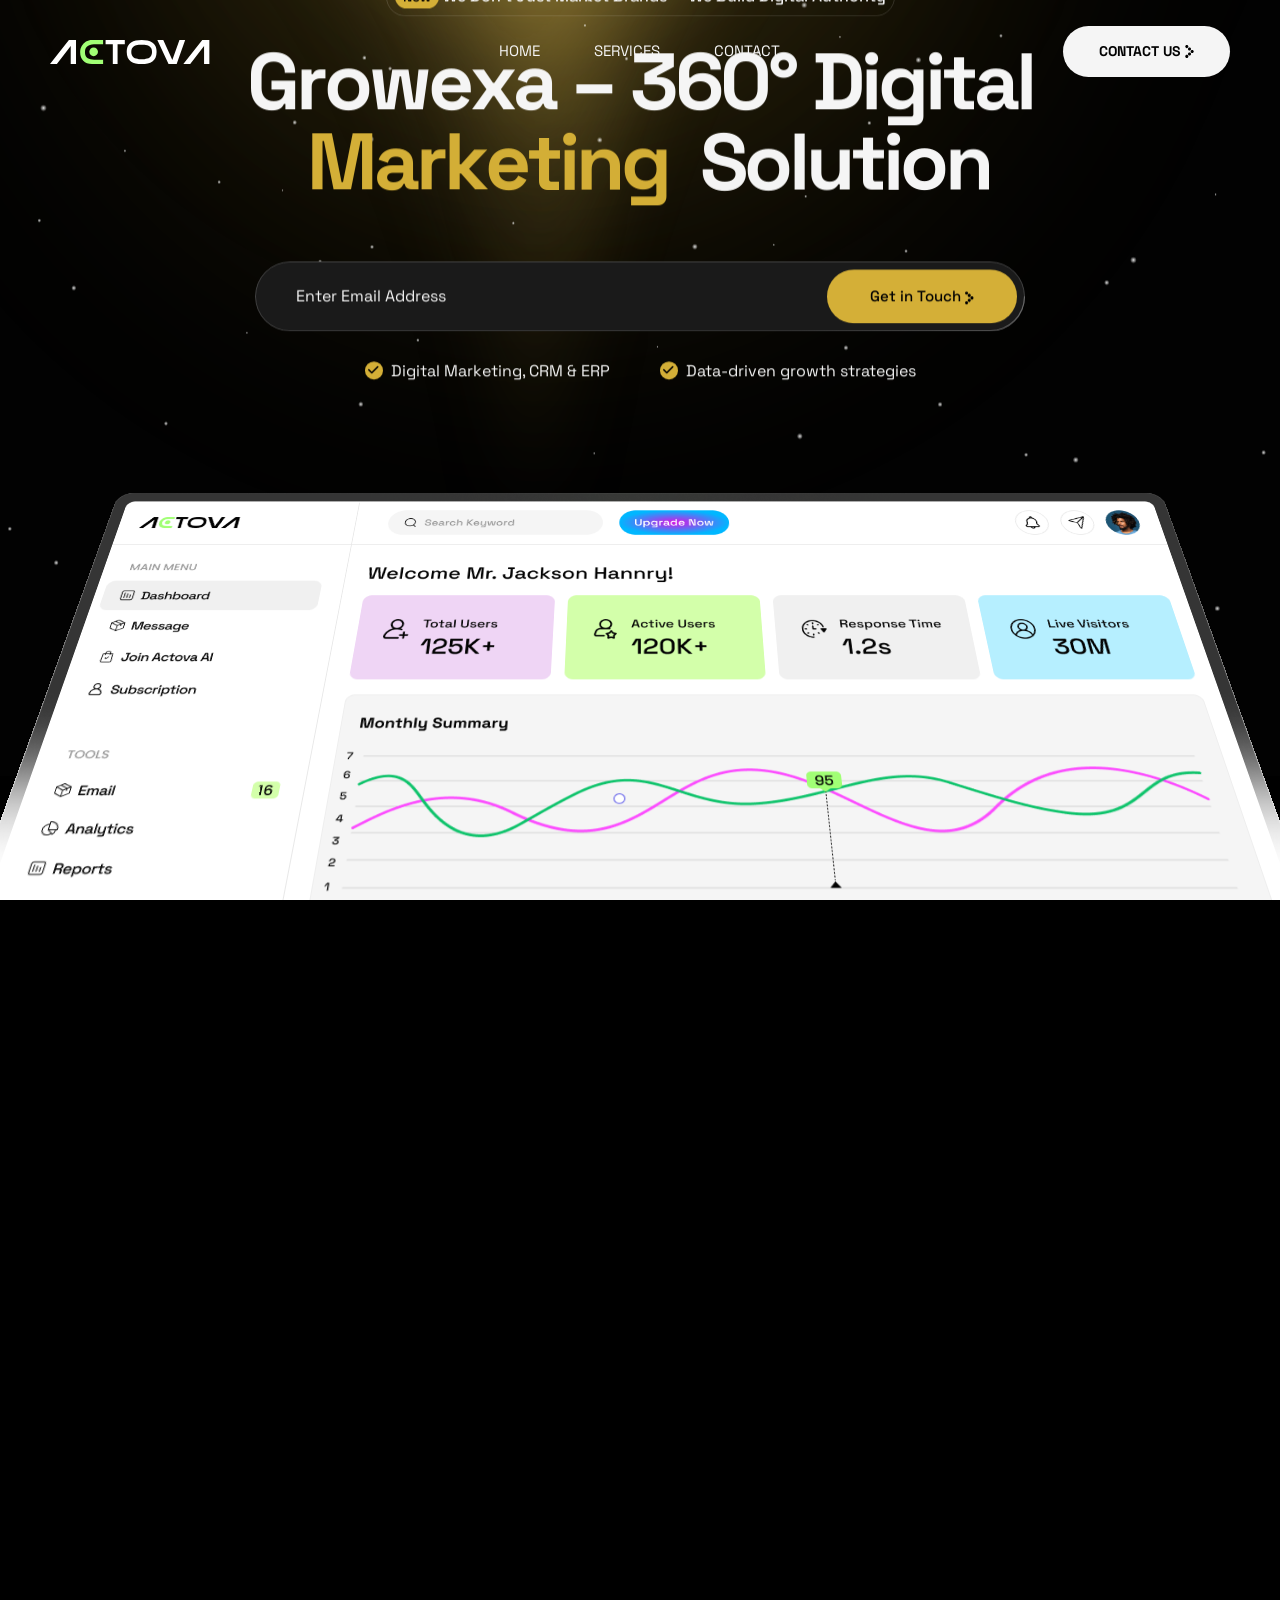
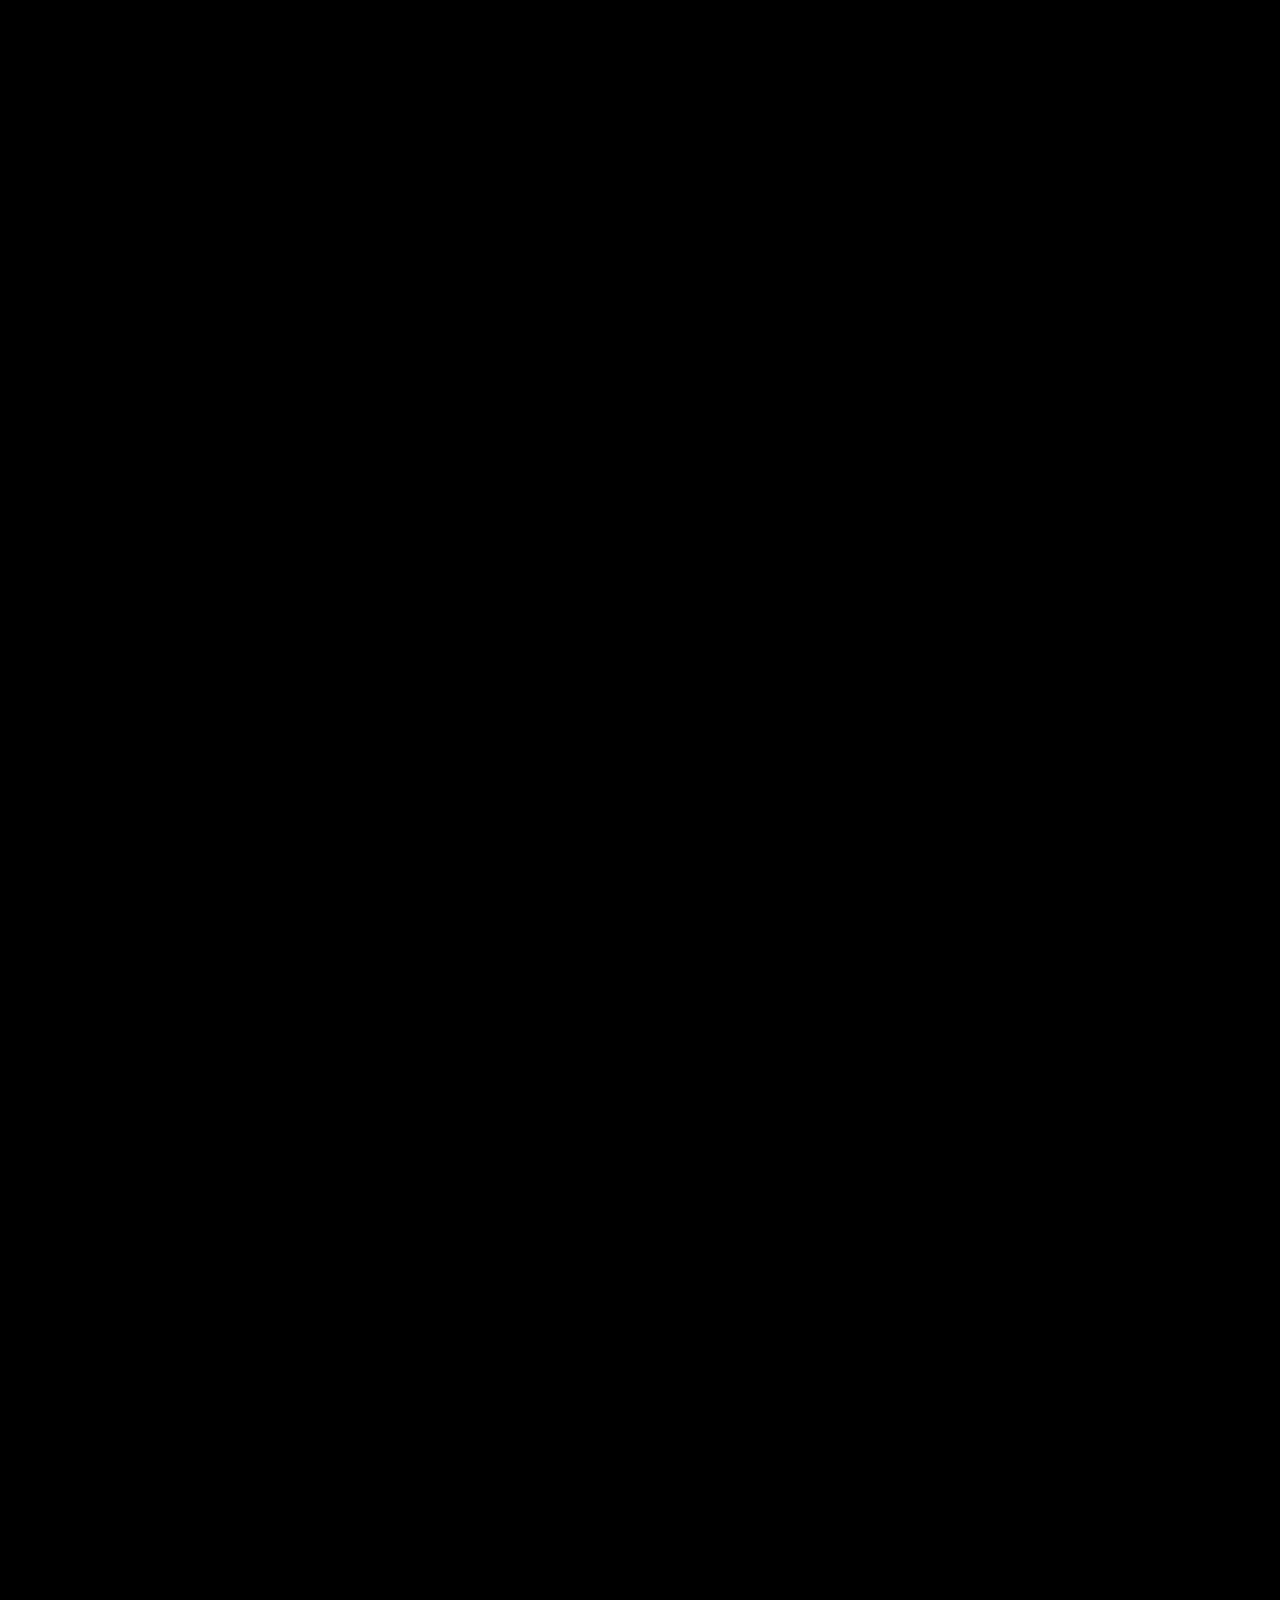
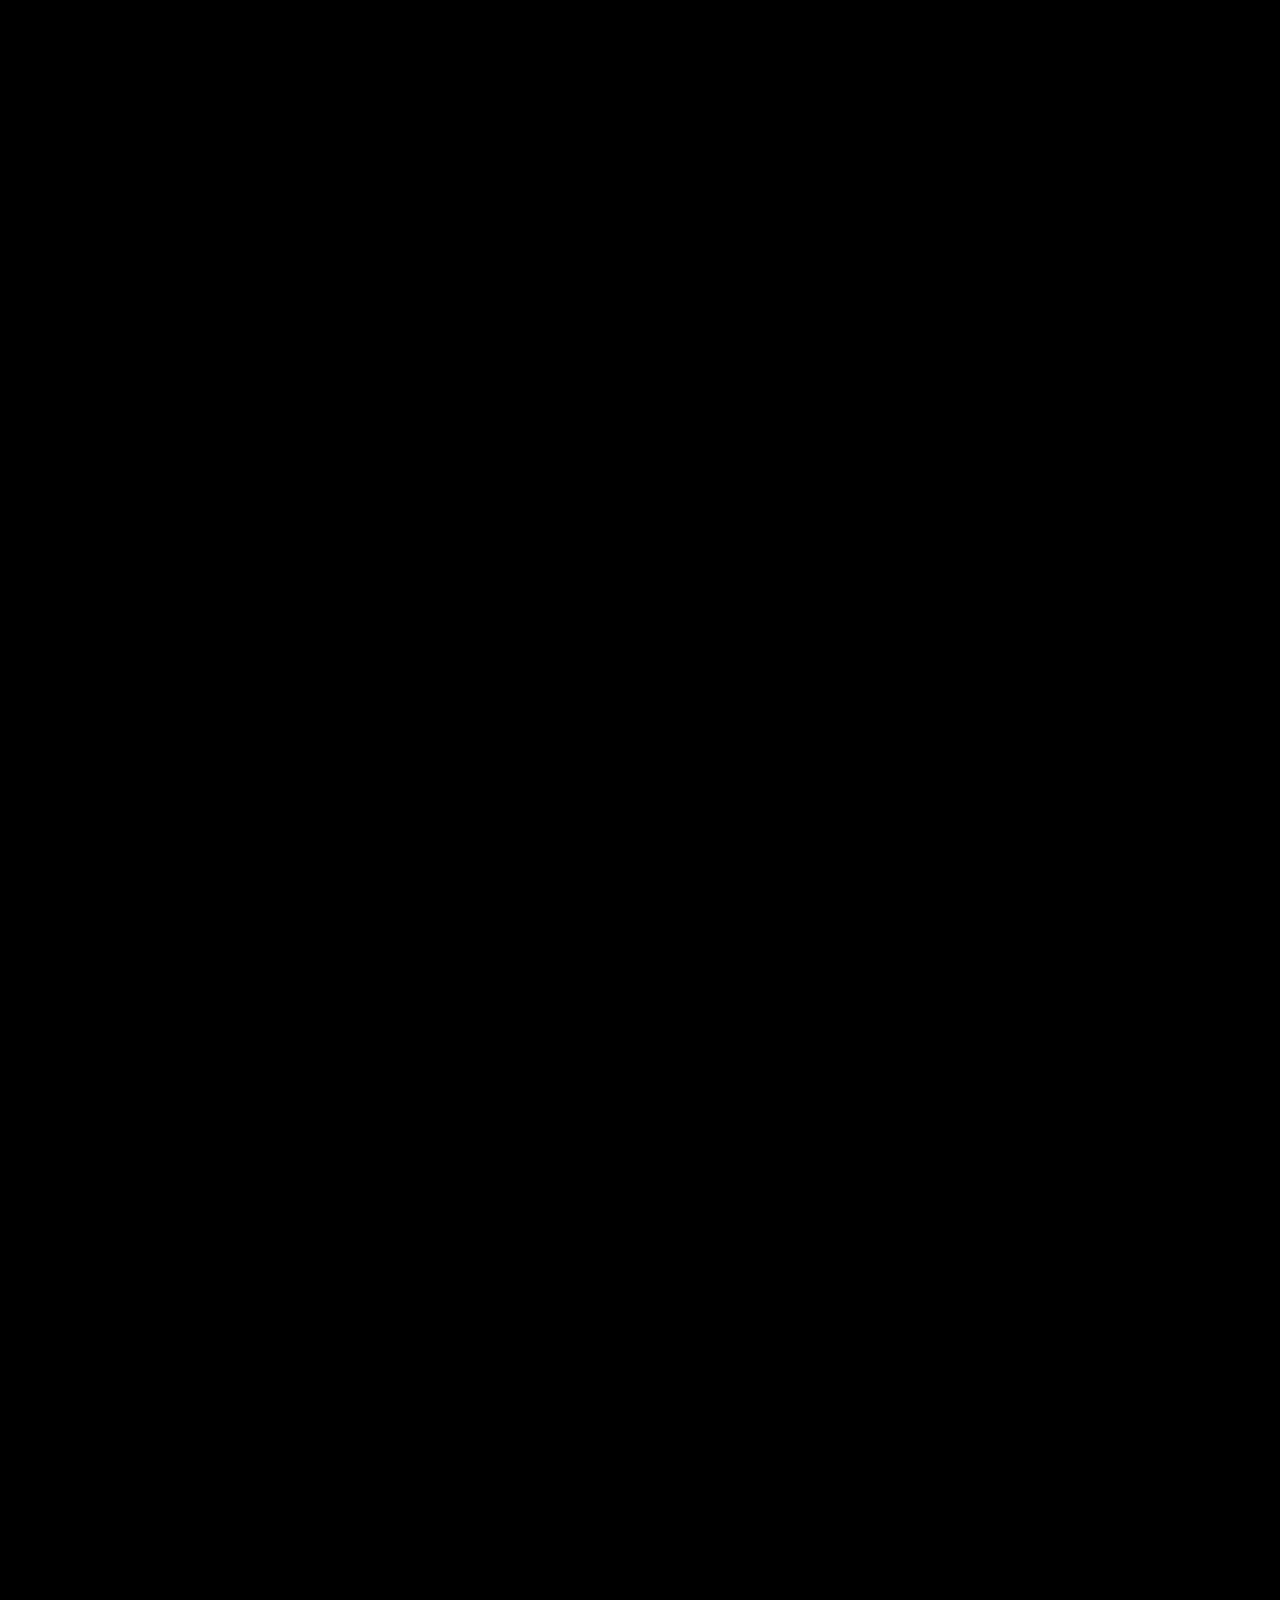
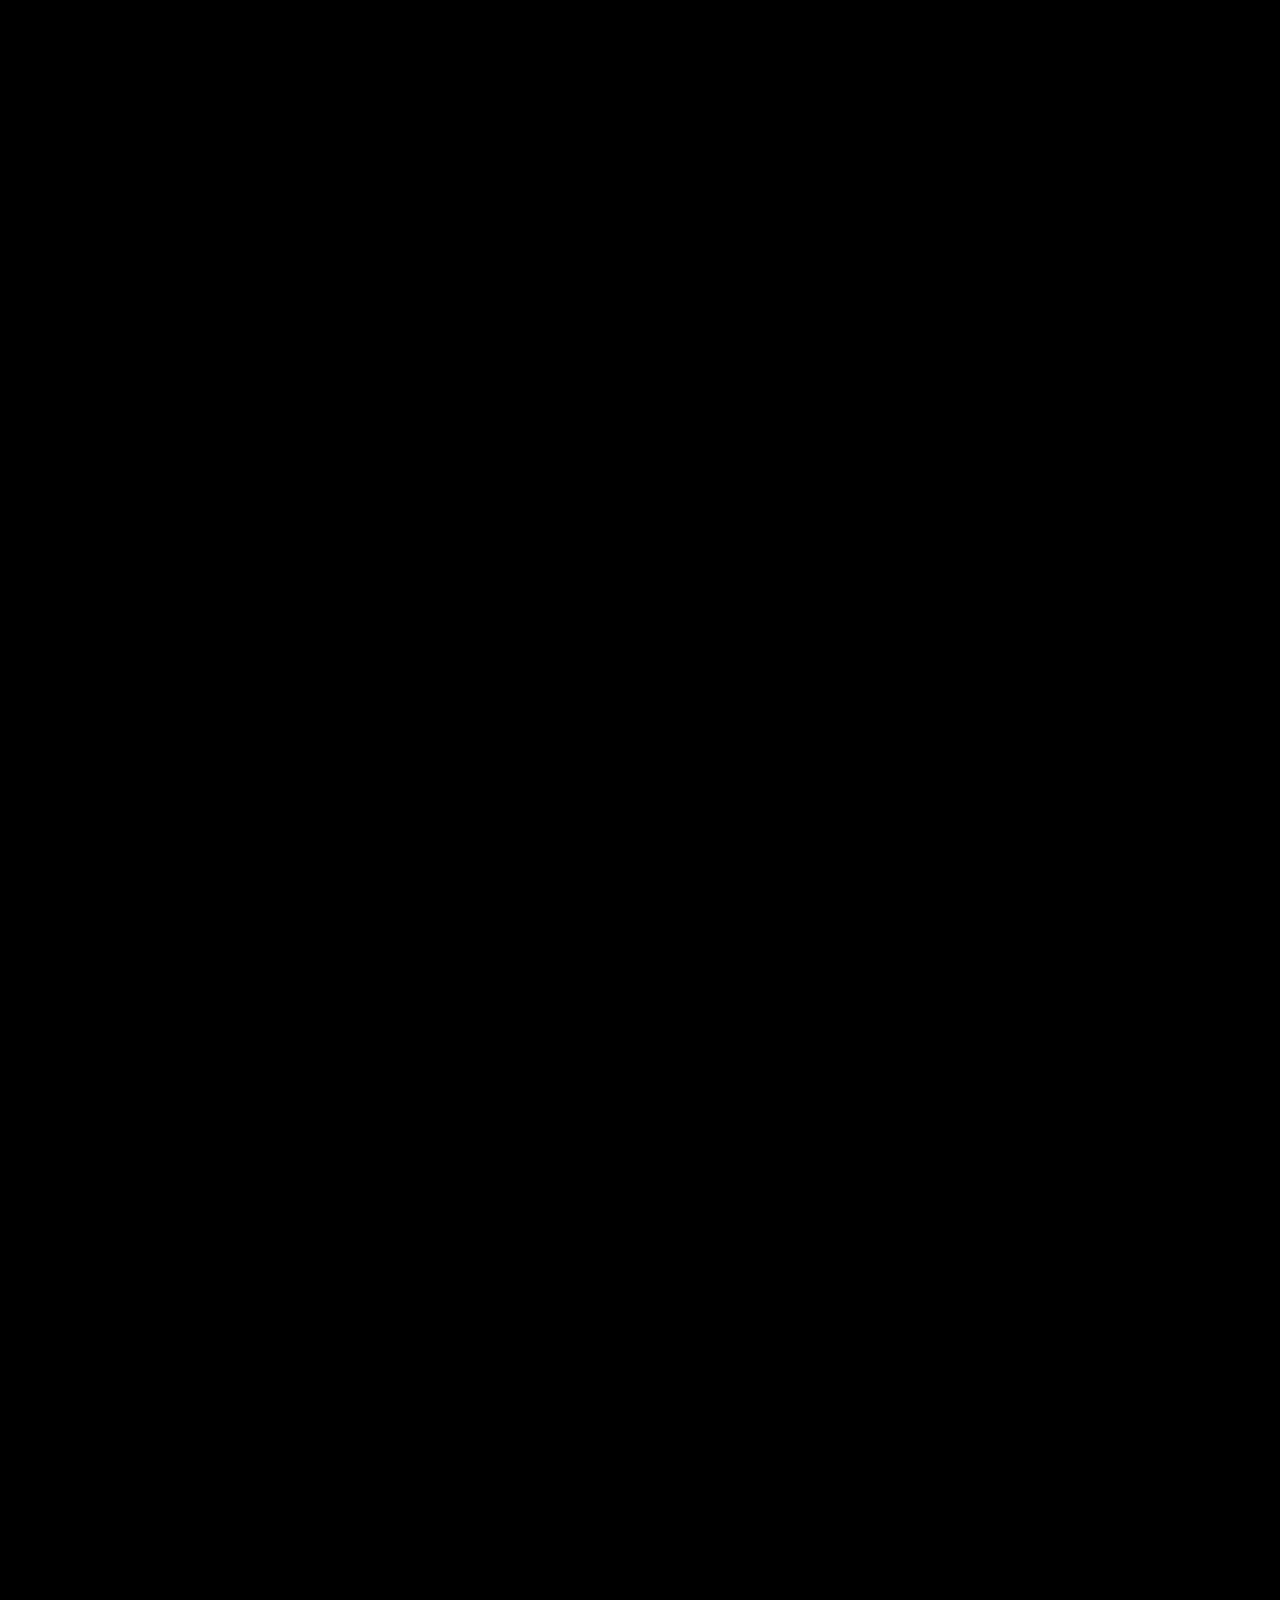
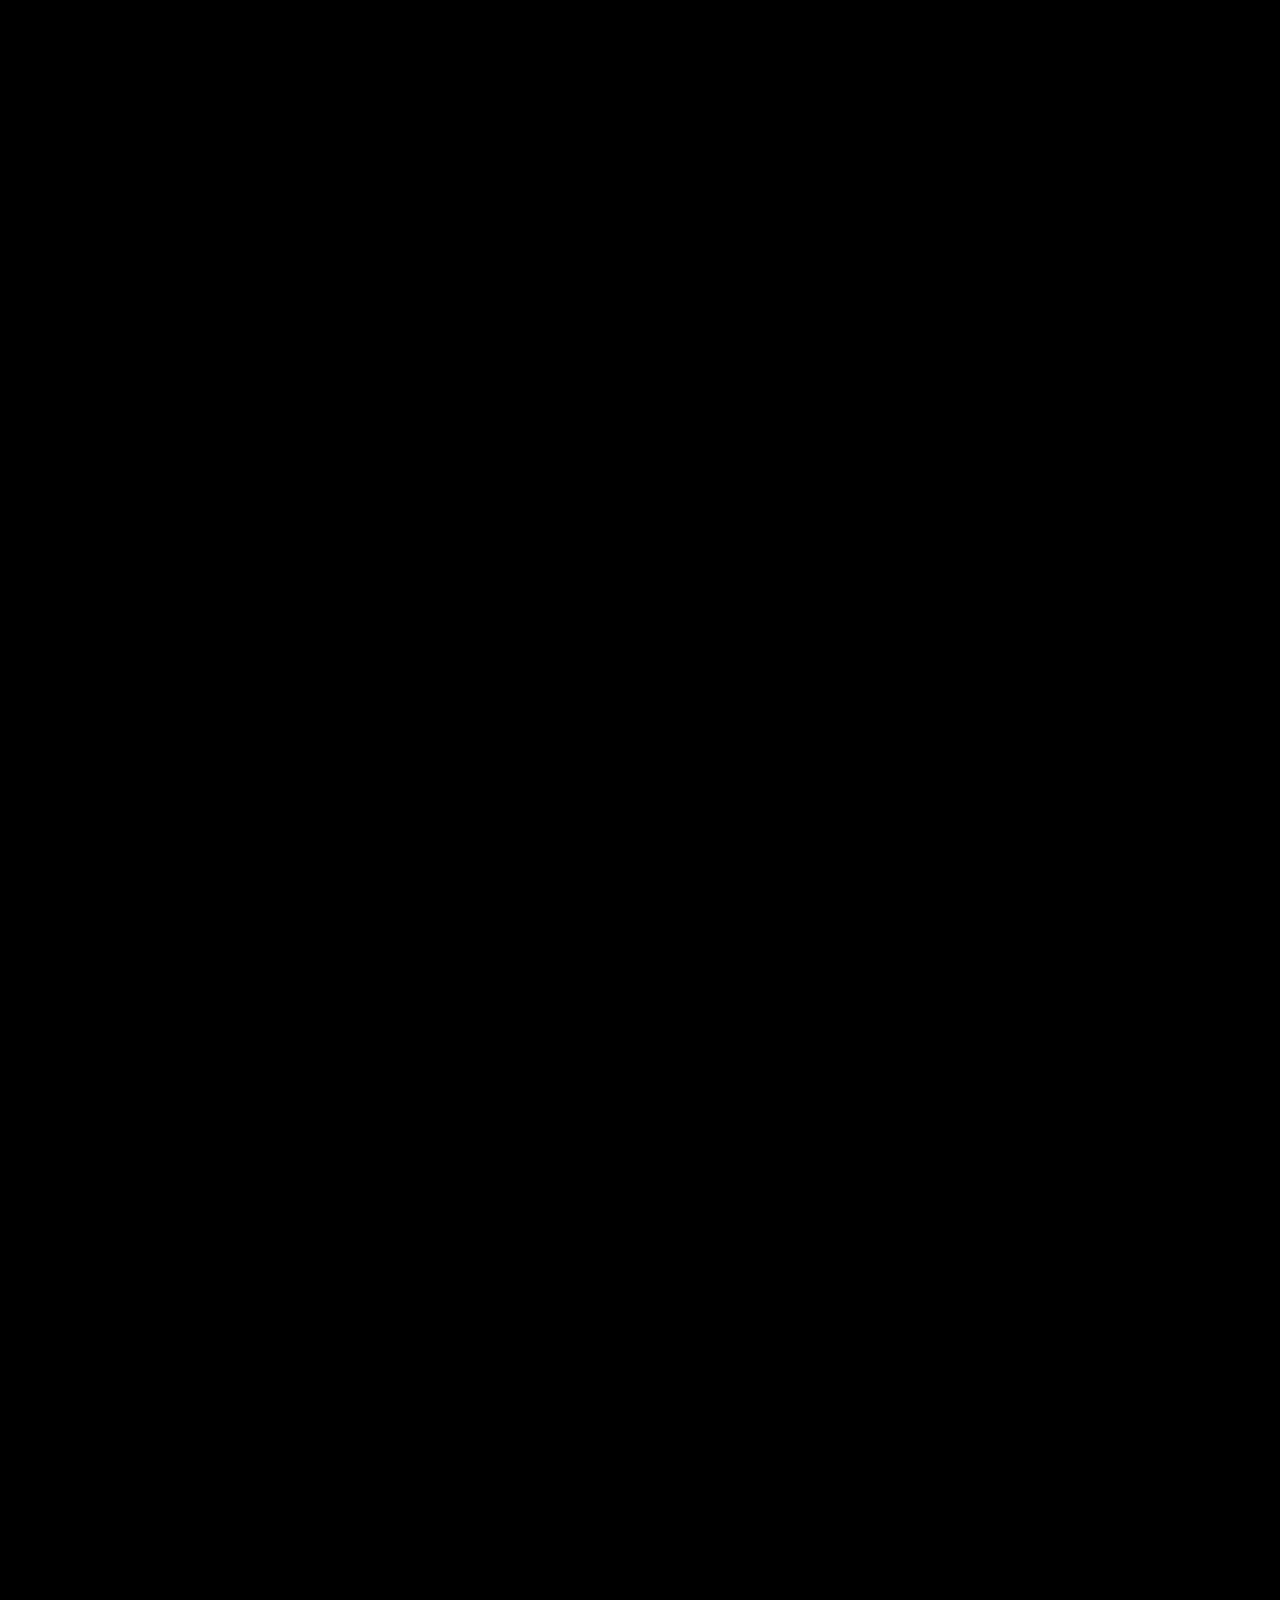
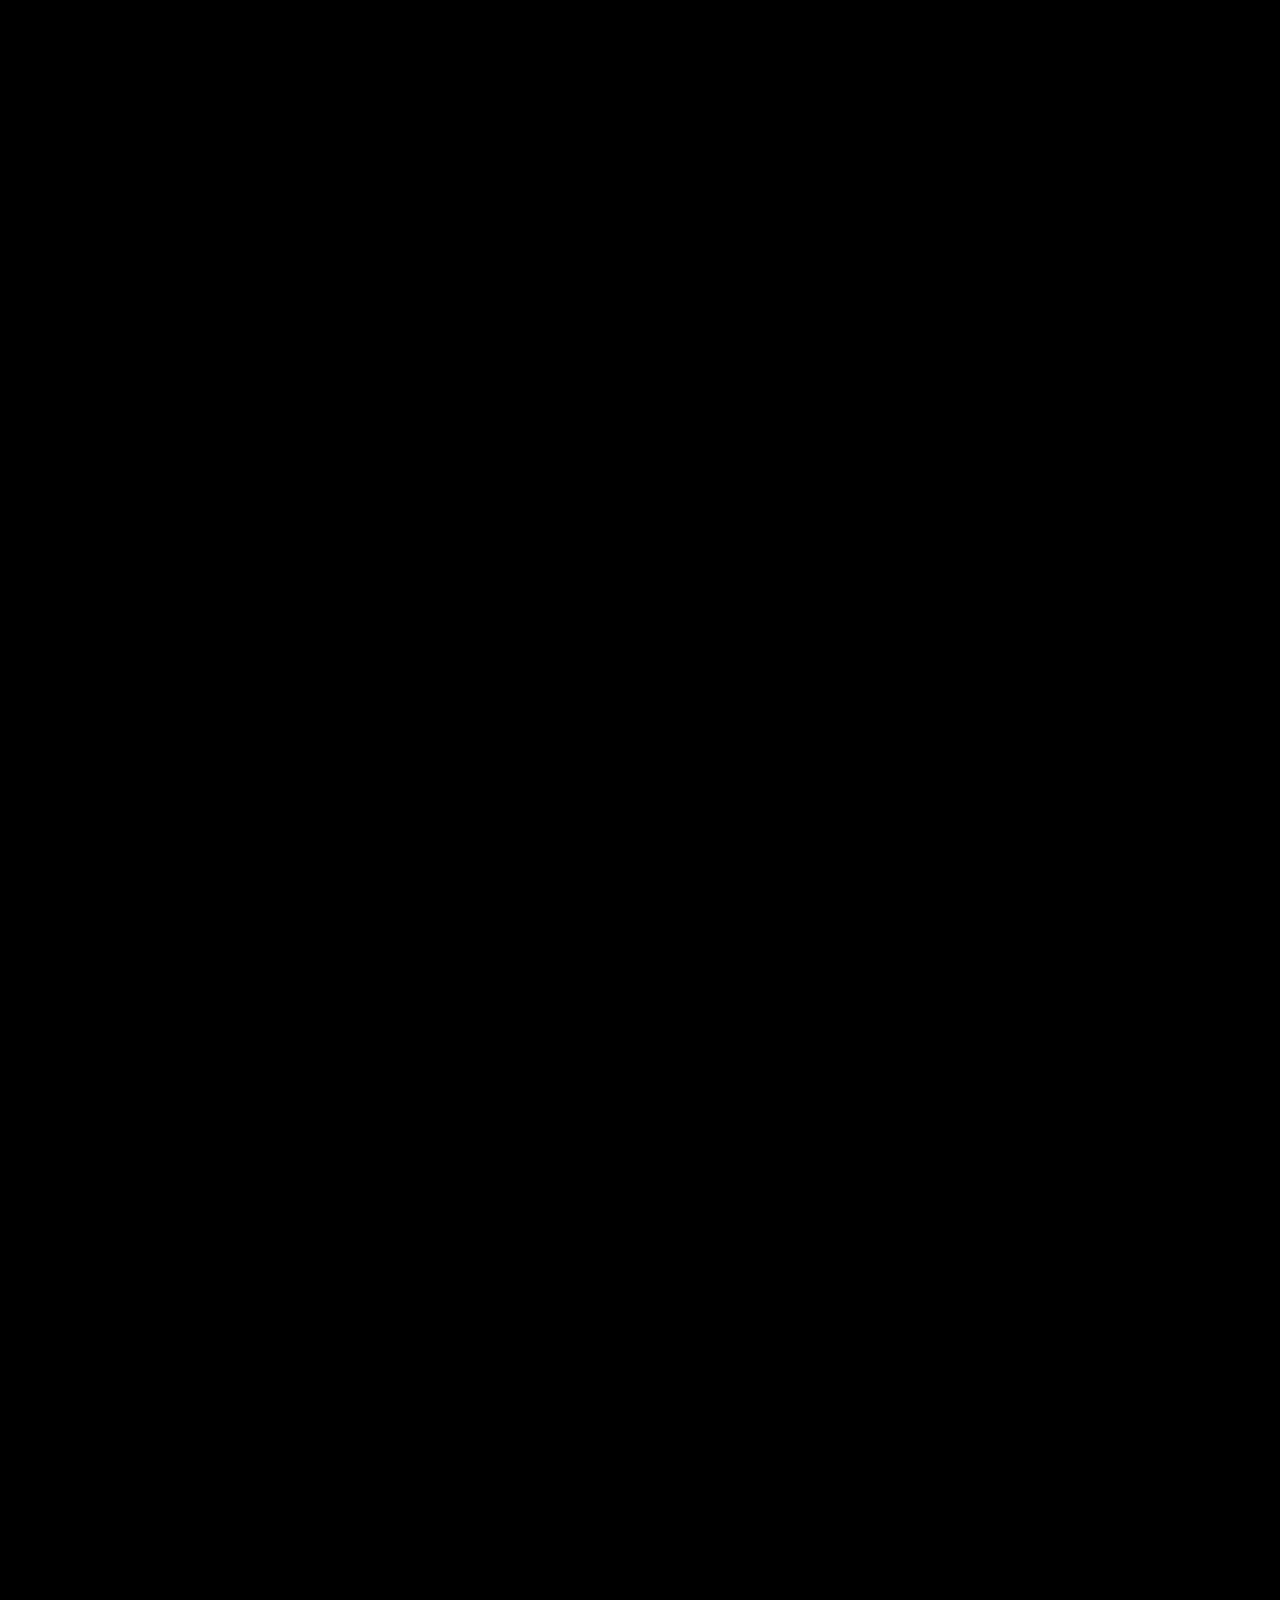
<file: index.html>
<!DOCTYPE html>
<html lang="en">

<head>
    <meta charset="UTF-8">
    <meta http-equiv="X-UA-Compatible" content="IE=edge">
    <meta name="viewport" content="width=device-width, initial-scale=1.0">
    <meta name="description" content="Growexa – 360° Digital Marketing, CRM & ERP Solutions Company in Pune">
    <meta name="author" content="Durgesh Sonar">

    <!-- Site Title -->
    <title> Growexa – 360° Digital Marketing, CRM & ERP Solutions Company in Pune </title>

    <!-- Site Favicon -->
    <link rel="shortcut icon" href="assets/images/logo/favicon.png" type="image/x-icon">

    <!-- All CSS Files -->
    <link rel="stylesheet" href="https://cdnjs.cloudflare.com/ajax/libs/font-awesome/6.5.1/css/all.min.css">
    <link rel="stylesheet" href="vendor/bootstrap/bootstrap.min.css">
    <link rel="stylesheet" href="vendor/meanmenu/meanmenu.min.css">
    <link rel="stylesheet" href="vendor/swiper/swiper-bundle.min.css">
    <link rel="stylesheet" href="vendor/magnific-popup/magnific-popup.css">
    <link rel="stylesheet" href="assets/css/actova-cursor.css">
    <link rel="stylesheet" href="assets/css/spacing.css">
    <link rel="stylesheet" href="assets/css/main-style.css">
    <link rel="stylesheet" href="assets/css/style.css">


</head>

<body>





    <!-- header placeholder -->
    <div id="header-placeholder"></div>

    <div id="smooth-wrapper">
        <div id="smooth-content">

            <!-- Hero area start -->
            <section class="tp-hero5-area">
                <div class="container">
                    <div class="tp-hero5-content">
                        <div class="subtitle"><span>New</span> We Don’t Just Market Brands — We Build Digital Authority</div>
                        <h1 class="title elastic-anim"> Growexa – 360° Digital <br> <span> Marketing </span> Solution </h1>
                        <form action="#">
                            <input type="text" name="search" placeholder="Enter Email Address">
                            <button type="submit" class="submit">Get in Touch
                                <svg width="9" height="13" viewBox="0 0 9 13" xmlns="http://www.w3.org/2000/svg">
                                    <path
                                        d="M6.94827 4.93104C6.08311 4.93104 5.37931 5.63484 5.37931 6.5C5.37931 7.36516 6.08311 8.06896 6.94827 8.06896C7.81343 8.06896 8.51723 7.36516 8.51723 6.5C8.51723 5.63484 7.81343 4.93104 6.94827 4.93104ZM4.25862 5.60346C5.12378 5.60346 5.82758 4.89965 5.82758 4.03449C5.82758 3.16933 5.12378 2.46553 4.25862 2.46553C3.39346 2.46553 2.68965 3.16933 2.68965 4.03449C2.68965 4.89965 3.39346 5.60346 4.25862 5.60346ZM1.56896 3.13793C2.43412 3.13793 3.13793 2.43412 3.13793 1.56896C3.13793 0.703803 2.43412 0 1.56896 0C0.703803 0 0 0.703803 0 1.56896C0 2.43412 0.703803 3.13793 1.56896 3.13793ZM4.25862 7.39654C3.39346 7.39654 2.68965 8.10035 2.68965 8.96551C2.68965 9.83067 3.39346 10.5345 4.25862 10.5345C5.12378 10.5345 5.82758 9.83067 5.82758 8.96551C5.82758 8.10035 5.12378 7.39654 4.25862 7.39654ZM1.56896 9.86207C0.703803 9.86207 0 10.5659 0 11.431C0 12.2962 0.703803 13 1.56896 13C2.43412 13 3.13793 12.2962 3.13793 11.431C3.13793 10.5659 2.43412 9.86207 1.56896 9.86207Z" />
                                </svg>
                            </button>
                            <span class="mover-wrap">
                                <span class="border-move"></span>
                            </span>
                        </form>
                        <ul>
                            <li> <span><i class="fa-solid fa-check"></i></span> Digital Marketing, CRM & ERP</li>
                            <li> <span><i class="fa-solid fa-check"></i></span> Data-driven growth strategies</li>
                        </ul>
                    </div>
                    <div class="hero5-img">
                        <img src="assets/images/home-5/hero-bg.png" alt="Image">
                    </div>
                </div>
                <div class="hero5-bg">
                    <img src="assets/images/home-5/color-blur.svg" alt="">
                </div>
            </section>
            <!-- Hero area end -->


            <!-- Chat area -->
            <section class="tp-chat-area">
                <div class="container">
                    <div class="tp-chat-title-wrap">
                        <h2 class="sec-title-3 elastic-anim">
                            <span> Grow with Growexa </span>
                        </h2>
                    </div>
                    <div class="tp-chat-list">
                        <div class="tp-chat-item">
                            <a href="#">
                                <img src="assets/images/home-5/chat-icon.png" alt="Icon">
                                <p class="text">growexa.com</p>
                                <h3 class="title">Start Growing with Growexa</h3>
                            </a>
                        </div>
                        <div class="tp-chat-item">
                            <a href="#" class="chatgpt-btn">
                                <img src="assets/images/home-5/chat-icon-2.png" alt=""> Powered by ChatGPT 5.0
                                Intellegnce
                                <span class="mover-wrap">
                                    <span class="border-move"></span>
                                </span>
                            </a>
                            <div class="content">
                                <img src="assets/images/home-5/chat-icon-3.png" alt="Icon">
                                <p class="text">research.text</p>
                                <h3 class="title">Loading Content</h3>
                            </div>
                        </div>
                        <div class="tp-chat-item">
                            <a href="#">
                                <img src="assets/images/home-5/chat-icon-4.png" alt="Icon">
                                <p>growexa.com</p>
                                <h3 class="title">Performance-Focused Execution</h3>
                            </a>
                        </div>
                    </div>
                    <div class="tp-chat-btn-wrap">
                        <a href="#" class="actova-btn-primary">Get Free Digital Marketing Strategy</a>
                    </div>
                </div>
                <!-- <img src="assets/images/home-5/chat-bot.png" alt="Chat Bot" class="chat-bot" data-speed="0.9"> -->
                <svg viewBox="0 0 1922 193" fill="none" xmlns="http://www.w3.org/2000/svg" id="move_anim">
                    <!-- Top path - left top to first rectangle end -->
                    <path id="topPath" d="M0.824 2.168 
                C22.658 34.001 116.224 97.568 315.824 97.168 
                H703.824 C706.586 97.168 708.824 94.929 708.824 92.168 
                V57.168 C708.824 54.407 711.063 52.168 713.824 52.168 
                H743.824 C746.586 52.168 748.824 54.407 748.824 57.168 
                V92.168 C748.824 94.929 751.063 97.168 753.824 97.168 
                H1166.82" stroke="#E8E8E8" stroke-width="2" stroke-dasharray="4 4" fill="none" />

                    <!-- Bottom path - also curves up from bottom -->
                    <path id="bottomPath" d="M0.824 192.168 
                C22.658 160.335 116.224 96.768 315.824 97.168 
                H703.824 C706.586 97.168 708.824 94.929 708.824 92.168 
                V57.168 C708.824 54.407 711.063 52.168 713.824 52.168 
                H743.824 C746.586 52.168 748.824 54.407 748.824 57.168 
                V92.168 C748.824 94.929 751.063 97.168 753.824 97.168 
                H1166.82" stroke="#E8E8E8" stroke-width="2" stroke-dasharray="4 4" fill="none" />

                    <!-- Common merge path - where both dots travel together -->
                    <path id="mergePath" d="M1166.82 97.168 
                C1169.59 97.168 1171.82 99.407 1171.82 102.168 
                V137.168 H1206.82 C1209.59 137.168 1211.82 134.929 1211.82 132.168 
                V97.168 H1604.82" stroke="#E8E8E8" stroke-width="2" stroke-dasharray="4 4" fill="none" />

                    <!-- Top right path -->
                    <path id="topRightPath" d="M1604.82 97.168 C1679.82 98.668 1848.02 81.468 1920.82 0.668"
                        stroke="#E8E8E8" stroke-width="2" stroke-dasharray="4 4" fill="none" />

                    <!-- Bottom right path -->
                    <path id="bottomRightPath" d="M1604.82 97.168 C1805.22 97.168 1898.99 160.501 1920.82 192.168"
                        stroke="#E8E8E8" stroke-width="2" stroke-dasharray="4 4" fill="none" />

                    <!-- Moving dots -->
                    <circle id="dotTop" r="6" fill="#A1FF75" />
                    <circle id="dotBottom" r="6" fill="#A1FF75" />
                </svg>
            </section>
            <!-- Chat area -->


            <!-- Text slider start -->
            <div class="tp--marquee-text-style-2 pb-110 pt-130">
                <div class="tp--marquee-text-area">
                    <div class="tp--marquee-text-inner inner-2" aria-hidden="true">
                        <div class="tp--marquee-text-2">Help desk</div>
                        <div class="tp--marquee-text-2">Voice generator</div>
                        <div class="tp--marquee-text-2">Landing page</div>
                        <div class="tp--marquee-text-2">SEO Content</div>
                        <div class="tp--marquee-text-2">Virtual assistant</div>
                        <div class="tp--marquee-text-2">Text.ai</div>
                        <div class="tp--marquee-text-2">Image generator</div>
                        <div class="tp--marquee-text-2">Voice generator</div>
                        <div class="tp--marquee-text-2">Landing page</div>
                        <div class="tp--marquee-text-2">SEO Content</div>
                        <div class="tp--marquee-text-2">Virtual assistant</div>
                        <div class="tp--marquee-text-2">Text.ai</div>
                    </div>
                </div>
            </div>
            <!-- Text slider end -->


            <!-- Feature section -->
            <div class="tp-feature5-area">
                <div class="tp-container-1715">
                    <div class="tp-feature5-top">
                        <div class="sub-title-3"><span>Why Choose Us</span> Growexa Business Solutions</div>
                        <h2 class="sec-title-2 elastic-anim">What Makes <br> Growexa Different</h2>
                        <p>Growexa helps businesses scale faster, generate quality leads, and maximize revenue with 360° digital solutions.
                        </p>
                    </div>
                    <div class="tp-feature5-list">
                        <div class="tp-feature5-item"
                            style="background-image: url(assets/images/home-5/feature-bg.png);">
                            <h2 class="title">Insightful Analytics</h2>
                            <p>Gain clear insights into customer interactions with real-time analytics — track
                                performance, measure satisfaction.
                            </p>
                            <img src="assets/images/home-5/feature-1.png" alt="Image" class="img">
                            <img src="assets/images/home-5/feature-shape.png" alt="Image" class="shape-img">
                        </div>
                        <div class="tp-feature5-item"
                            style="background-image: url(assets/images/home-5/feature-bg-2.png);">
                            <h2 class="title">AI Automation Support.</h2>
                            <p>Automate repetitive tasks and customer queries with AI-powered support — reducing
                                response time, cutting costs, and customers support 24/7.</p>
                            <img src="assets/images/home-5/feature-2.png" alt="Image" class="img">
                        </div>
                    </div>
                    <div class="tp-feature5-list-2">
                        <div class="tp-feature5-item-2">
                            <img src="assets/images/home-5/feature-icon.png" alt="Icon">
                            <h3 class="title">Seamless Integrations</h3>
                            <p>Deliver instant assistance, with AI-powered automation that keeps your business available
                                24/7.</p>
                            <a href="#" class="actova-btn-primary">
                                Learn More
                                <svg width="9" height="13" viewBox="0 0 9 13" xmlns="http://www.w3.org/2000/svg">
                                    <path
                                        d="M7.18965 4.93104C6.32449 4.93104 5.62069 5.63484 5.62069 6.5C5.62069 7.36516 6.32449 8.06896 7.18965 8.06896C8.05481 8.06896 8.75861 7.36516 8.75861 6.5C8.75861 5.63484 8.05481 4.93104 7.18965 4.93104ZM4.5 5.60346C5.36516 5.60346 6.06896 4.89965 6.06896 4.03449C6.06896 3.16933 5.36516 2.46553 4.5 2.46553C3.63484 2.46553 2.93103 3.16933 2.93103 4.03449C2.93103 4.89965 3.63484 5.60346 4.5 5.60346ZM1.81034 3.13793C2.6755 3.13793 3.3793 2.43412 3.3793 1.56896C3.3793 0.703803 2.6755 0 1.81034 0C0.945181 0 0.241379 0.703803 0.241379 1.56896C0.241379 2.43412 0.945181 3.13793 1.81034 3.13793ZM4.5 7.39654C3.63484 7.39654 2.93103 8.10035 2.93103 8.96551C2.93103 9.83067 3.63484 10.5345 4.5 10.5345C5.36516 10.5345 6.06896 9.83067 6.06896 8.96551C6.06896 8.10035 5.36516 7.39654 4.5 7.39654ZM1.81034 9.86207C0.945181 9.86207 0.241379 10.5659 0.241379 11.431C0.241379 12.2962 0.945181 13 1.81034 13C2.6755 13 3.3793 12.2962 3.3793 11.431C3.3793 10.5659 2.6755 9.86207 1.81034 9.86207Z">
                                    </path>
                                </svg>
                            </a>
                        </div>
                        <div class="tp-feature5-item-2">
                            <img src="assets/images/home-5/feature-icon2.png" alt="Icon">
                            <h3 class="title">Multilingual Support</h3>
                            <p>Break language barriers with AI-powered multilingual support — chat seamlessly in 50+
                                languages.</p>
                            <a href="#" class="actova-btn-primary">
                                Learn More
                                <svg width="9" height="13" viewBox="0 0 9 13" xmlns="http://www.w3.org/2000/svg">
                                    <path
                                        d="M7.18965 4.93104C6.32449 4.93104 5.62069 5.63484 5.62069 6.5C5.62069 7.36516 6.32449 8.06896 7.18965 8.06896C8.05481 8.06896 8.75861 7.36516 8.75861 6.5C8.75861 5.63484 8.05481 4.93104 7.18965 4.93104ZM4.5 5.60346C5.36516 5.60346 6.06896 4.89965 6.06896 4.03449C6.06896 3.16933 5.36516 2.46553 4.5 2.46553C3.63484 2.46553 2.93103 3.16933 2.93103 4.03449C2.93103 4.89965 3.63484 5.60346 4.5 5.60346ZM1.81034 3.13793C2.6755 3.13793 3.3793 2.43412 3.3793 1.56896C3.3793 0.703803 2.6755 0 1.81034 0C0.945181 0 0.241379 0.703803 0.241379 1.56896C0.241379 2.43412 0.945181 3.13793 1.81034 3.13793ZM4.5 7.39654C3.63484 7.39654 2.93103 8.10035 2.93103 8.96551C2.93103 9.83067 3.63484 10.5345 4.5 10.5345C5.36516 10.5345 6.06896 9.83067 6.06896 8.96551C6.06896 8.10035 5.36516 7.39654 4.5 7.39654ZM1.81034 9.86207C0.945181 9.86207 0.241379 10.5659 0.241379 11.431C0.241379 12.2962 0.945181 13 1.81034 13C2.6755 13 3.3793 12.2962 3.3793 11.431C3.3793 10.5659 2.6755 9.86207 1.81034 9.86207Z">
                                    </path>
                                </svg>
                            </a>
                        </div>
                        <div class="tp-feature5-item-2">
                            <img src="assets/images/home-5/feature-icon3.png" alt="Icon">
                            <h3 class="title">24/7 Auto Support</h3>
                            <p>Deliver instant assistance, with AI-powered automation that keeps your business available
                                24/7.</p>
                            <a href="#" class="actova-btn-primary">
                                Learn More
                                <svg width="9" height="13" viewBox="0 0 9 13" xmlns="http://www.w3.org/2000/svg">
                                    <path
                                        d="M7.18965 4.93104C6.32449 4.93104 5.62069 5.63484 5.62069 6.5C5.62069 7.36516 6.32449 8.06896 7.18965 8.06896C8.05481 8.06896 8.75861 7.36516 8.75861 6.5C8.75861 5.63484 8.05481 4.93104 7.18965 4.93104ZM4.5 5.60346C5.36516 5.60346 6.06896 4.89965 6.06896 4.03449C6.06896 3.16933 5.36516 2.46553 4.5 2.46553C3.63484 2.46553 2.93103 3.16933 2.93103 4.03449C2.93103 4.89965 3.63484 5.60346 4.5 5.60346ZM1.81034 3.13793C2.6755 3.13793 3.3793 2.43412 3.3793 1.56896C3.3793 0.703803 2.6755 0 1.81034 0C0.945181 0 0.241379 0.703803 0.241379 1.56896C0.241379 2.43412 0.945181 3.13793 1.81034 3.13793ZM4.5 7.39654C3.63484 7.39654 2.93103 8.10035 2.93103 8.96551C2.93103 9.83067 3.63484 10.5345 4.5 10.5345C5.36516 10.5345 6.06896 9.83067 6.06896 8.96551C6.06896 8.10035 5.36516 7.39654 4.5 7.39654ZM1.81034 9.86207C0.945181 9.86207 0.241379 10.5659 0.241379 11.431C0.241379 12.2962 0.945181 13 1.81034 13C2.6755 13 3.3793 12.2962 3.3793 11.431C3.3793 10.5659 2.6755 9.86207 1.81034 9.86207Z">
                                    </path>
                                </svg>
                            </a>
                        </div>
                    </div>
                </div>
            </div>
            <!-- Feature section -->


            <!-- Power area -->
            <section class="tp-power-area pt-120">
                <div class="container">
                    <div class="tp-power-title-wrap">
                        <h2 class="sub-title-3"><span>Growexa</span> Beyond Marketing</h2>
                        <h2 class="sec-title-2 elastic-anim">We Build <br> Business Systems.</h2>
                    </div>
                    <div class="tp-power-wrapper">
                        <div class="tp-power-img">
                            <img src="assets/images/home-5/power-db.png" alt="Image" class="db-img" data-speed="0.95">

                            <div class="img-wrapper">
                                <img src="assets/images/home-5/power-img.png" alt="Image" class="main-img">
                                <img src="assets/images/home-5/power-shape.png" alt="Image" class="shape-img">
                                <img src="assets/images/home-5/power-shape2.png" alt="Image" class="shape-img2"
                                    data-lag="0.05">
                                <img src="assets/images/home-5/power-text.png" alt="Image" class="shape-text">
                            </div>
                        </div>
                        <div class="tp-power-content">
                            <p class="text">“ Growexa is a results-driven digital marketing agency in Pune, delivering powerful 360° digital marketing, CRM, and ERP solutions. ”</p>
                            <p>Growexa helps you capture, manage, and convert leads using advanced CRM and ERP systems — ensuring your business grows efficiently.</p>
                            <ul>
                                <li><span><i class="fa-solid fa-check"></i></span> Data-driven marketing</li>
                                <li><span><i class="fa-solid fa-check"></i></span> Customized business solutions</li>
                                <li><span><i class="fa-solid fa-check"></i></span> Advanced CRM & ERP</li>
                                <li><span><i class="fa-solid fa-check"></i></span> ROI-focused campaigns</li>
                            </ul>
                            <a href="#" class="actova-btn-primary">
                                Start Growing Your Business
                                <svg width="9" height="13" viewBox="0 0 9 13" xmlns="http://www.w3.org/2000/svg">
                                    <path
                                        d="M7.18965 4.93104C6.32449 4.93104 5.62069 5.63484 5.62069 6.5C5.62069 7.36516 6.32449 8.06896 7.18965 8.06896C8.05481 8.06896 8.75861 7.36516 8.75861 6.5C8.75861 5.63484 8.05481 4.93104 7.18965 4.93104ZM4.5 5.60346C5.36516 5.60346 6.06896 4.89965 6.06896 4.03449C6.06896 3.16933 5.36516 2.46553 4.5 2.46553C3.63484 2.46553 2.93103 3.16933 2.93103 4.03449C2.93103 4.89965 3.63484 5.60346 4.5 5.60346ZM1.81034 3.13793C2.6755 3.13793 3.3793 2.43412 3.3793 1.56896C3.3793 0.703803 2.6755 0 1.81034 0C0.945181 0 0.241379 0.703803 0.241379 1.56896C0.241379 2.43412 0.945181 3.13793 1.81034 3.13793ZM4.5 7.39654C3.63484 7.39654 2.93103 8.10035 2.93103 8.96551C2.93103 9.83067 3.63484 10.5345 4.5 10.5345C5.36516 10.5345 6.06896 9.83067 6.06896 8.96551C6.06896 8.10035 5.36516 7.39654 4.5 7.39654ZM1.81034 9.86207C0.945181 9.86207 0.241379 10.5659 0.241379 11.431C0.241379 12.2962 0.945181 13 1.81034 13C2.6755 13 3.3793 12.2962 3.3793 11.431C3.3793 10.5659 2.6755 9.86207 1.81034 9.86207Z">
                                    </path>
                                </svg>
                            </a>
                        </div>
                    </div>
                </div>
            </section>
            <!-- Power area -->


            <!-- Testimonial area start -->
            <section class="tp-testimonial-area-3 esf tp-testimonial-area-5 pb-100" style="margin-top: 100px;">
                <div class="tp-testimonial-inner-3">
                    <div class="title-wrap">
                        <h2 class="sub-title-3"><span>Growexa</span> Success Stories</h2>
                        <h2 class="sec-title-2 elastic-anim">Voices of Our Users</h2>
                    </div>
                    <div class="tp-testimonial-wrapper">
                        <div class="swiper tp-testimonial5-active">
                            <div class="swiper-wrapper">
                                <div class="swiper-slide">
                                    <div class="tp-testimonial-slide-3">
                                        <div class="content">
                                            <div class="reason">Premium Chatbot</div>
                                            <p>The AI chatbot reduced our support <span>response time by 70%.</span>
                                                Customers get instant answers.
                                            </p>
                                        </div>
                                        <div class="author-wrap">
                                            <div class="author-img">
                                                <img src="assets/images/testimonial/test-auth-1.png" alt="Author Image">
                                            </div>
                                            <div class="author-info">
                                                <h4 class="name">Jason Roy</h4>
                                                <h4 class="designation">Director of Gentech</h4>
                                            </div>
                                        </div>
                                    </div>
                                </div>
                                <div class="swiper-slide">
                                    <div class="tp-testimonial-slide-3">
                                        <div class="content">
                                            <div class="reason">Flexible Chatting </div>
                                            <p>“Setup was effortless — <span>no coding needed.</span> We went live in
                                                less than a day.”</p>
                                        </div>
                                        <div class="author-wrap">
                                            <div class="author-img">
                                                <img src="assets/images/testimonial/test-auth-2.png" alt="Author Image">
                                            </div>
                                            <div class="author-info">
                                                <h4 class="name">Arjun Mehta</h4>
                                                <h4 class="designation">CTO, CredScope</h4>
                                            </div>
                                        </div>
                                    </div>
                                </div>
                                <div class="swiper-slide">
                                    <div class="tp-testimonial-slide-3">
                                        <div class="content">
                                            <div class="reason">Premium Chatbot</div>
                                            <p>“We integrated the chatbot with WhatsApp and it transformed our
                                                e-commerce store. Sales grew by
                                                <span>25% in just two months.”</span>
                                            </p>
                                        </div>
                                        <div class="author-wrap">
                                            <div class="author-img">
                                                <img src="assets/images/testimonial/test-auth-3.png" alt="Author Image">
                                            </div>
                                            <div class="author-info">
                                                <h4 class="name">Michael Zheng</h4>
                                                <h4 class="designation">Product Lead, Insight AI</h4>
                                            </div>
                                        </div>
                                    </div>
                                </div>
                                <div class="swiper-slide">
                                    <div class="tp-testimonial-slide-3">
                                        <div class="content">
                                            <div class="reason">Premium Chatbot</div>
                                            <p>“Our startup saved nearly <span>40% on support costs</span> after
                                                switching to this chatbot.”
                                            </p>
                                        </div>
                                        <div class="author-wrap">
                                            <div class="author-img">
                                                <img src="assets/images/testimonial/test-auth-4.png" alt="Author Image">
                                            </div>
                                            <div class="author-info">
                                                <h4 class="name">Jason Roy</h4>
                                                <h4 class="designation">Director of Gentech</h4>
                                            </div>
                                        </div>
                                    </div>
                                </div>
                            </div>

                            <div class="tp-testimonial-footer-3">
                                <div class="tp-testimonial-ratings">
                                    <div class="rating-logo">
                                        <img src="assets/images/testimonial/logo-2.png" alt="Brand Logo">
                                    </div>
                                    <div class="ratings">
                                        <a href="#"><img src="assets/images/testimonial/ratings.png" alt="Ratings"></a>
                                        <p>4.5 Rating, 24 Reviews</p>
                                    </div>
                                </div>
                                <div class="tp-testimonial-navigation">
                                    <div class="tp-tsm-prev">
                                        <svg width="12" height="16" viewBox="0 0 12 16"
                                            xmlns="http://www.w3.org/2000/svg">
                                            <path
                                                d="M2.68961 6.06897C3.75443 6.06897 4.62064 6.93519 4.62064 8C4.62064 9.06481 3.75443 9.93103 2.68961 9.93103C1.6248 9.93103 0.75858 9.06481 0.75858 8C0.75858 6.93519 1.6248 6.06897 2.68961 6.06897ZM5.99996 6.89656C4.93514 6.89656 4.06892 6.03034 4.06892 4.96553C4.06892 3.90072 4.93514 3.0345 5.99996 3.0345C7.06477 3.0345 7.93099 3.90072 7.93099 4.96553C7.93099 6.03034 7.06477 6.89656 5.99996 6.89656ZM9.3103 3.86206C8.24549 3.86206 7.37927 2.99584 7.37927 1.93103C7.37927 0.866219 8.24549 0 9.3103 0C10.3751 0 11.2413 0.866219 11.2413 1.93103C11.2413 2.99584 10.3751 3.86206 9.3103 3.86206ZM5.99996 9.10344C7.06477 9.10344 7.93099 9.96966 7.93099 11.0345C7.93099 12.0993 7.06477 12.9655 5.99996 12.9655C4.93514 12.9655 4.06892 12.0993 4.06892 11.0345C4.06892 9.96966 4.93514 9.10344 5.99996 9.10344ZM9.3103 12.1379C10.3751 12.1379 11.2413 13.0042 11.2413 14.069C11.2413 15.1338 10.3751 16 9.3103 16C8.24549 16 7.37927 15.1338 7.37927 14.069C7.37927 13.0041 8.24549 12.1379 9.3103 12.1379Z" />
                                        </svg>
                                    </div>
                                    <div class="tp-tsm-next">
                                        <svg width="12" height="16" viewBox="0 0 12 16"
                                            xmlns="http://www.w3.org/2000/svg">
                                            <path
                                                d="M9.31039 6.06897C8.24557 6.06897 7.37936 6.93519 7.37936 8C7.37936 9.06481 8.24557 9.93103 9.31039 9.93103C10.3752 9.93103 11.2414 9.06481 11.2414 8C11.2414 6.93519 10.3752 6.06897 9.31039 6.06897ZM6.00004 6.89656C7.06486 6.89656 7.93107 6.03034 7.93107 4.96553C7.93107 3.90072 7.06486 3.0345 6.00004 3.0345C4.93523 3.0345 4.06901 3.90072 4.06901 4.96553C4.06901 6.03034 4.93523 6.89656 6.00004 6.89656ZM2.6897 3.86206C3.75451 3.86206 4.62073 2.99584 4.62073 1.93103C4.62073 0.866219 3.75451 0 2.6897 0C1.62489 0 0.758667 0.866219 0.758667 1.93103C0.758667 2.99584 1.62489 3.86206 2.6897 3.86206ZM6.00004 9.10344C4.93523 9.10344 4.06901 9.96966 4.06901 11.0345C4.06901 12.0993 4.93523 12.9655 6.00004 12.9655C7.06486 12.9655 7.93107 12.0993 7.93107 11.0345C7.93107 9.96966 7.06486 9.10344 6.00004 9.10344ZM2.6897 12.1379C1.62489 12.1379 0.758667 13.0042 0.758667 14.069C0.758667 15.1338 1.62489 16 2.6897 16C3.75451 16 4.62073 15.1338 4.62073 14.069C4.62073 13.0041 3.75451 12.1379 2.6897 12.1379Z" />
                                        </svg>
                                    </div>
                                </div>
                            </div>
                        </div>
                    </div>
                </div>
            </section>
            <!-- Testimonial area end -->


            <!-- Price area start -->
            <section class="tp-price__area tp-price5-area pb-130">
                <div class="tp-price-outer pt-120">
                    <div class="container">
                        <div class="tp-price-titlebox text-center">
                            <h2 class="sec-title-2 elastic-anim">Flexible Plan</h2>
                            <p>Growexa helps businesses scale faster, generate quality leads, and maximize revenue with 360° digital solutions.
                            </p>
                        </div>

                        <div class="tp-price-wrapper">
                            <div class="tp-price-toggle-wrapper">
                                <div class="toggle-btn-wrap">
                                    <span>Monthly</span>
                                    <div class="tp-price-toggle-btn"></div>
                                    <span>Yearly Save 10%</span>
                                </div>
                            </div>

                            <div class="tp-price-table">
                                <div class="tp-price-list monthly active">
                                    <div class="tp-price-plan">
                                        <div class="tp-price-header">
                                            <p class="plan-name">Starter</p>
                                        </div>
                                        <p class="tp-price-desc">Perfect for startups and small businesses looking to establish their online presence.</p>
                                        <div class="price-btn-wrap">
                                            <div class="tp-price-amount"><span>₹9,999</span> / per month</div>
                                            <a href="#" class="actova-btn-light">
                                                Join Starter Plan
                                                <svg width="9" height="13" viewBox="0 0 9 13"
                                                    xmlns="http://www.w3.org/2000/svg">
                                                    <path
                                                        d="M7.18965 4.93104C6.32449 4.93104 5.62069 5.63484 5.62069 6.5C5.62069 7.36516 6.32449 8.06896 7.18965 8.06896C8.05481 8.06896 8.75861 7.36516 8.75861 6.5C8.75861 5.63484 8.05481 4.93104 7.18965 4.93104ZM4.5 5.60346C5.36516 5.60346 6.06896 4.89965 6.06896 4.03449C6.06896 3.16933 5.36516 2.46553 4.5 2.46553C3.63484 2.46553 2.93103 3.16933 2.93103 4.03449C2.93103 4.89965 3.63484 5.60346 4.5 5.60346ZM1.81034 3.13793C2.6755 3.13793 3.3793 2.43412 3.3793 1.56896C3.3793 0.703803 2.6755 0 1.81034 0C0.945181 0 0.241379 0.703803 0.241379 1.56896C0.241379 2.43412 0.945181 3.13793 1.81034 3.13793ZM4.5 7.39654C3.63484 7.39654 2.93103 8.10035 2.93103 8.96551C2.93103 9.83067 3.63484 10.5345 4.5 10.5345C5.36516 10.5345 6.06896 9.83067 6.06896 8.96551C6.06896 8.10035 5.36516 7.39654 4.5 7.39654ZM1.81034 9.86207C0.945181 9.86207 0.241379 10.5659 0.241379 11.431C0.241379 12.2962 0.945181 13 1.81034 13C2.6755 13 3.3793 12.2962 3.3793 11.431C3.3793 10.5659 2.6755 9.86207 1.81034 9.86207Z">
                                                    </path>
                                                </svg>
                                            </a>
                                        </div>
                                        <div class="tp-price-feature">
                                            <ul>
                                                <li>
                                                    <span class="icon">
                                                        <svg width="12" height="12" viewBox="0 0 12 12" fill="none"
                                                            xmlns="http://www.w3.org/2000/svg">
                                                            <mask id="mask0_2478_647" style="mask-type:alpha"
                                                                maskUnits="userSpaceOnUse" x="0" y="0" width="12"
                                                                height="12">
                                                                <rect width="12" height="12" fill="#D9D9D9" />
                                                            </mask>
                                                            <g mask="url(#mask0_2478_657)">
                                                                <path
                                                                    d="M9.39174 2.82232L4.54294 7.67106L2.32065 5.44872C1.98596 5.11403 1.44322 5.11397 1.10848 5.44866C0.773736 5.7834 0.773736 6.32609 1.10848 6.66083L3.93682 9.48929C4.09755 9.65004 4.31556 9.74036 4.54288 9.74037H4.54294C4.77025 9.74037 4.98825 9.65003 5.14899 9.48935L10.6039 4.03455C10.9386 3.6998 10.9386 3.15712 10.6039 2.82237C10.2692 2.48763 9.72648 2.48757 9.39174 2.82232Z"
                                                                    fill="#020202" />
                                                            </g>
                                                        </svg>
                                                    </span> SEO Audit & Keyword Research
                                                </li>
                                                <li>
                                                    <span class="icon">
                                                        <svg width="12" height="12" viewBox="0 0 12 12" fill="none"
                                                            xmlns="http://www.w3.org/2000/svg">
                                                            <mask id="mask0_2478_087" style="mask-type:alpha"
                                                                maskUnits="userSpaceOnUse" x="0" y="0" width="12"
                                                                height="12">
                                                                <rect width="12" height="12" fill="#D9D9D9" />
                                                            </mask>
                                                            <g mask="url(#mask0_2478_887)">
                                                                <path
                                                                    d="M9.39174 2.82232L4.54294 7.67106L2.32065 5.44872C1.98596 5.11403 1.44322 5.11397 1.10848 5.44866C0.773736 5.7834 0.773736 6.32609 1.10848 6.66083L3.93682 9.48929C4.09755 9.65004 4.31556 9.74036 4.54288 9.74037H4.54294C4.77025 9.74037 4.98825 9.65003 5.14899 9.48935L10.6039 4.03455C10.9386 3.6998 10.9386 3.15712 10.6039 2.82237C10.2692 2.48763 9.72648 2.48757 9.39174 2.82232Z"
                                                                    fill="#020202" />
                                                            </g>
                                                        </svg>
                                                    </span> Basic Social Media Management
                                                </li>
                                                <li>
                                                    <span class="icon">
                                                        <svg width="12" height="12" viewBox="0 0 12 12" fill="none"
                                                            xmlns="http://www.w3.org/2000/svg">
                                                            <mask id="mask0_2475_687" style="mask-type:alpha"
                                                                maskUnits="userSpaceOnUse" x="0" y="0" width="12"
                                                                height="12">
                                                                <rect width="12" height="12" fill="#D9D9D9" />
                                                            </mask>
                                                            <g mask="url(#mask0_2438_687)">
                                                                <path
                                                                    d="M9.39174 2.82232L4.54294 7.67106L2.32065 5.44872C1.98596 5.11403 1.44322 5.11397 1.10848 5.44866C0.773736 5.7834 0.773736 6.32609 1.10848 6.66083L3.93682 9.48929C4.09755 9.65004 4.31556 9.74036 4.54288 9.74037H4.54294C4.77025 9.74037 4.98825 9.65003 5.14899 9.48935L10.6039 4.03455C10.9386 3.6998 10.9386 3.15712 10.6039 2.82237C10.2692 2.48763 9.72648 2.48757 9.39174 2.82232Z"
                                                                    fill="#020202" />
                                                            </g>
                                                        </svg>
                                                    </span> 2 Paid Ad Campaigns
                                                </li>
                                                <li>
                                                    <span class="icon">
                                                        <svg width="12" height="12" viewBox="0 0 12 12" fill="none"
                                                            xmlns="http://www.w3.org/2000/svg">
                                                            <mask id="mask0_2478_689" style="mask-type:alpha"
                                                                maskUnits="userSpaceOnUse" x="0" y="0" width="12"
                                                                height="12">
                                                                <rect width="12" height="12" fill="#D9D9D9" />
                                                            </mask>
                                                            <g mask="url(#mask0_2478_688)">
                                                                <path
                                                                    d="M9.39174 2.82232L4.54294 7.67106L2.32065 5.44872C1.98596 5.11403 1.44322 5.11397 1.10848 5.44866C0.773736 5.7834 0.773736 6.32609 1.10848 6.66083L3.93682 9.48929C4.09755 9.65004 4.31556 9.74036 4.54288 9.74037H4.54294C4.77025 9.74037 4.98825 9.65003 5.14899 9.48935L10.6039 4.03455C10.9386 3.6998 10.9386 3.15712 10.6039 2.82237C10.2692 2.48763 9.72648 2.48757 9.39174 2.82232Z"
                                                                    fill="#020202" />
                                                            </g>
                                                        </svg>
                                                    </span> Monthly Performance Report
                                                </li>
                                            </ul>
                                        </div>
                                    </div>
                                    <div class="tp-price-plan popular">
                                        <div class="ribbon">
                                            <p>
                                                <svg width="14" height="18" viewBox="0 0 14 18"
                                                    xmlns="http://www.w3.org/2000/svg">
                                                    <path
                                                        d="M1.2928 10.3513H5.6614L1.96636 17.0046C1.76098 17.3745 2.24428 17.739 2.54344 17.4399L12.9644 7.02326C13.194 6.79358 13.032 6.401 12.7073 6.4001L7.64374 6.3866L11.2247 1.01774C11.3863 0.775095 11.2126 0.450195 10.921 0.450195H5.86606C5.72764 0.450195 5.60128 0.528495 5.53954 0.652335L0.966097 9.82334C0.938344 9.87899 0.925271 9.94082 0.928117 10.0029C0.930963 10.0651 0.949635 10.1254 0.982362 10.1783C1.01509 10.2312 1.06078 10.2749 1.11511 10.3051C1.16944 10.3354 1.23061 10.3513 1.2928 10.3513Z" />
                                                </svg> Most Popular
                                            </p>
                                        </div>
                                        <div class="tp-price-header">
                                            <p class="plan-name">Premium</p>
                                        </div>

                                        <div class="price-inner">
                                            <p class="tp-price-desc">Ideal for growing businesses that need a comprehensive digital marketing strategy.</p>
                                            <div class="price-btn-wrap">
                                                <div class="tp-price-amount"><span>₹24,999</span> / per month</div>
                                                <a href="#" class="actova-btn-primary">
                                                    Join Premium Plan
                                                    <svg width="9" height="13" viewBox="0 0 9 13"
                                                        xmlns="http://www.w3.org/2000/svg">
                                                        <path
                                                            d="M7.18965 4.93104C6.32449 4.93104 5.62069 5.63484 5.62069 6.5C5.62069 7.36516 6.32449 8.06896 7.18965 8.06896C8.05481 8.06896 8.75861 7.36516 8.75861 6.5C8.75861 5.63484 8.05481 4.93104 7.18965 4.93104ZM4.5 5.60346C5.36516 5.60346 6.06896 4.89965 6.06896 4.03449C6.06896 3.16933 5.36516 2.46553 4.5 2.46553C3.63484 2.46553 2.93103 3.16933 2.93103 4.03449C2.93103 4.89965 3.63484 5.60346 4.5 5.60346ZM1.81034 3.13793C2.6755 3.13793 3.3793 2.43412 3.3793 1.56896C3.3793 0.703803 2.6755 0 1.81034 0C0.945181 0 0.241379 0.703803 0.241379 1.56896C0.241379 2.43412 0.945181 3.13793 1.81034 3.13793ZM4.5 7.39654C3.63484 7.39654 2.93103 8.10035 2.93103 8.96551C2.93103 9.83067 3.63484 10.5345 4.5 10.5345C5.36516 10.5345 6.06896 9.83067 6.06896 8.96551C6.06896 8.10035 5.36516 7.39654 4.5 7.39654ZM1.81034 9.86207C0.945181 9.86207 0.241379 10.5659 0.241379 11.431C0.241379 12.2962 0.945181 13 1.81034 13C2.6755 13 3.3793 12.2962 3.3793 11.431C3.3793 10.5659 2.6755 9.86207 1.81034 9.86207Z">
                                                        </path>
                                                    </svg>
                                                </a>
                                            </div>
                                            <div class="tp-price-feature">
                                                <ul>
                                                    <li>
                                                        <span class="icon">
                                                            <svg width="12" height="12" viewBox="0 0 12 12" fill="none"
                                                                xmlns="http://www.w3.org/2000/svg">
                                                                <mask id="mask0_1478_687" style="mask-type:alpha"
                                                                    maskUnits="userSpaceOnUse" x="0" y="0" width="12"
                                                                    height="12">
                                                                    <rect width="12" height="12" fill="#D9D9D9" />
                                                                </mask>
                                                                <g mask="url(#mask0_1478_687)">
                                                                    <path
                                                                        d="M9.39174 2.82232L4.54294 7.67106L2.32065 5.44872C1.98596 5.11403 1.44322 5.11397 1.10848 5.44866C0.773736 5.7834 0.773736 6.32609 1.10848 6.66083L3.93682 9.48929C4.09755 9.65004 4.31556 9.74036 4.54288 9.74037H4.54294C4.77025 9.74037 4.98825 9.65003 5.14899 9.48935L10.6039 4.03455C10.9386 3.6998 10.9386 3.15712 10.6039 2.82237C10.2692 2.48763 9.72648 2.48757 9.39174 2.82232Z"
                                                                        fill="#020202" />
                                                                </g>
                                                                                </span> Advanced SEO & Content Strategy
                                                    </li>
                                                    <li>
                                                        <span class="icon">
                                                            <svg width="12" height="12" viewBox="0 0 12 12" fill="none"
                                                                xmlns="http://www.w3.org/2000/svg">
                                                                <mask id="mask0_2478_637" style="mask-type:alpha"
                                                                    maskUnits="userSpaceOnUse" x="0" y="0" width="12"
                                                                    height="12">
                                                                    <rect width="12" height="12" fill="#D9D9D9" />
                                                                </mask>
                                                                <g mask="url(#mask0_2478_617)">
                                                                    <path
                                                                        d="M9.39174 2.82232L4.54294 7.67106L2.32065 5.44872C1.98596 5.11403 1.44322 5.11397 1.10848 5.44866C0.773736 5.7834 0.773736 6.32609 1.10848 6.66083L3.93682 9.48929C4.09755 9.65004 4.31556 9.74036 4.54288 9.74037H4.54294C4.77025 9.74037 4.98825 9.65003 5.14899 9.48935L10.6039 4.03455C10.9386 3.6998 10.9386 3.15712 10.6039 2.82237C10.2692 2.48763 9.72648 2.48757 9.39174 2.82232Z"
                                                                        fill="#020202" />
                                                                </g>
                                                            </svg>
                                                        </span> 5 Paid Ad Campaigns
                                                    </li>
                                                    <li>
                                                        <span class="icon">
                                                            <svg width="12" height="12" viewBox="0 0 12 12" fill="none"
                                                                xmlns="http://www.w3.org/2000/svg">
                                                                <mask id="mask0_2478_607" style="mask-type:alpha"
                                                                    maskUnits="userSpaceOnUse" x="0" y="0" width="12"
                                                                    height="12">
                                                                    <rect width="12" height="12" fill="#D9D9D9" />
                                                                </mask>
                                                                <g mask="url(#mask0_2078_687)">
                                                                    <path
                                                                        d="M9.39174 2.82232L4.54294 7.67106L2.32065 5.44872C1.98596 5.11403 1.44322 5.11397 1.10848 5.44866C0.773736 5.7834 0.773736 6.32609 1.10848 6.66083L3.93682 9.48929C4.09755 9.65004 4.31556 9.74036 4.54288 9.74037H4.54294C4.77025 9.74037 4.98825 9.65003 5.14899 9.48935L10.6039 4.03455C10.9386 3.6998 10.9386 3.15712 10.6039 2.82237C10.2692 2.48763 9.72648 2.48757 9.39174 2.82232Z"
                                                                        fill="#020202" />
                                                                </g>
                                                            </svg>
                                                        </span> CRM Integration & Lead Tracking
                                                    </li>
                                                    <li>
                                                        <span class="icon">
                                                            <svg width="12" height="12" viewBox="0 0 12 12" fill="none"
                                                                xmlns="http://www.w3.org/2000/svg">
                                                                <mask id="mask0_2478_2387" style="mask-type:alpha"
                                                                    maskUnits="userSpaceOnUse" x="0" y="0" width="12"
                                                                    height="12">
                                                                    <rect width="12" height="12" fill="#D9D9D9" />
                                                                </mask>
                                                                <g mask="url(#mask0_2478_2287)">
                                                                    <path
                                                                        d="M9.39174 2.82232L4.54294 7.67106L2.32065 5.44872C1.98596 5.11403 1.44322 5.11397 1.10848 5.44866C0.773736 5.7834 0.773736 6.32609 1.10848 6.66083L3.93682 9.48929C4.09755 9.65004 4.31556 9.74036 4.54288 9.74037H4.54294C4.77025 9.74037 4.98825 9.65003 5.14899 9.48935L10.6039 4.03455C10.9386 3.6998 10.9386 3.15712 10.6039 2.82237C10.2692 2.48763 9.72648 2.48757 9.39174 2.82232Z"
                                                                        fill="#020202" />
                                                                </g>
                                                            </svg>
                                                        </span> Weekly Performance Reports
                                                    </li>
                                                    <li>
                                                        <span class="icon">
                                                            <svg width="12" height="12" viewBox="0 0 12 12" fill="none"
                                                                xmlns="http://www.w3.org/2000/svg">
                                                                <mask id="mask0_3478_687" style="mask-type:alpha"
                                                                    maskUnits="userSpaceOnUse" x="0" y="0" width="12"
                                                                    height="12">
                                                                    <rect width="12" height="12" fill="#D9D9D9" />
                                                                </mask>
                                                                <g mask="url(#mask0_4478_687)">
                                                                    <path
                                                                        d="M9.39174 2.82232L4.54294 7.67106L2.32065 5.44872C1.98596 5.11403 1.44322 5.11397 1.10848 5.44866C0.773736 5.7834 0.773736 6.32609 1.10848 6.66083L3.93682 9.48929C4.09755 9.65004 4.31556 9.74036 4.54288 9.74037H4.54294C4.77025 9.74037 4.98825 9.65003 5.14899 9.48935L10.6039 4.03455C10.9386 3.6998 10.9386 3.15712 10.6039 2.82237C10.2692 2.48763 9.72648 2.48757 9.39174 2.82232Z"
                                                                        fill="#020202" />
                                                                </g>
                                                            </svg>
                                                        </span> Dedicated Support
                                                    </li>                                       </li>
                                                </ul>
                                            </div>
                                        </div>
                                    </div>
                                    <div class="tp-price-plan">
                                        <div class="tp-price-header">
                                            <p class="plan-name">Enterprise</p>
                                        </div>
                                        <p class="tp-price-desc">Comprehensive 360° growth solutions and business automation for large organizations.</p>
                                        <div class="price-btn-wrap">
                                            <div class="tp-price-amount"><span>₹49,999</span> / per month</div>
                                            <a href="#" class="actova-btn-light">
                                                Join Enterprise Plan
                                                <svg width="9" height="13" viewBox="0 0 9 13"
                                                    xmlns="http://www.w3.org/2000/svg">
                                                    <path
                                                        d="M7.18965 4.93104C6.32449 4.93104 5.62069 5.63484 5.62069 6.5C5.62069 7.36516 6.32449 8.06896 7.18965 8.06896C8.05481 8.06896 8.75861 7.36516 8.75861 6.5C8.75861 5.63484 8.05481 4.93104 7.18965 4.93104ZM4.5 5.60346C5.36516 5.60346 6.06896 4.89965 6.06896 4.03449C6.06896 3.16933 5.36516 2.46553 4.5 2.46553C3.63484 2.46553 2.93103 3.16933 2.93103 4.03449C2.93103 4.89965 3.63484 5.60346 4.5 5.60346ZM1.81034 3.13793C2.6755 3.13793 3.3793 2.43412 3.3793 1.56896C3.3793 0.703803 2.6755 0 1.81034 0C0.945181 0 0.241379 0.703803 0.241379 1.56896C0.241379 2.43412 0.945181 3.13793 1.81034 3.13793ZM4.5 7.39654C3.63484 7.39654 2.93103 8.10035 2.93103 8.96551C2.93103 9.83067 3.63484 10.5345 4.5 10.5345C5.36516 10.5345 6.06896 9.83067 6.06896 8.96551C6.06896 8.10035 5.36516 7.39654 4.5 7.39654ZM1.81034 9.86207C0.945181 9.86207 0.241379 10.5659 0.241379 11.431C0.241379 12.2962 0.945181 13 1.81034 13C2.6755 13 3.3793 12.2962 3.3793 11.431C3.3793 10.5659 2.6755 9.86207 1.81034 9.86207Z">
                                                    </path>
                                                </svg>
                                            </a>
                                        </div>
                                        <div class="tp-price-feature">
                                            <ul>
                                                <li>
                                                    <span class="icon">
                                                        <svg width="12" height="12" viewBox="0 0 12 12" fill="none"
                                                            xmlns="http://www.w3.org/2000/svg">
                                                            <mask id="mask0_2608_687" style="mask-type:alpha"
                                                                maskUnits="userSpaceOnUse" x="0" y="0" width="12"
                                                                height="12">
                                                                <rect width="12" height="12" fill="#D9D9D9" />
                                                            </mask>
                                                            <g mask="url(#mask0_2578_687)">
                                                                <path
                                                                    d="M9.39174 2.82232L4.54294 7.67106L2.32065 5.44872C1.98596 5.11403 1.44322 5.11397 1.10848 5.44866C0.773736 5.7834 0.773736 6.32609 1.10848 6.66083L3.93682 9.48929C4.09755 9.65004 4.31556 9.74036 4.54288 9.74037H4.54294C4.77025 9.74037 4.98825 9.65003 5.14899 9.48935L10.6039 4.03455C10.9386 3.6998 10.9386 3.15712 10.6039 2.82237C10.2692 2.48763 9.72648 2.48757 9.39174 2.82232Z"
                                                                    fill="#020202" />
                                                            </g>
                                                        </svg>
                                                    </span> 360° Digital Marketing Strategy
                                                </li>
                                                <li>
                                                    <span class="icon">
                                                        <svg width="12" height="12" viewBox="0 0 12 12" fill="none"
                                                            xmlns="http://www.w3.org/2000/svg">
                                                            <mask id="mask0_2408_987" style="mask-type:alpha"
                                                                maskUnits="userSpaceOnUse" x="0" y="0" width="12"
                                                                height="12">
                                                                <rect width="12" height="12" fill="#D9D9D9" />
                                                            </mask>
                                                            <g mask="url(#mask0_2478_887)">
                                                                <path
                                                                    d="M9.39174 2.82232L4.54294 7.67106L2.32065 5.44872C1.98596 5.11403 1.44322 5.11397 1.10848 5.44866C0.773736 5.7834 0.773736 6.32609 1.10848 6.66083L3.93682 9.48929C4.09755 9.65004 4.31556 9.74036 4.54288 9.74037H4.54294C4.77025 9.74037 4.98825 9.65003 5.14899 9.48935L10.6039 4.03455C10.9386 3.6998 10.9386 3.15712 10.6039 2.82237C10.2692 2.48763 9.72648 2.48757 9.39174 2.82232Z"
                                                                    fill="#020202" />
                                                            </g>
                                                        </svg>
                                                    </span> Custom ERP & Automation Solutions
                                                </li>
                                                <li>
                                                    <span class="icon">
                                                        <svg width="12" height="12" viewBox="0 0 12 12" fill="none"
                                                            xmlns="http://www.w3.org/2000/svg">
                                                            <mask id="mask0_24468_687" style="mask-type:alpha"
                                                                maskUnits="userSpaceOnUse" x="0" y="0" width="12"
                                                                height="12">
                                                                <rect width="12" height="12" fill="#D9D9D9" />
                                                            </mask>
                                                            <g mask="url(#mask0_2488_687)">
                                                                <path
                                                                    d="M9.39174 2.82232L4.54294 7.67106L2.32065 5.44872C1.98596 5.11403 1.44322 5.11397 1.10848 5.44866C0.773736 5.7834 0.773736 6.32609 1.10848 6.66083L3.93682 9.48929C4.09755 9.65004 4.31556 9.74036 4.54288 9.74037H4.54294C4.77025 9.74037 4.98825 9.65003 5.14899 9.48935L10.6039 4.03455C10.9386 3.6998 10.9386 3.15712 10.6039 2.82237C10.2692 2.48763 9.72648 2.48757 9.39174 2.82232Z"
                                                                    fill="#020202" />
                                                            </g>
                                                        </svg>
                                                    </span> Dedicated Account Manager
                                                </li>
                                                <li>
                                                    <span class="icon">
                                                        <svg width="12" height="12" viewBox="0 0 12 12" fill="none"
                                                            xmlns="http://www.w3.org/2000/svg">
                                                            <mask id="mask0_2378_687" style="mask-type:alpha"
                                                                maskUnits="userSpaceOnUse" x="0" y="0" width="12"
                                                                height="12">
                                                                <rect width="12" height="12" fill="#D9D9D9" />
                                                            </mask>
                                                            <g mask="url(#mask0_2278_687)">
                                                                <path
                                                                    d="M9.39174 2.82232L4.54294 7.67106L2.32065 5.44872C1.98596 5.11403 1.44322 5.11397 1.10848 5.44866C0.773736 5.7834 0.773736 6.32609 1.10848 6.66083L3.93682 9.48929C4.09755 9.65004 4.31556 9.74036 4.54288 9.74037H4.54294C4.77025 9.74037 4.98825 9.65003 5.14899 9.48935L10.6039 4.03455C10.9386 3.6998 10.9386 3.15712 10.6039 2.82237C10.2692 2.48763 9.72648 2.48757 9.39174 2.82232Z"
                                                                    fill="#020202" />
                                                            </g>
                                                        </svg>
                                                    </span> 24/7 Priority Support
                                                </li>
                                            </ul>
                                        </div>
                                    </div>
                                </div>
                                <div class="tp-price-list annual">
                                    <div class="tp-price-plan">
                                        <div class="tp-price-header">
                                            <p class="plan-name">Starter</p>
                                        </div>
                                        <p class="tp-price-desc">Perfect for startups and small businesses looking to establish their online presence.</p>
                                        <div class="price-btn-wrap">
                                            <div class="tp-price-amount"><span>₹99,999</span> / per year</div>
                                            <a href="#" class="actova-btn-light">
                                                Join Starter Plan
                                                <svg width="9" height="13" viewBox="0 0 9 13"
                                                    xmlns="http://www.w3.org/2000/svg">
                                                    <path
                                                        d="M7.18965 4.93104C6.32449 4.93104 5.62069 5.63484 5.62069 6.5C5.62069 7.36516 6.32449 8.06896 7.18965 8.06896C8.05481 8.06896 8.75861 7.36516 8.75861 6.5C8.75861 5.63484 8.05481 4.93104 7.18965 4.93104ZM4.5 5.60346C5.36516 5.60346 6.06896 4.89965 6.06896 4.03449C6.06896 3.16933 5.36516 2.46553 4.5 2.46553C3.63484 2.46553 2.93103 3.16933 2.93103 4.03449C2.93103 4.89965 3.63484 5.60346 4.5 5.60346ZM1.81034 3.13793C2.6755 3.13793 3.3793 2.43412 3.3793 1.56896C3.3793 0.703803 2.6755 0 1.81034 0C0.945181 0 0.241379 0.703803 0.241379 1.56896C0.241379 2.43412 0.945181 3.13793 1.81034 3.13793ZM4.5 7.39654C3.63484 7.39654 2.93103 8.10035 2.93103 8.96551C2.93103 9.83067 3.63484 10.5345 4.5 10.5345C5.36516 10.5345 6.06896 9.83067 6.06896 8.96551C6.06896 8.10035 5.36516 7.39654 4.5 7.39654ZM1.81034 9.86207C0.945181 9.86207 0.241379 10.5659 0.241379 11.431C0.241379 12.2962 0.945181 13 1.81034 13C2.6755 13 3.3793 12.2962 3.3793 11.431C3.3793 10.5659 2.6755 9.86207 1.81034 9.86207Z">
                                                    </path>
                                                </svg>
                                            </a>
                                        </div>
                                        <div class="tp-price-feature">
                                            <ul>
                                                <li>
                                                    <span class="icon">
                                                        <svg width="11" height="8" viewBox="0 0 11 8" fill="none"
                                                            xmlns="http://www.w3.org/2000/svg">
                                                            <path
                                                                d="M9.39174 0.822318L4.54294 5.67106L2.32065 3.44872C1.98596 3.11403 1.44322 3.11397 1.10848 3.44866C0.773736 3.7834 0.773736 4.32609 1.10848 4.66083L3.93682 7.48929C4.09755 7.65004 4.31556 7.74036 4.54288 7.74037H4.54294C4.77025 7.74037 4.98825 7.65003 5.14899 7.48935L10.6039 2.03455C10.9386 1.6998 10.9386 1.15712 10.6039 0.822375C10.2692 0.487632 9.72648 0.487575 9.39174 0.822318Z"
                                                                fill="#020202" />
                                                        </svg>
                                                        </span> SEO Audit & Keyword Research
                                                </li>
                                                <li>
                                                    <span class="icon">
                                                        <svg width="11" height="8" viewBox="0 0 11 8" fill="none"
                                                            xmlns="http://www.w3.org/2000/svg">
                                                            <path
                                                                d="M9.39174 0.822318L4.54294 5.67106L2.32065 3.44872C1.98596 3.11403 1.44322 3.11397 1.10848 3.44866C0.773736 3.7834 0.773736 4.32609 1.10848 4.66083L3.93682 7.48929C4.09755 7.65004 4.31556 7.74036 4.54288 7.74037H4.54294C4.77025 7.74037 4.98825 7.65003 5.14899 7.48935L10.6039 2.03455C10.9386 1.6998 10.9386 1.15712 10.6039 0.822375C10.2692 0.487632 9.72648 0.487575 9.39174 0.822318Z"
                                                                fill="#020202" />
                                                        </svg>
                                                    </span> Basic Social Media Management
                                                </li>
                                                <li>
                                                    <span class="icon">
                                                        <svg width="11" height="8" viewBox="0 0 11 8" fill="none"
                                                            xmlns="http://www.w3.org/2000/svg">
                                                            <path
                                                                d="M9.39174 0.822318L4.54294 5.67106L2.32065 3.44872C1.98596 3.11403 1.44322 3.11397 1.10848 3.44866C0.773736 3.7834 0.773736 4.32609 1.10848 4.66083L3.93682 7.48929C4.09755 7.65004 4.31556 7.74036 4.54288 7.74037H4.54294C4.77025 7.74037 4.98825 7.65003 5.14899 7.48935L10.6039 2.03455C10.9386 1.6998 10.9386 1.15712 10.6039 0.822375C10.2692 0.487632 9.72648 0.487575 9.39174 0.822318Z"
                                                                fill="#020202" />
                                                        </svg>
                                                    </span> 2 Paid Ad Campaigns
                                                </li>
                                                <li>
                                                    <span class="icon">
                                                        <svg width="11" height="8" viewBox="0 0 11 8" fill="none"
                                                            xmlns="http://www.w3.org/2000/svg">
                                                            <path
                                                                d="M9.39174 0.822318L4.54294 5.67106L2.32065 3.44872C1.98596 3.11403 1.44322 3.11397 1.10848 3.44866C0.773736 3.7834 0.773736 4.32609 1.10848 4.66083L3.93682 7.48929C4.09755 7.65004 4.31556 7.74036 4.54288 7.74037H4.54294C4.77025 7.74037 4.98825 7.65003 5.14899 7.48935L10.6039 2.03455C10.9386 1.6998 10.9386 1.15712 10.6039 0.822375C10.2692 0.487632 9.72648 0.487575 9.39174 0.822318Z"
                                                                fill="#020202" />
                                                        </svg>
                                                    </span> Monthly Performance Report
                                                </li>
                                            </ul>
                                        </div>
                                    </div>
                                    <div class="tp-price-plan popular">
                                        <div class="ribbon">
                                            <p>
                                                <svg width="14" height="18" viewBox="0 0 14 18"
                                                    xmlns="http://www.w3.org/2000/svg">
                                                    <path
                                                        d="M1.2928 10.3513H5.6614L1.96636 17.0046C1.76098 17.3745 2.24428 17.739 2.54344 17.4399L12.9644 7.02326C13.194 6.79358 13.032 6.401 12.7073 6.4001L7.64374 6.3866L11.2247 1.01774C11.3863 0.775095 11.2126 0.450195 10.921 0.450195H5.86606C5.72764 0.450195 5.60128 0.528495 5.53954 0.652335L0.966097 9.82334C0.938344 9.87899 0.925271 9.94082 0.928117 10.0029C0.930963 10.0651 0.949635 10.1254 0.982362 10.1783C1.01509 10.2312 1.06078 10.2749 1.11511 10.3051C1.16944 10.3354 1.23061 10.3513 1.2928 10.3513Z" />
                                                </svg> Most Popular
                                            </p>
                                        </div>
                                        <div class="tp-price-header">
                                            <p class="plan-name">Premium</p>
                                        </div>

                                        <div class="price-inner">
                                            <p class="tp-price-desc">Ideal for growing businesses that need a comprehensive digital marketing strategy.</p>
                                            <div class="price-btn-wrap">
                                                <div class="tp-price-amount"><span>₹2,49,999</span> / per year</div>
                                                <a href="#" class="actova-btn-primary">
                                                    Join Premium Plan
                                                    <svg width="9" height="13" viewBox="0 0 9 13"
                                                        xmlns="http://www.w3.org/2000/svg">
                                                        <path
                                                            d="M7.18965 4.93104C6.32449 4.93104 5.62069 5.63484 5.62069 6.5C5.62069 7.36516 6.32449 8.06896 7.18965 8.06896C8.05481 8.06896 8.75861 7.36516 8.75861 6.5C8.75861 5.63484 8.05481 4.93104 7.18965 4.93104ZM4.5 5.60346C5.36516 5.60346 6.06896 4.89965 6.06896 4.03449C6.06896 3.16933 5.36516 2.46553 4.5 2.46553C3.63484 2.46553 2.93103 3.16933 2.93103 4.03449C2.93103 4.89965 3.63484 5.60346 4.5 5.60346ZM1.81034 3.13793C2.6755 3.13793 3.3793 2.43412 3.3793 1.56896C3.3793 0.703803 2.6755 0 1.81034 0C0.945181 0 0.241379 0.703803 0.241379 1.56896C0.241379 2.43412 0.945181 3.13793 1.81034 3.13793ZM4.5 7.39654C3.63484 7.39654 2.93103 8.10035 2.93103 8.96551C2.93103 9.83067 3.63484 10.5345 4.5 10.5345C5.36516 10.5345 6.06896 9.83067 6.06896 8.96551C6.06896 8.10035 5.36516 7.39654 4.5 7.39654ZM1.81034 9.86207C0.945181 9.86207 0.241379 10.5659 0.241379 11.431C0.241379 12.2962 0.945181 13 1.81034 13C2.6755 13 3.3793 12.2962 3.3793 11.431C3.3793 10.5659 2.6755 9.86207 1.81034 9.86207Z">
                                                        </path>
                                                    </svg>
                                                </a>
                                            </div>
                                            <div class="tp-price-feature">
                                                <ul>
                                                    <li>
                                                        <span class="icon">
                                                            <svg width="12" height="12" viewBox="0 0 12 12" fill="none"
                                                                xmlns="http://www.w3.org/2000/svg">
                                                                <mask id="mask0_2678_087" style="mask-type:alpha"
                                                                    maskUnits="userSpaceOnUse" x="0" y="0" width="12"
                                                                    height="12">
                                                                    <rect width="12" height="12" fill="#D9D9D9" />
                                                                </mask>
                                                                <g mask="url(#mask0_2476_687)">
                                                                    <path
                                                                        d="M9.39174 2.82232L4.54294 7.67106L2.32065 5.44872C1.98596 5.11403 1.44322 5.11397 1.10848 5.44866C0.773736 5.7834 0.773736 6.32609 1.10848 6.66083L3.93682 9.48929C4.09755 9.65004 4.31556 9.74036 4.54288 9.74037H4.54294C4.77025 9.74037 4.98825 9.65003 5.14899 9.48935L10.6039 4.03455C10.9386 3.6998 10.9386 3.15712 10.6039 2.82237C10.2692 2.48763 9.72648 2.48757 9.39174 2.82232Z"
                                                                        fill="#020202" />
                                                                </g>
                                                            </svg>
                                                        </span> Advanced SEO & Content Strategy
                                                    </li>
                                                    <li>
                                                        <span class="icon">
                                                            <svg width="12" height="12" viewBox="0 0 12 12" fill="none"
                                                                xmlns="http://www.w3.org/2000/svg">
                                                                <mask id="mask0_2678_087" style="mask-type:alpha"
                                                                    maskUnits="userSpaceOnUse" x="0" y="0" width="12"
                                                                    height="12">
                                                                    <rect width="12" height="12" fill="#D9D9D9" />
                                                                </mask>
                                                                <g mask="url(#mask0_2476_687)">
                                                                    <path
                                                                        d="M9.39174 2.82232L4.54294 7.67106L2.32065 5.44872C1.98596 5.11403 1.44322 5.11397 1.10848 5.44866C0.773736 5.7834 0.773736 6.32609 1.10848 6.66083L3.93682 9.48929C4.09755 9.65004 4.31556 9.74036 4.54288 9.74037H4.54294C4.77025 9.74037 4.98825 9.65003 5.14899 9.48935L10.6039 4.03455C10.9386 3.6998 10.9386 3.15712 10.6039 2.82237C10.2692 2.48763 9.72648 2.48757 9.39174 2.82232Z"
                                                                        fill="#020202" />
                                                                </g>
                                                            </svg>
                                                        </span> 5 Paid Ad Campaigns
                                                    </li>
                                                    <li>
                                                        <span class="icon">
                                                            <svg width="12" height="12" viewBox="0 0 12 12" fill="none"
                                                                xmlns="http://www.w3.org/2000/svg">
                                                                <mask id="mask0_2478_684" style="mask-type:alpha"
                                                                    maskUnits="userSpaceOnUse" x="0" y="0" width="12"
                                                                    height="12">
                                                                    <rect width="12" height="12" fill="#D9D9D9" />
                                                                </mask>
                                                                <g mask="url(#mask0_24686_687)">
                                                                    <path
                                                                        d="M9.39174 2.82232L4.54294 7.67106L2.32065 5.44872C1.98596 5.11403 1.44322 5.11397 1.10848 5.44866C0.773736 5.7834 0.773736 6.32609 1.10848 6.66083L3.93682 9.48929C4.09755 9.65004 4.31556 9.74036 4.54288 9.74037H4.54294C4.77025 9.74037 4.98825 9.65003 5.14899 9.48935L10.6039 4.03455C10.9386 3.6998 10.9386 3.15712 10.6039 2.82237C10.2692 2.48763 9.72648 2.48757 9.39174 2.82232Z"
                                                                        fill="#020202" />
                                                                </g>
                                                            </svg>
                                                        </span> CRM Integration & Lead Tracking
                                                    </li>
                                                    <li>
                                                        <span class="icon">
                                                            <svg width="12" height="12" viewBox="0 0 12 12" fill="none"
                                                                xmlns="http://www.w3.org/2000/svg">
                                                                <mask id="mask0_2478_2827" style="mask-type:alpha"
                                                                    maskUnits="userSpaceOnUse" x="0" y="0" width="12"
                                                                    height="12">
                                                                    <rect width="12" height="12" fill="#D9D9D9" />
                                                                </mask>
                                                                <g mask="url(#mask0_2278_687)">
                                                                    <path
                                                                        d="M9.39174 2.82232L4.54294 7.67106L2.32065 5.44872C1.98596 5.11403 1.44322 5.11397 1.10848 5.44866C0.773736 5.7834 0.773736 6.32609 1.10848 6.66083L3.93682 9.48929C4.09755 9.65004 4.31556 9.74036 4.54288 9.74037H4.54294C4.77025 9.74037 4.98825 9.65003 5.14899 9.48935L10.6039 4.03455C10.9386 3.6998 10.9386 3.15712 10.6039 2.82237C10.2692 2.48763 9.72648 2.48757 9.39174 2.82232Z"
                                                                        fill="#020202" />
                                                                </g>
                                                            </svg>
                                                        </span> Weekly Performance Reports
                                                    </li>
                                                    <li>
                                                        <span class="icon">
                                                            <svg width="12" height="12" viewBox="0 0 12 12" fill="none"
                                                                xmlns="http://www.w3.org/2000/svg">
                                                                <mask id="mask0_2408_687" style="mask-type:alpha"
                                                                    maskUnits="userSpaceOnUse" x="0" y="0" width="12"
                                                                    height="12">
                                                                    <rect width="12" height="12" fill="#D9D9D9" />
                                                                </mask>
                                                                <g mask="url(#mask0_2470_687)">
                                                                    <path
                                                                        d="M9.39174 2.82232L4.54294 7.67106L2.32065 5.44872C1.98596 5.11403 1.44322 5.11397 1.10848 5.44866C0.773736 5.7834 0.773736 6.32609 1.10848 6.66083L3.93682 9.48929C4.09755 9.65004 4.31556 9.74036 4.54288 9.74037H4.54294C4.77025 9.74037 4.98825 9.65003 5.14899 9.48935L10.6039 4.03455C10.9386 3.6998 10.9386 3.15712 10.6039 2.82237C10.2692 2.48763 9.72648 2.48757 9.39174 2.82232Z"
                                                                        fill="#020202" />
                                                                </g>
                                                            </svg>
                                                        </span> Dedicated Support
                                                    </li>
                                                </ul>
                                            </div>
                                        </div>
                                    </div>
                                    <div class="tp-price-plan">
                                        <div class="tp-price-header">
                                            <p class="plan-name">Enterprise</p>
                                        </div>
                                        <p class="tp-price-desc">Comprehensive 360° growth solutions and business automation for large organizations.</p>
                                        <div class="price-btn-wrap">
                                            <div class="tp-price-amount"><span>₹4,99,999</span> / per year</div>
                                            <a href="#" class="actova-btn-light">
                                                Join Enterprise Plan
                                                <svg width="9" height="13" viewBox="0 0 9 13"
                                                    xmlns="http://www.w3.org/2000/svg">
                                                    <path
                                                        d="M7.18965 4.93104C6.32449 4.93104 5.62069 5.63484 5.62069 6.5C5.62069 7.36516 6.32449 8.06896 7.18965 8.06896C8.05481 8.06896 8.75861 7.36516 8.75861 6.5C8.75861 5.63484 8.05481 4.93104 7.18965 4.93104ZM4.5 5.60346C5.36516 5.60346 6.06896 4.89965 6.06896 4.03449C6.06896 3.16933 5.36516 2.46553 4.5 2.46553C3.63484 2.46553 2.93103 3.16933 2.93103 4.03449C2.93103 4.89965 3.63484 5.60346 4.5 5.60346ZM1.81034 3.13793C2.6755 3.13793 3.3793 2.43412 3.3793 1.56896C3.3793 0.703803 2.6755 0 1.81034 0C0.945181 0 0.241379 0.703803 0.241379 1.56896C0.241379 2.43412 0.945181 3.13793 1.81034 3.13793ZM4.5 7.39654C3.63484 7.39654 2.93103 8.10035 2.93103 8.96551C2.93103 9.83067 3.63484 10.5345 4.5 10.5345C5.36516 10.5345 6.06896 9.83067 6.06896 8.96551C6.06896 8.10035 5.36516 7.39654 4.5 7.39654ZM1.81034 9.86207C0.945181 9.86207 0.241379 10.5659 0.241379 11.431C0.241379 12.2962 0.945181 13 1.81034 13C2.6755 13 3.3793 12.2962 3.3793 11.431C3.3793 10.5659 2.6755 9.86207 1.81034 9.86207Z">
                                                    </path>
                                                </svg>
                                            </a>
                                        </div>
                                        <div class="tp-price-feature">
                                            <ul>
                                                <li>
                                                    <span class="icon">
                                                        <svg width="11" height="8" viewBox="0 0 11 8" fill="none"
                                                            xmlns="http://www.w3.org/2000/svg">
                                                            <path
                                                                d="M9.39174 0.822318L4.54294 5.67106L2.32065 3.44872C1.98596 3.11403 1.44322 3.11397 1.10848 3.44866C0.773736 3.7834 0.773736 4.32609 1.10848 4.66083L3.93682 7.48929C4.09755 7.65004 4.31556 7.74036 4.54288 7.74037H4.54294C4.77025 7.74037 4.98825 7.65003 5.14899 7.48935L10.6039 2.03455C10.9386 1.6998 10.9386 1.15712 10.6039 0.822375C10.2692 0.487632 9.72648 0.487575 9.39174 0.822318Z"
                                                                fill="#020202" />
                                                        </svg>
                                                    </span> 360° Digital Marketing Strategy
                                                </li>
                                                <li>
                                                    <span class="icon">
                                                        <svg width="11" height="8" viewBox="0 0 11 8" fill="none"
                                                            xmlns="http://www.w3.org/2000/svg">
                                                            <path
                                                                d="M9.39174 0.822318L4.54294 5.67106L2.32065 3.44872C1.98596 3.11403 1.44322 3.11397 1.10848 3.44866C0.773736 3.7834 0.773736 4.32609 1.10848 4.66083L3.93682 7.48929C4.09755 7.65004 4.31556 7.74036 4.54288 7.74037H4.54294C4.77025 7.74037 4.98825 7.65003 5.14899 7.48935L10.6039 2.03455C10.9386 1.6998 10.9386 1.15712 10.6039 0.822375C10.2692 0.487632 9.72648 0.487575 9.39174 0.822318Z"
                                                                fill="#020202" />
                                                        </svg>
                                                    </span> Custom ERP & Automation Solutions
                                                </li>
                                                <li>
                                                    <span class="icon">
                                                        <svg width="11" height="8" viewBox="0 0 11 8" fill="none"
                                                            xmlns="http://www.w3.org/2000/svg">
                                                            <path
                                                                d="M9.39174 0.822318L4.54294 5.67106L2.32065 3.44872C1.98596 3.11403 1.44322 3.11397 1.10848 3.44866C0.773736 3.7834 0.773736 4.32609 1.10848 4.66083L3.93682 7.48929C4.09755 7.65004 4.31556 7.74036 4.54288 7.74037H4.54294C4.77025 7.74037 4.98825 7.65003 5.14899 7.48935L10.6039 2.03455C10.9386 1.6998 10.9386 1.15712 10.6039 0.822375C10.2692 0.487632 9.72648 0.487575 9.39174 0.822318Z"
                                                                fill="#020202" />
                                                        </svg>
                                                    </span> Dedicated Account Manager
                                                </li>
                                                <li>
                                                    <span class="icon">
                                                        <svg width="11" height="8" viewBox="0 0 11 8" fill="none"
                                                            xmlns="http://www.w3.org/2000/svg">
                                                            <path
                                                                d="M9.39174 0.822318L4.54294 5.67106L2.32065 3.44872C1.98596 3.11403 1.44322 3.11397 1.10848 3.44866C0.773736 3.7834 0.773736 4.32609 1.10848 4.66083L3.93682 7.48929C4.09755 7.65004 4.31556 7.74036 4.54288 7.74037H4.54294C4.77025 7.74037 4.98825 7.65003 5.14899 7.48935L10.6039 2.03455C10.9386 1.6998 10.9386 1.15712 10.6039 0.822375C10.2692 0.487632 9.72648 0.487575 9.39174 0.822318Z"
                                                                fill="#020202" />
                                                        </svg>
                                                    </span> 24/7 Priority Support
                                                </li>
                                            </ul>
                                        </div>
                                    </div>
                                </div>
                            </div>
                        </div>
                    </div>
                </div>
            </section>
            <!-- Price end -->


            <!-- Integrations section -->
            <section class="tp-integration5-area pb-130">
                <div class="container">
                    <div class="tp-integration5-titlebox">
                        <h2 class="sub-title-3"><span>Integration</span> Powerful Integrations</h2>
                        <h2 class="sec-title-2 elastic-anim">Integrations</h2>
                        <p>Growexa helps businesses scale faster, generate quality leads, and maximize revenue with 360° digital solutions.
                        </p>
                    </div>

                    <div class="tp-integration5-list">
                        <div class="tp-integration5-item"><img src="assets/images/home-5/int-icon.png" alt="Icon"></div>
                        <div class="tp-integration5-item"><img src="assets/images/home-5/int-icon2.png" alt="Icon">
                        </div>
                        <div class="tp-integration5-item"><img src="assets/images/home-5/int-icon3.png" alt="Icon">
                        </div>
                        <div class="tp-integration5-item"><img src="assets/images/home-5/int-icon4.png" alt="Icon">
                        </div>
                        <div class="tp-integration5-item"><img src="assets/images/home-5/int-icon5.png" alt="Icon">
                        </div>
                        <div class="tp-integration5-item"><img src="assets/images/home-5/int-icon6.png" alt="Icon">
                        </div>
                        <div class="tp-integration5-item"><img src="assets/images/home-5/int-icon7.png" alt="Icon">
                        </div>
                        <div class="tp-integration5-item"><img src="assets/images/home-5/int-icon8.png" alt="Icon">
                        </div>
                        <div class="tp-integration5-item"><img src="assets/images/home-5/int-icon9.png" alt="Icon">
                        </div>
                        <div class="tp-integration5-item"><img src="assets/images/home-5/int-icon10.png" alt="Icon">
                        </div>
                        <div class="tp-integration5-item"><img src="assets/images/home-5/int-icon11.png" alt="Icon">
                        </div>
                        <div class="tp-integration5-item"><img src="assets/images/home-5/int-icon12.png" alt="Icon">
                        </div>
                        <div class="tp-integration5-item"><img src="assets/images/home-5/int-icon13.png" alt="Icon">
                        </div>
                        <div class="tp-integration5-item"><img src="assets/images/home-5/int-icon14.png" alt="Icon">
                        </div>
                    </div>

                    <div class="view-all-btn">
                        <a href="#" class="actova-btn-secondary">
                            View All Integrations
                            <svg width="9" height="13" viewBox="0 0 9 13" xmlns="http://www.w3.org/2000/svg">
                                <path
                                    d="M7.18965 4.93104C6.32449 4.93104 5.62069 5.63484 5.62069 6.5C5.62069 7.36516 6.32449 8.06896 7.18965 8.06896C8.05481 8.06896 8.75861 7.36516 8.75861 6.5C8.75861 5.63484 8.05481 4.93104 7.18965 4.93104ZM4.5 5.60346C5.36516 5.60346 6.06896 4.89965 6.06896 4.03449C6.06896 3.16933 5.36516 2.46553 4.5 2.46553C3.63484 2.46553 2.93103 3.16933 2.93103 4.03449C2.93103 4.89965 3.63484 5.60346 4.5 5.60346ZM1.81034 3.13793C2.6755 3.13793 3.3793 2.43412 3.3793 1.56896C3.3793 0.703803 2.6755 0 1.81034 0C0.945181 0 0.241379 0.703803 0.241379 1.56896C0.241379 2.43412 0.945181 3.13793 1.81034 3.13793ZM4.5 7.39654C3.63484 7.39654 2.93103 8.10035 2.93103 8.96551C2.93103 9.83067 3.63484 10.5345 4.5 10.5345C5.36516 10.5345 6.06896 9.83067 6.06896 8.96551C6.06896 8.10035 5.36516 7.39654 4.5 7.39654ZM1.81034 9.86207C0.945181 9.86207 0.241379 10.5659 0.241379 11.431C0.241379 12.2962 0.945181 13 1.81034 13C2.6755 13 3.3793 12.2962 3.3793 11.431C3.3793 10.5659 2.6755 9.86207 1.81034 9.86207Z">
                                </path>
                            </svg>
                        </a>
                    </div>
                </div>
            </section>
            <!-- Integrations section -->


            <!-- CTA section -->
            <section class="tp-cta5-area">
                <div class="tp-container-1715">
                    <div class="tp-cta5-content" style="background-image: url(assets/images/home-5/cta-bg.png);">
                        <h2 class="sub-title-3"><span>Free Trail</span> Start Your Journey</h2>
                        <h2 class="sec-title-2 elastic-anim">Ready to Transform?</h2>
                        <ul>
                            <li> <span><i class="fa-solid fa-check"></i></span> 14 days Free Trial</li>
                            <li> <span><i class="fa-solid fa-check"></i></span> No credit card required</li>
                        </ul>
                        <a href="contact.html" class="actova-btn-secondary">
                            Get’s Started Free
                            <svg width="9" height="13" viewBox="0 0 9 13" xmlns="http://www.w3.org/2000/svg">
                                <path
                                    d="M7.18965 4.93104C6.32449 4.93104 5.62069 5.63484 5.62069 6.5C5.62069 7.36516 6.32449 8.06896 7.18965 8.06896C8.05481 8.06896 8.75861 7.36516 8.75861 6.5C8.75861 5.63484 8.05481 4.93104 7.18965 4.93104ZM4.5 5.60346C5.36516 5.60346 6.06896 4.89965 6.06896 4.03449C6.06896 3.16933 5.36516 2.46553 4.5 2.46553C3.63484 2.46553 2.93103 3.16933 2.93103 4.03449C2.93103 4.89965 3.63484 5.60346 4.5 5.60346ZM1.81034 3.13793C2.6755 3.13793 3.3793 2.43412 3.3793 1.56896C3.3793 0.703803 2.6755 0 1.81034 0C0.945181 0 0.241379 0.703803 0.241379 1.56896C0.241379 2.43412 0.945181 3.13793 1.81034 3.13793ZM4.5 7.39654C3.63484 7.39654 2.93103 8.10035 2.93103 8.96551C2.93103 9.83067 3.63484 10.5345 4.5 10.5345C5.36516 10.5345 6.06896 9.83067 6.06896 8.96551C6.06896 8.10035 5.36516 7.39654 4.5 7.39654ZM1.81034 9.86207C0.945181 9.86207 0.241379 10.5659 0.241379 11.431C0.241379 12.2962 0.945181 13 1.81034 13C2.6755 13 3.3793 12.2962 3.3793 11.431C3.3793 10.5659 2.6755 9.86207 1.81034 9.86207Z">
                                </path>
                            </svg>
                        </a>

                        <img src="assets/images/home-5/cta-img.png" alt="Image" class="img img-1">
                        <img src="assets/images/home-5/cta-img2.png" alt="Image" class="img img-2">
                        <img src="assets/images/home-5/cta-img3.png" alt="Image" class="img img-3">
                        <img src="assets/images/home-5/cta-img4.png" alt="Image" class="img img-4">
                        <img src="assets/images/home-5/cta-img5.png" alt="Image" class="img img-5">
                        <img src="assets/images/home-5/cta-img6.png" alt="Image" class="img img-6">
                        <img src="assets/images/home-5/cta-img7.png" alt="Image" class="img img-7">
                    </div>
                </div>
            </section>
            <!-- CTA section -->

            <!-- FAQ area start -->
            <section class="tp-faq-area-2 pt-130 pb-130">
                <div class="container">
                    <div class="tp-faq-inner-2">
                        <div class="title-wrap">
                            <p class="rating">
                                <svg width="14" height="14" viewBox="0 0 14 14" fill="none"
                                    xmlns="http://www.w3.org/2000/svg">
                                    <path
                                        d="M13.9634 5.09658C13.9185 4.95809 13.834 4.83583 13.7202 4.74498C13.6064 4.65413 13.4685 4.5987 13.3235 4.58557L9.2821 4.21867L7.68493 0.479344C7.56699 0.204616 7.29869 0.0273438 7.00004 0.0273438C6.70138 0.0273438 6.43297 0.204616 6.3158 0.479344L4.71863 4.21867L0.676602 4.58557C0.380273 4.61292 0.129362 4.81362 0.036665 5.09658C-0.0085039 5.2352 -0.0120174 5.38402 0.0265597 5.52461C0.0651368 5.6652 0.14411 5.79139 0.253696 5.88754L3.30868 8.56629L2.40793 12.5336C2.34203 12.8253 2.45523 13.127 2.69729 13.3019C2.82406 13.3941 2.97684 13.4438 3.13362 13.4437C3.26801 13.4437 3.39988 13.4072 3.51515 13.3381L7.00004 11.2544L10.4843 13.3381C10.6093 13.4129 10.7535 13.4493 10.899 13.4429C11.0445 13.4365 11.1849 13.3874 11.3028 13.3019C11.5448 13.127 11.6581 12.8253 11.5922 12.5336L10.6914 8.56632L13.7464 5.88757C13.856 5.79142 13.935 5.66524 13.9735 5.52464C14.0121 5.38405 14.0086 5.23522 13.9634 5.09661V5.09658Z"
                                        fill="#A1FF75" />
                                </svg> 4.5 Average Rating
                            </p>
                            <h2 class="sec-title-2 elastic-anim">Frequently Ask & <br> Question</h2>
                        </div>
                        <div class="tp-faq-wrapper-2">
                            <div class="tp-faq-list">
                                <div class="tp-faq-item style-2">
                                    <h3 class="tp-faq-title">What is Growexa?</h3>
                                    <div class="tp-faq-body">
                                        <p>Growexa is a results-driven digital marketing agency in Pune, India, delivering powerful 360° digital marketing, CRM, and ERP solutions to help businesses scale faster.</p>
                                    </div>
                                </div>
                                <div class="tp-faq-item style-2">
                                    <h3 class="tp-faq-title">Who can benefit from Growexa?</h3>
                                    <div class="tp-faq-body">
                                        <p>Any business looking to increase their digital authority, generate more leads, and automate their operations using CRM and ERP systems can benefit from Growexa.</p>
                                    </div>
                                </div>
                                <div class="tp-faq-item style-2">
                                    <h3 class="tp-faq-title">Can I upgrade or downgrade my plan later?</h3>
                                    <div class="tp-faq-body">
                                        <p>We design and develop <strong>CNNs,</strong> RNNs, LSTMs, GANs, Transformers,
                                            and custom hybrid architectures based on the use case—vision, speech,
                                            language, or forecasting.</p>
                                    </div>
                                </div>
                                <div class="tp-faq-item style-2">
                                    <h3 class="tp-faq-title">Do you offer custom pricing for enterprises?</h3>
                                    <div class="tp-faq-body">
                                        <p>Yes, we offer custom enterprise solutions for businesses requiring advanced 360° digital marketing, dedicated CRM systems, and full-scale ERP automation.</p>
                                    </div>
                                </div>
                                <div class="tp-faq-item style-2">
                                    <h3 class="tp-faq-title">Can Growexa integrate with my existing tools?</h3>
                                    <div class="tp-faq-body">
                                        <p>Yes, we specialize in advanced CRM & ERP integrations, ensuring all your business systems work together seamlessly for maximum efficiency.</p>
                                    </div>
                                </div>
                                <div class="tp-faq-item style-2">
                                    <h3 class="tp-faq-title">Where can I find tutorials and guides?</h3>
                                    <div class="tp-faq-body">
                                        <p>We design and develop <strong>CNNs,</strong> RNNs, LSTMs, GANs, Transformers,
                                            and custom hybrid architectures based on the use case—vision, speech,
                                            language, or forecasting.</p>
                                    </div>
                                </div>
                            </div>
                        </div>
                    </div>
                </div>
            </section>
            <!-- FAQ area end -->

            <!-- Footer placeholder -->
            <div id="footer-placeholder"></div>
        </div>
    </div>

    <!-- All JS Files -->
    <script src="vendor/jquery/jquery-3.7.1.min.js"></script>
    <script src="assets/js/header-loader.js"></script>
    <script src="assets/js/footer-loader.js"></script>
    <script src="vendor/bootstrap/bootstrap.bundle.min.js"></script>
    <script src="vendor/meanmenu/jquery.meanmenu.min.js"></script>
    <script src="vendor/swiper/swiper-bundle.min.js"></script>
    <script src="vendor/magnific-popup/jquery.magnific-popup.min.js"></script>
    <script src="assets/js/counter.js"></script>
    <script src="vendor/gsap/gsap.min.js"></script>
    <script src="vendor/gsap/ScrollSmoother.min.js"></script>
    <script src="vendor/gsap/ScrollTrigger.min.js"></script>
    <script src="vendor/gsap/ScrambleTextPlugin.min.js"></script>
    <script src="vendor/gsap/SplitText.min.js"></script>
    <script src="vendor/gsap/MotionPathPlugin.min.js"></script>
    <script src="vendor/vanilla-tilt/vanilla-tilt.min.js"></script>
    <script src="assets/js/actova-cursor.js"></script>
    <script src="assets/js/main.js"></script>

</body>

</html>
</file>
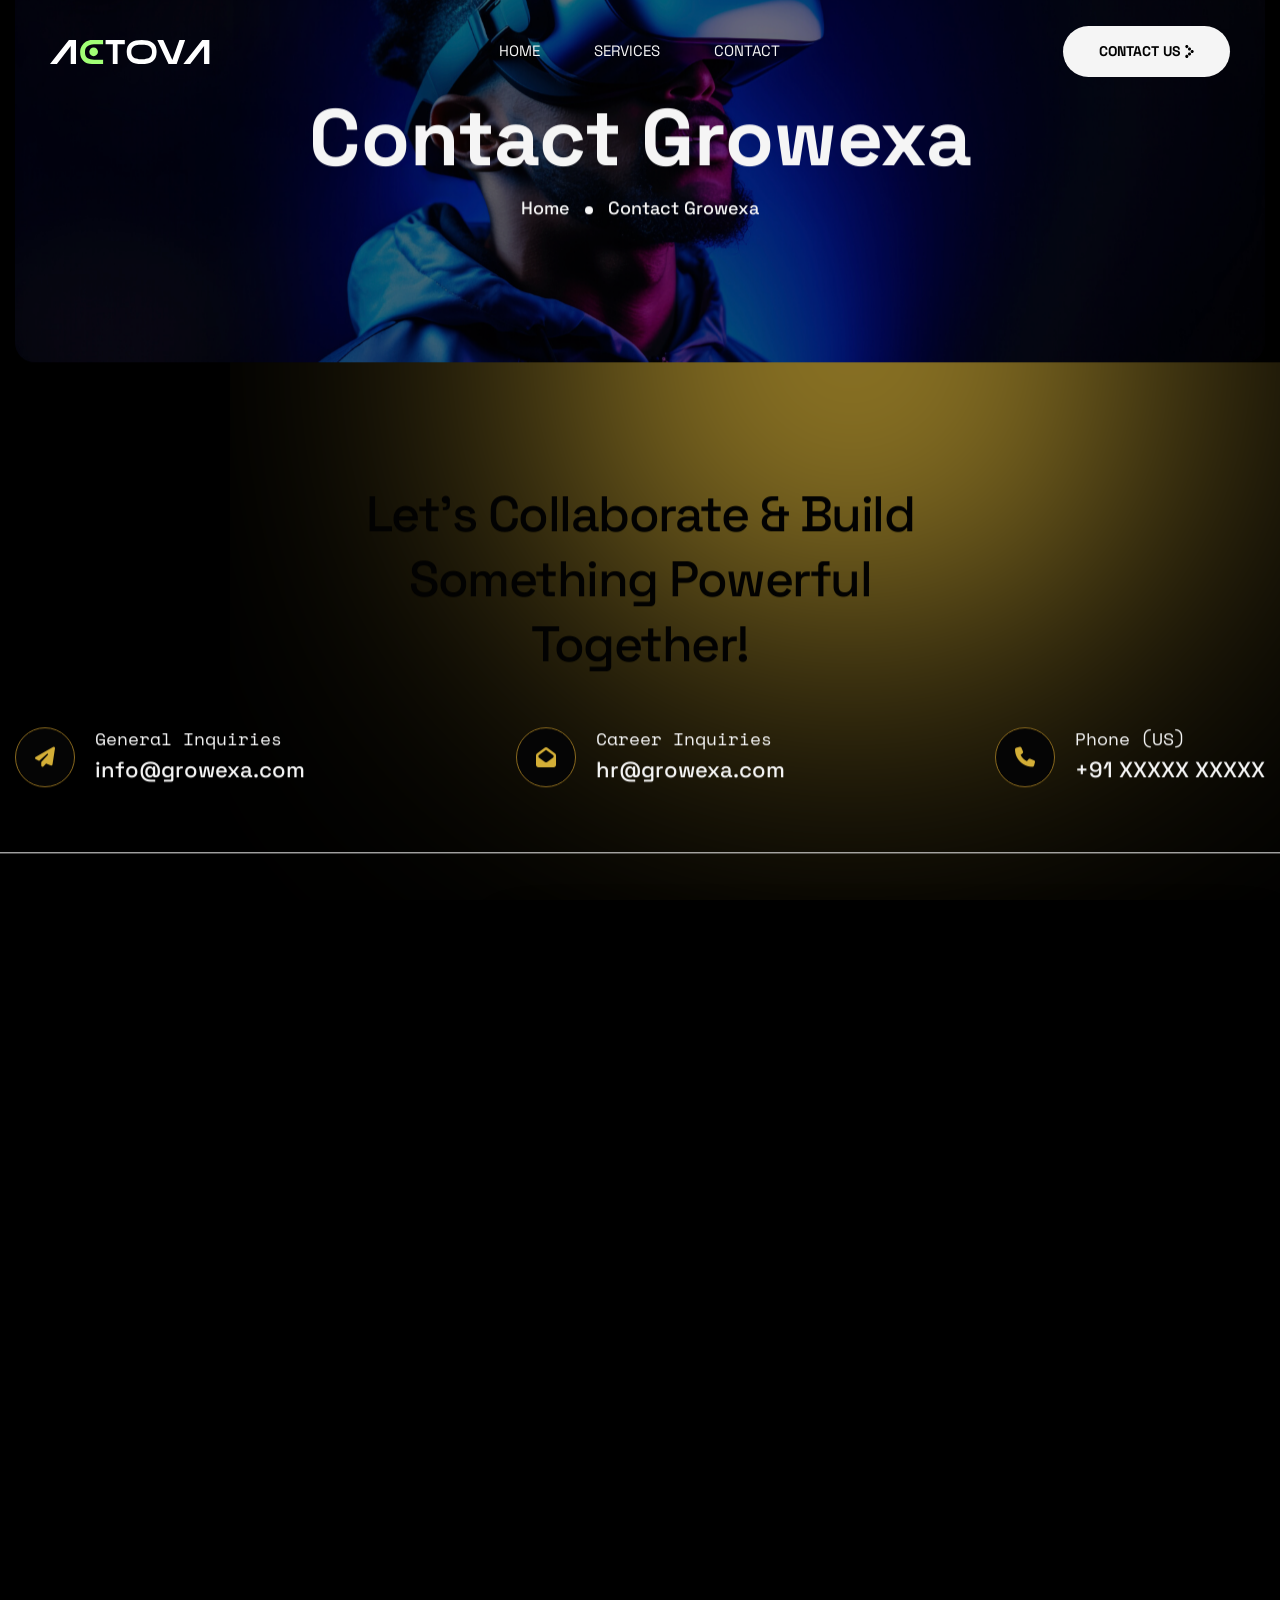
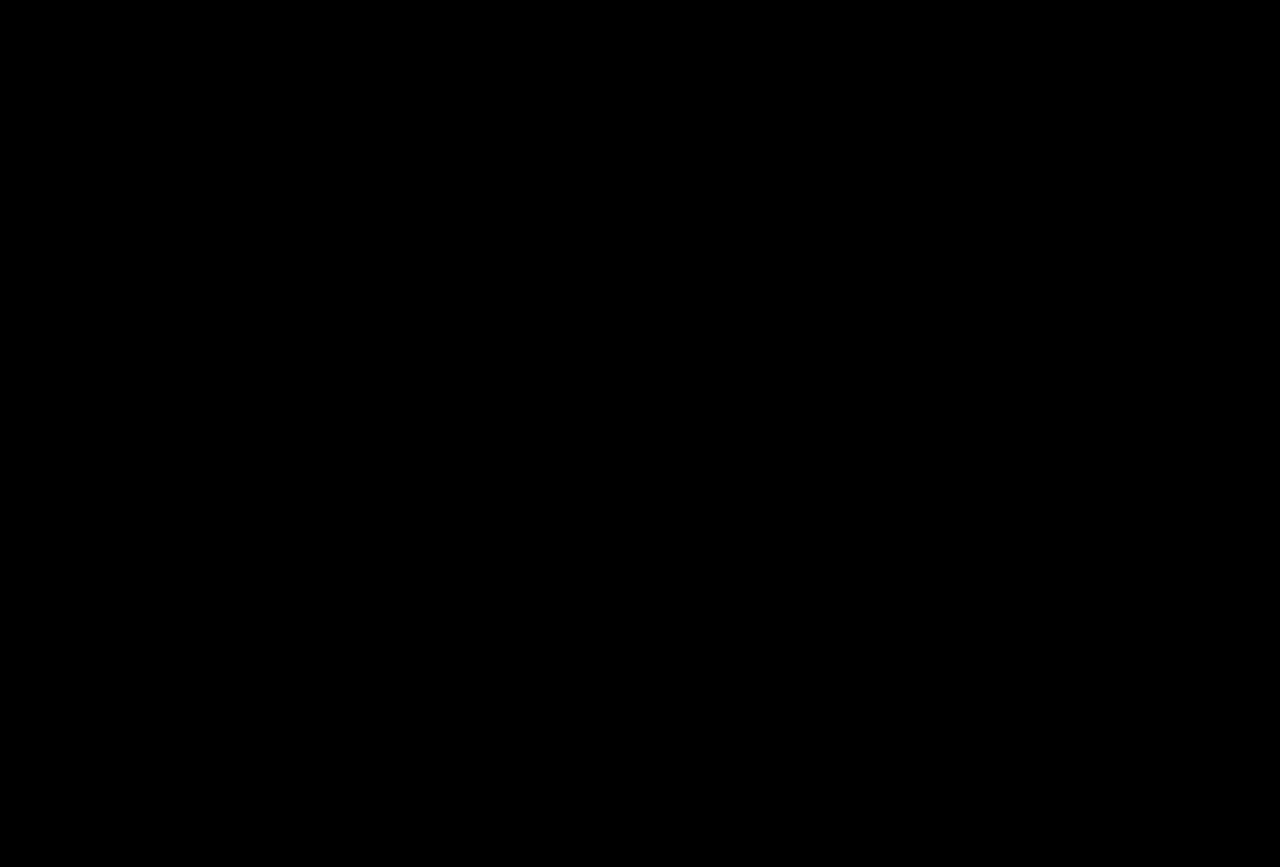
<file: contact.html>
<!DOCTYPE html>
<html lang="en">

<head>
    <meta charset="UTF-8">
    <meta http-equiv="X-UA-Compatible" content="IE=edge">
    <meta name="viewport" content="width=device-width, initial-scale=1.0">
    <meta name="description" content="Growexa – 360° Digital Marketing, CRM & ERP Solutions in Pune">
    <meta name="author" content="Durgesh Sonar">

    <!-- Site Title -->
    <title> Contact Growexa – Digital Marketing Agency in Pune </title>

    <!-- Site Favicon -->
    <link rel="shortcut icon" href="assets/images/logo/favicon.png" type="image/x-icon">

    <!-- All CSS Files -->
    <link rel="stylesheet" href="https://cdnjs.cloudflare.com/ajax/libs/font-awesome/6.5.1/css/all.min.css">
    <link rel="stylesheet" href="vendor/bootstrap/bootstrap.min.css">
    <link rel="stylesheet" href="vendor/meanmenu/meanmenu.min.css">
    <link rel="stylesheet" href="vendor/swiper/swiper-bundle.min.css">
    <link rel="stylesheet" href="vendor/magnific-popup/magnific-popup.css">
    <link rel="stylesheet" href="assets/css/actova-cursor.css">
    <link rel="stylesheet" href="assets/css/spacing.css">
    <link rel="stylesheet" href="assets/css/main-style.css">
    <link rel="stylesheet" href="assets/css/style.css">


</head>

<body>




    <!-- header placeholder -->
    <div id="header-placeholder"></div>


    <div id="smooth-wrapper">
        <div id="smooth-content">

            <!-- Hero area start -->
            <section class="tp-breadcrumb-area">
                <div class="tp-container">
                    <div class="tp-breadcrumb-wrapper">
                        <img src="assets/images/hero/contact-bg.jpg" alt="Image">
                        <div class="tp-breadcrumb-content">
                            <h1 class="tp-breadcrumb-title">Contact Growexa</h1>
                            <p class="tp-breadcrumb"><a href="index.html">Home</a> <span></span> Contact Growexa</p>
                        </div>
                    </div>
                </div>
            </section>
            <!-- Hero area end -->


            <!-- Contact start -->
            <section class="tp-contact-page-area pt-130 pb-140">
                <div class="tp-contact-bg-color">
                    <svg width="1243" height="1243" viewBox="0 0 1243 1243" fill="none" xmlns="http://www.w3.org/2000/svg">
            <g filter="url(#filter0_f_2808_5857)">
              <circle cx="621.5" cy="621.5" r="287.5" fill="#D4AF37" />
            </g>
            <defs>
              <filter id="filter0_f_2808_5857" x="0" y="0" width="1243" height="1243" filterUnits="userSpaceOnUse"
                color-interpolation-filters="sRGB">
                <feFlood flood-opacity="0" result="BackgroundImageFix" />
                <feBlend mode="normal" in="SourceGraphic" in2="BackgroundImageFix" result="shape" />
                <feGaussianBlur stdDeviation="167" result="effect1_foregroundBlur_2808_5857" />
              </filter>
            </defs>
          </svg>
                </div>
                <div class="contact-top">
                    <div class="container">
                        <h2 class="sec-title-3">Let’s Collaborate & Build Something Powerful Together!</h2>
                        <div class="tp-contact-list">
                            <div class="tp-contact-type">
                                <div class="icon"><i class="fa-solid fa-paper-plane"></i></div>
                                <div class="info">
                                    <p>General Inquiries</p>
                                    <a href="mailto:info@growexa.com">info@growexa.com</a>
                                </div>
                            </div>
                            <div class="tp-contact-type">
                                <div class="icon"><i class="fa-solid fa-envelope-open"></i></div>
                                <div class="info">
                                    <p>Career Inquiries</p>
                                    <a href="mailto:hr@growexa.com">hr@growexa.com</a>
                                </div>
                            </div>
                            <div class="tp-contact-type">
                                <div class="icon"><i class="fa-solid fa-phone"></i></div>
                                <div class="info">
                                    <p>Phone (US)</p>
                                    <a href="tel:+91XXXXXXXXXX">+91 XXXXX XXXXX</a>
                                </div>
                            </div>
                        </div>
                    </div>
                </div>
                <div class="contact-bottom">
                    <div class="container">
                        <div class="tp-contact-page-wrapper">
                            <div class="tp-contact-page-address">
                                <div class="tp-contact-location">
                                    <div class="icon"><i class="fa-solid fa-location-dot"></i></div>
                                    <div class="info">
                                        <p>Head Office (India)</p>
                                        <a href="#">Growexa Solutions, Pune, Maharashtra, India</a>
                                    </div>
                                </div>
                                <div class="tp-contact-location">
                                    <div class="icon"><i class="fa-solid fa-map"></i></div>
                                    <div class="info">
                                        <p>Pune Office</p>
                                        <a href="#">Growexa Solutions, Pune, India</a>
                                    </div>
                                </div>
                                <div class="tp-live-chat">
                                    <div class="icon">
                                        <svg width="48" height="46" viewBox="0 0 48 46" fill="none" xmlns="http://www.w3.org/2000/svg">
                      <path
                        d="M47.9557 27.1665C47.9557 24.6504 46.4578 22.4821 44.3099 21.492V20.9165C44.3099 9.71598 35.1979 0.604004 23.9974 0.604004C12.7969 0.604004 3.6849 9.71598 3.6849 20.9165V21.492C1.53698 22.4821 0.0390625 24.6509 0.0390625 27.1665C0.0390625 30.6129 2.84271 33.4165 6.28906 33.4165H8.3724C8.64866 33.4165 8.91362 33.3068 9.10897 33.1114C9.30432 32.9161 9.41406 32.6511 9.41406 32.3748V21.9582C9.41406 21.6819 9.30432 21.417 9.10897 21.2216C8.91362 21.0263 8.64866 20.9165 8.3724 20.9165H6.28906C6.11302 20.9165 5.9401 20.9285 5.76823 20.9425V20.9165C5.76823 10.8649 13.9458 2.68734 23.9974 2.68734C34.049 2.68734 42.2266 10.8649 42.2266 20.9165V20.9425C42.0547 20.9285 41.8818 20.9165 41.7057 20.9165H39.6224C39.3461 20.9165 39.0812 21.0263 38.8858 21.2216C38.6905 21.417 38.5807 21.6819 38.5807 21.9582V32.3748C38.5807 32.6511 38.6905 32.9161 38.8858 33.1114C39.0812 33.3068 39.3461 33.4165 39.6224 33.4165H41.7057C41.8818 33.4165 42.0547 33.4045 42.2266 33.3905V34.979C42.2266 38.4254 39.4229 41.229 35.9766 41.229H28.1641C28.1641 40.08 27.2297 39.1457 26.0807 39.1457H20.8724C19.7234 39.1457 18.7891 40.08 18.7891 41.229V43.3123C18.7891 44.4613 19.7234 45.3957 20.8724 45.3957H26.0807C27.2297 45.3957 28.1641 44.4613 28.1641 43.3123H35.9766C40.5714 43.3123 44.3099 39.5738 44.3099 34.979V32.841C46.4578 31.8509 47.9557 29.6827 47.9557 27.1665ZM7.33073 22.9998V31.3332H6.28906C3.99167 31.3332 2.1224 29.4639 2.1224 27.1665C2.1224 24.8691 3.99167 22.9998 6.28906 22.9998H7.33073ZM20.8724 43.3123V41.229H26.0807L26.0813 42.2634L26.0807 42.2707L26.0813 42.2785L26.0823 43.3123H20.8724ZM41.7057 31.3332H40.6641V22.9998H41.7057C44.0031 22.9998 45.8724 24.8691 45.8724 27.1665C45.8724 29.4639 44.0031 31.3332 41.7057 31.3332ZM23.9974 33.9373C30.3151 33.9373 35.4557 28.7967 35.4557 22.479C35.4557 16.1613 30.3151 11.0207 23.9974 11.0207C17.6797 11.0207 12.5391 16.1613 12.5391 22.479C12.5391 24.5233 13.087 26.5207 14.1276 28.2842L13.0786 33.741C13.043 33.9269 13.0587 34.1191 13.124 34.2968C13.1894 34.4745 13.3019 34.6311 13.4496 34.7496C13.5973 34.8681 13.7744 34.9442 13.9621 34.9695C14.1497 34.9949 14.3407 34.9687 14.5146 34.8936L19.1917 32.8748C20.6961 33.5776 22.3369 33.9404 23.9974 33.9373ZM15.4964 32.2009L16.2495 28.28C16.2998 28.0179 16.2476 27.7465 16.1036 27.5217C15.137 26.0174 14.6229 24.2671 14.6224 22.479C14.6224 17.3097 18.8281 13.104 23.9974 13.104C29.1667 13.104 33.3724 17.3097 33.3724 22.479C33.3724 27.6483 29.1667 31.854 23.9974 31.854C22.4911 31.854 21.0448 31.5004 19.6979 30.8035C19.5609 30.7324 19.4098 30.6927 19.2556 30.6873C19.1014 30.6819 18.9479 30.7109 18.8063 30.7722L15.4964 32.2009ZM23.9974 25.604H18.7891C18.5128 25.604 18.2478 25.4943 18.0525 25.2989C17.8571 25.1036 17.7474 24.8386 17.7474 24.5623C17.7474 24.2861 17.8571 24.0211 18.0525 23.8258C18.2478 23.6304 18.5128 23.5207 18.7891 23.5207H23.9974C24.2737 23.5207 24.5386 23.6304 24.734 23.8258C24.9293 24.0211 25.0391 24.2861 25.0391 24.5623C25.0391 24.8386 24.9293 25.1036 24.734 25.2989C24.5386 25.4943 24.2737 25.604 23.9974 25.604ZM17.7474 20.3957C17.7474 20.1194 17.8571 19.8545 18.0525 19.6591C18.2478 19.4638 18.5128 19.354 18.7891 19.354H29.2057C29.482 19.354 29.747 19.4638 29.9423 19.6591C30.1377 19.8545 30.2474 20.1194 30.2474 20.3957C30.2474 20.6719 30.1377 20.9369 29.9423 21.1322C29.747 21.3276 29.482 21.4373 29.2057 21.4373H18.7891C18.5128 21.4373 18.2478 21.3276 18.0525 21.1322C17.8571 20.9369 17.7474 20.6719 17.7474 20.3957Z"
                        fill="#999999" />
                    </svg>
                                    </div>
                                    <div class="info">
                                        <p>Live Chat</p>
                                        <a href="#">Available Mon–Fri, 09:00 – 18:00 (GMT).</a>
                                    </div>
                                </div>
                            </div>
                            <div class="tp-contact-page-form">
                                <form id="contact-form" action="#">
                                    <div id="form-status" style="display:none; color: var(--primary); margin-bottom: 20px; font-weight: 500;"></div>
                                    <div class="field-group">
                                        <input type="text" name="name" placeholder="Full Name" required>
                                        <input type="email" name="email" placeholder="Email Address" required>
                                    </div>
                                    <div class="field-group select-wrapper">
                                        <input type="number" name="phone" placeholder="Phone Number" required>
                                        <select name="subject" required>
                      <option value="">Select Subject</option>
                      <option value="subject_1">Subject One</option>
                      <option value="subject_2">Subject Two</option>
                      <option value="subject_3">Subject Three</option>
                      <option value="subject_4">Subject Four</option>
                    </select>
                                    </div>
                                    <textarea name="message" placeholder="Write Short a Note..." required></textarea>

                                    <label for="privacy_policy">
                    <input type="checkbox" name="privacy_policy" id="privacy_policy" required>
                    I agree to receive follow-up emails about my request & privacy policy
                  </label>

                                    <button type="submit" class="actova-btn-secondary">
                    Submit an Enquiry
                    <svg width="9" height="13" viewBox="0 0 9 13" xmlns="http://www.w3.org/2000/svg">
                      <path
                        d="M7.18965 4.93104C6.32449 4.93104 5.62069 5.63484 5.62069 6.5C5.62069 7.36516 6.32449 8.06896 7.18965 8.06896C8.05481 8.06896 8.75861 7.36516 8.75861 6.5C8.75861 5.63484 8.05481 4.93104 7.18965 4.93104ZM4.5 5.60346C5.36516 5.60346 6.06896 4.89965 6.06896 4.03449C6.06896 3.16933 5.36516 2.46553 4.5 2.46553C3.63484 2.46553 2.93103 3.16933 2.93103 4.03449C2.93103 4.89965 3.63484 5.60346 4.5 5.60346ZM1.81034 3.13793C2.6755 3.13793 3.3793 2.43412 3.3793 1.56896C3.3793 0.703803 2.6755 0 1.81034 0C0.945181 0 0.241379 0.703803 0.241379 1.56896C0.241379 2.43412 0.945181 3.13793 1.81034 3.13793ZM4.5 7.39654C3.63484 7.39654 2.93103 8.10035 2.93103 8.96551C2.93103 9.83067 3.63484 10.5345 4.5 10.5345C5.36516 10.5345 6.06896 9.83067 6.06896 8.96551C6.06896 8.10035 5.36516 7.39654 4.5 7.39654ZM1.81034 9.86207C0.945181 9.86207 0.241379 10.5659 0.241379 11.431C0.241379 12.2962 0.945181 13 1.81034 13C2.6755 13 3.3793 12.2962 3.3793 11.431C3.3793 10.5659 2.6755 9.86207 1.81034 9.86207Z">
                      </path>
                    </svg>
                  </button>
                                </form>
                            </div>
                        </div>
                    </div>
                </div>
            </section>
            <!-- Contact end -->


            <!-- Map start -->
            <div class="tp-map-area">
                <iframe src="https://www.google.com/maps/embed?pb=!1m18!1m12!1m3!1d121073.91939539705!2d73.8746239!3d18.5035801!2m3!1f0!2f0!3f0!3m2!1i1024!2i768!4f13.1!3m3!1m2!1s0x3bc2bf2e67461101%3A0x828d43bf9d9ee343!2sPune%2C%20Maharashtra!5e0!3m2!1sen!2sin!4v1777024196615!5m2!1sen!2sin" width="800" height="600" style="border:0;" allowfullscreen="" loading="lazy" referrerpolicy="no-referrer-when-downgrade"></iframe>
            </div>
            <!-- Map end -->


            <!-- Footer placeholder -->
            <div id="footer-placeholder"></div>
        </div>
    </div>

    <!-- All JS Files -->
    <script src="vendor/jquery/jquery-3.7.1.min.js"></script>
    <script src="assets/js/header-loader.js"></script>
    <script src="assets/js/footer-loader.js"></script>
    <script src="vendor/bootstrap/bootstrap.bundle.min.js"></script>
    <script src="vendor/meanmenu/jquery.meanmenu.min.js"></script>
    <script src="vendor/swiper/swiper-bundle.min.js"></script>
    <script src="vendor/magnific-popup/jquery.magnific-popup.min.js"></script>
    <script src="assets/js/counter.js"></script>
    <script src="vendor/gsap/gsap.min.js"></script>
    <script src="vendor/gsap/ScrollSmoother.min.js"></script>
    <script src="vendor/gsap/ScrollTrigger.min.js"></script>
    <script src="vendor/gsap/ScrambleTextPlugin.min.js"></script>
    <script src="vendor/gsap/SplitText.min.js"></script>
    <script src="vendor/vanilla-tilt/vanilla-tilt.min.js"></script>
    <script src="assets/js/actova-cursor.js"></script>
    <script src="assets/js/main.js"></script>

</body>

</html>
</file>
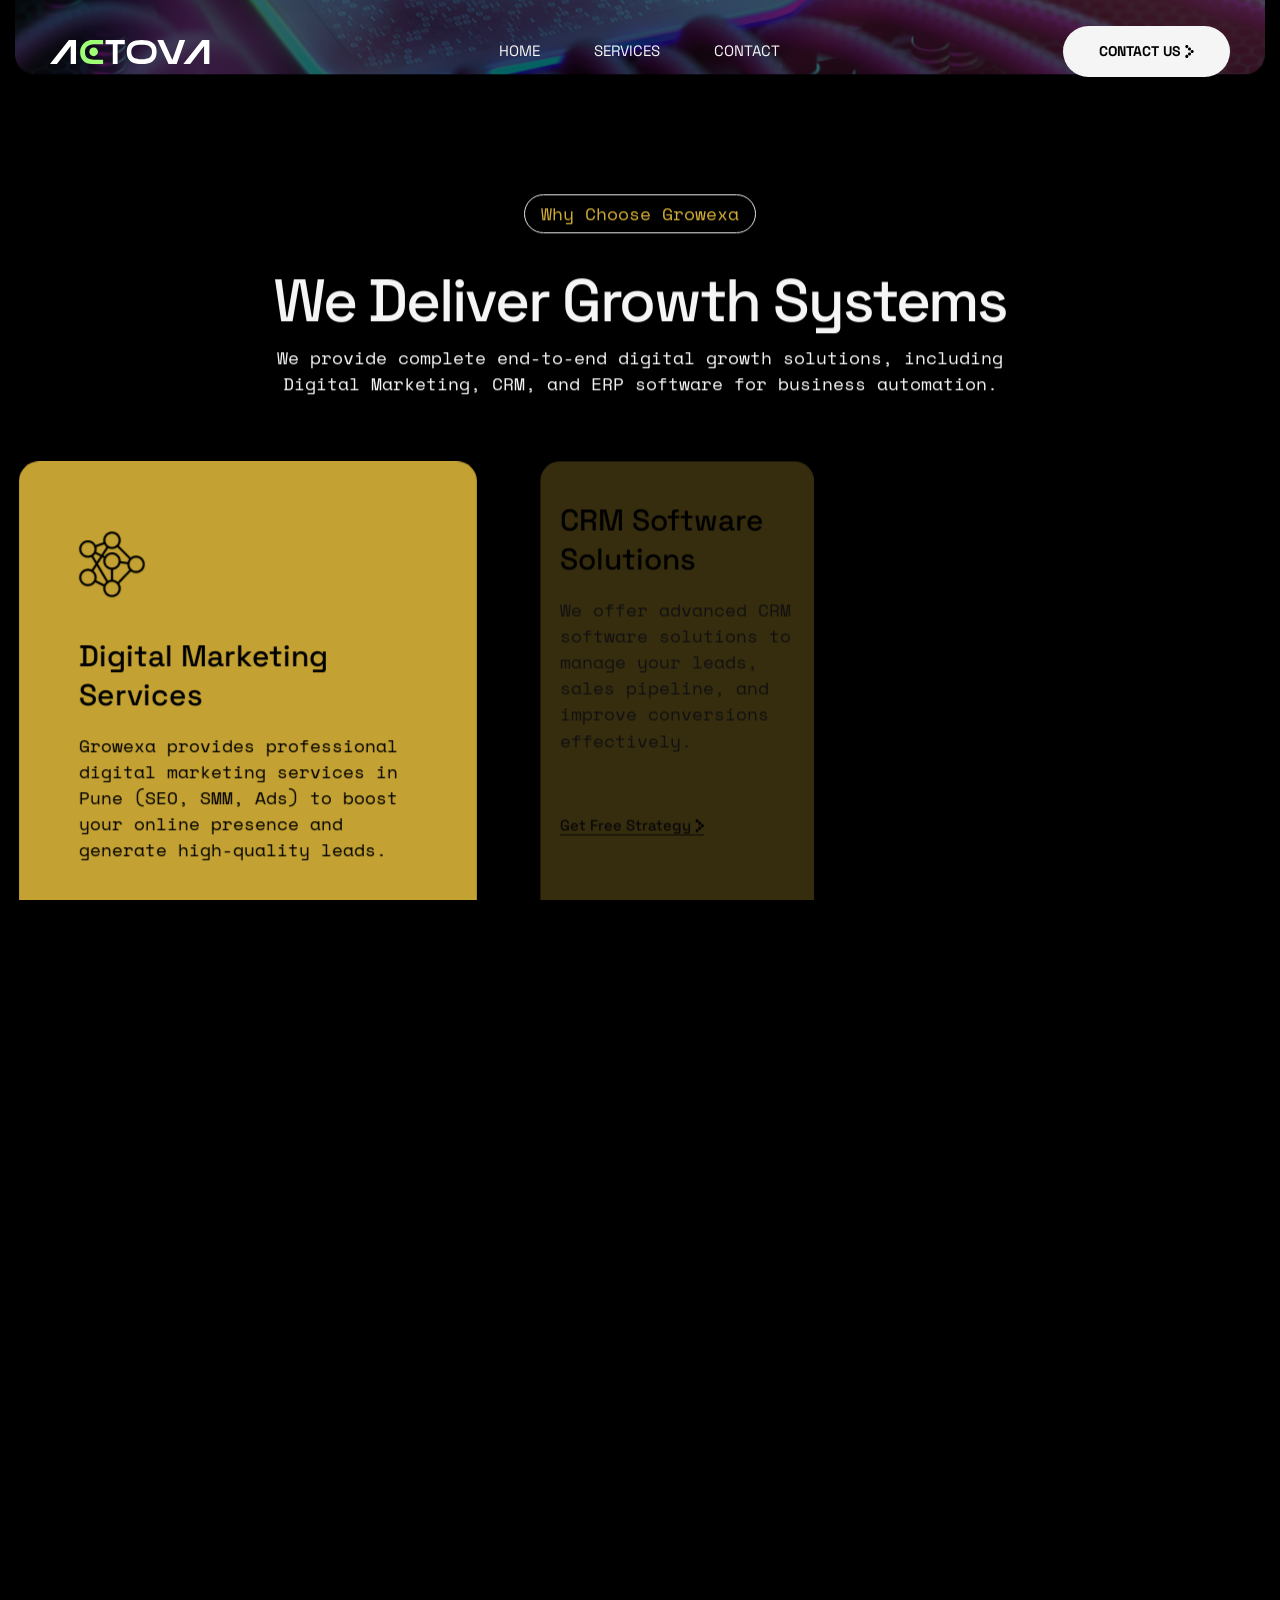
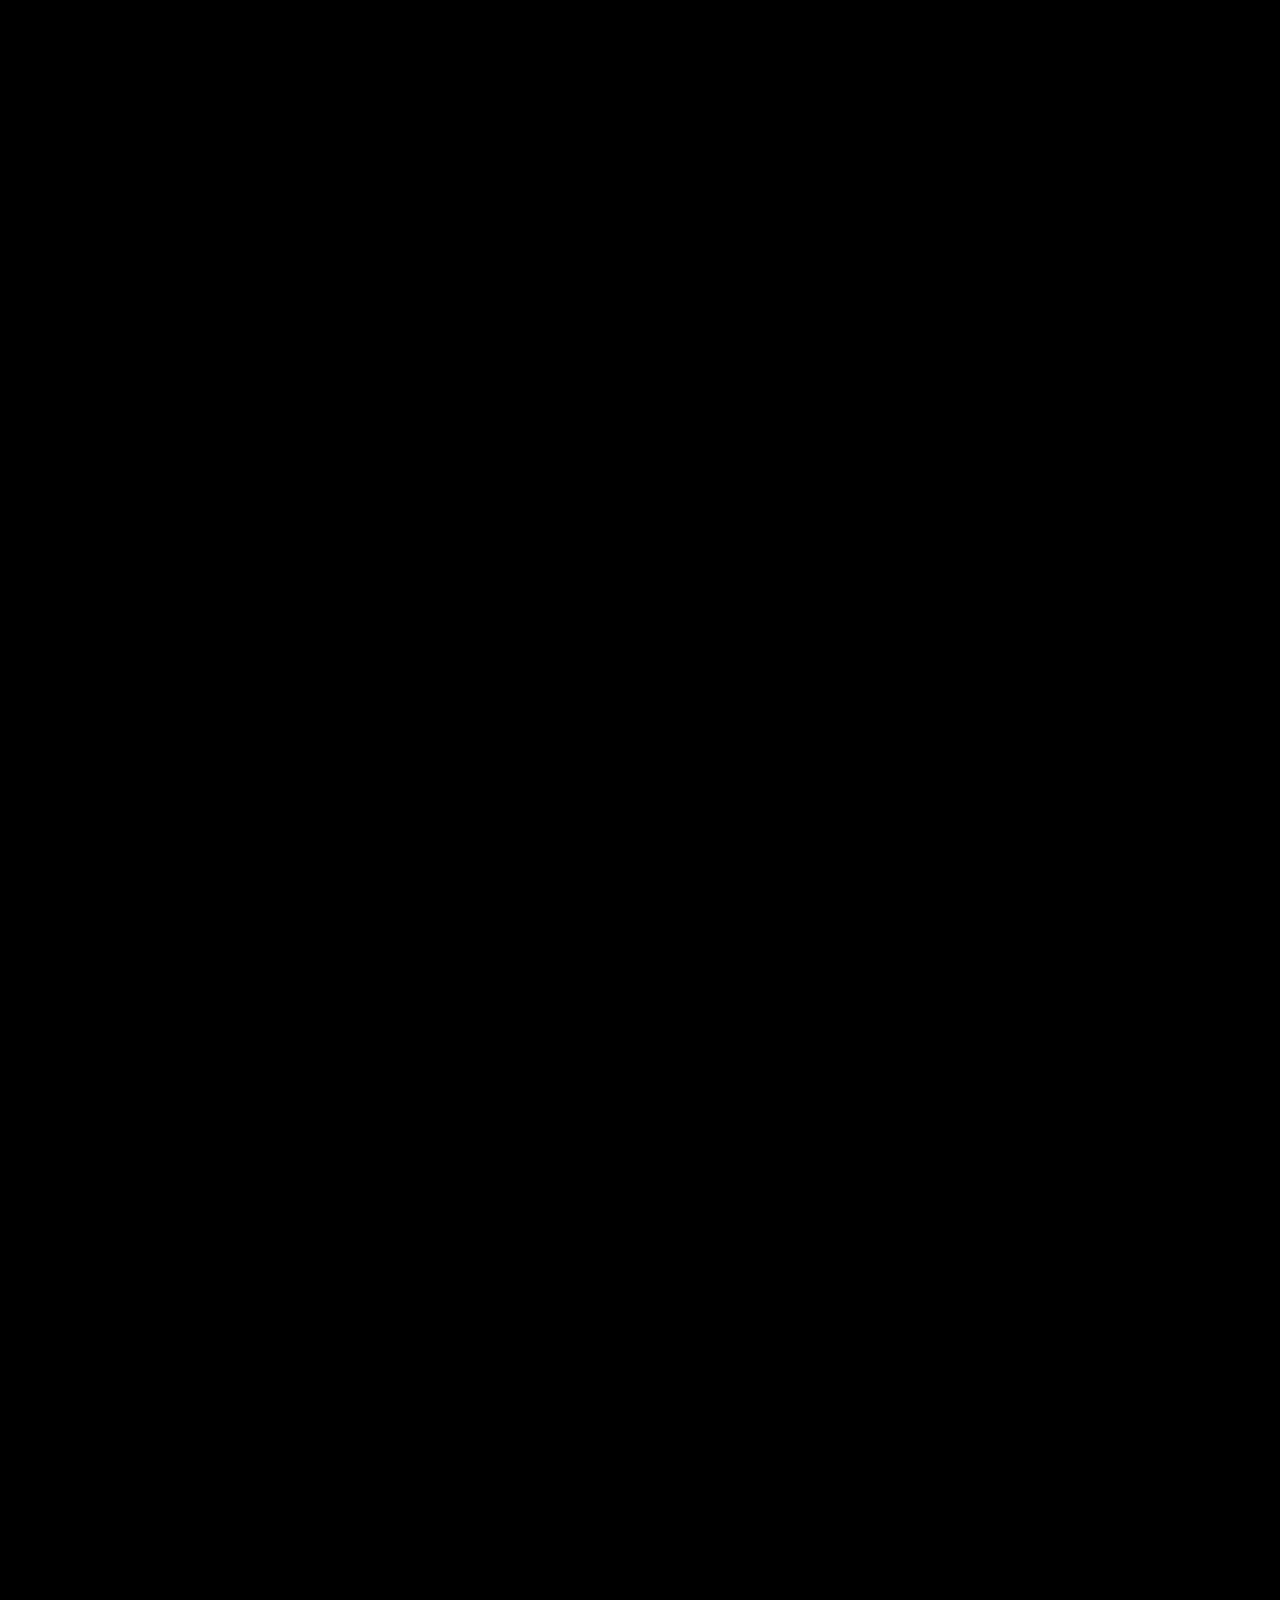
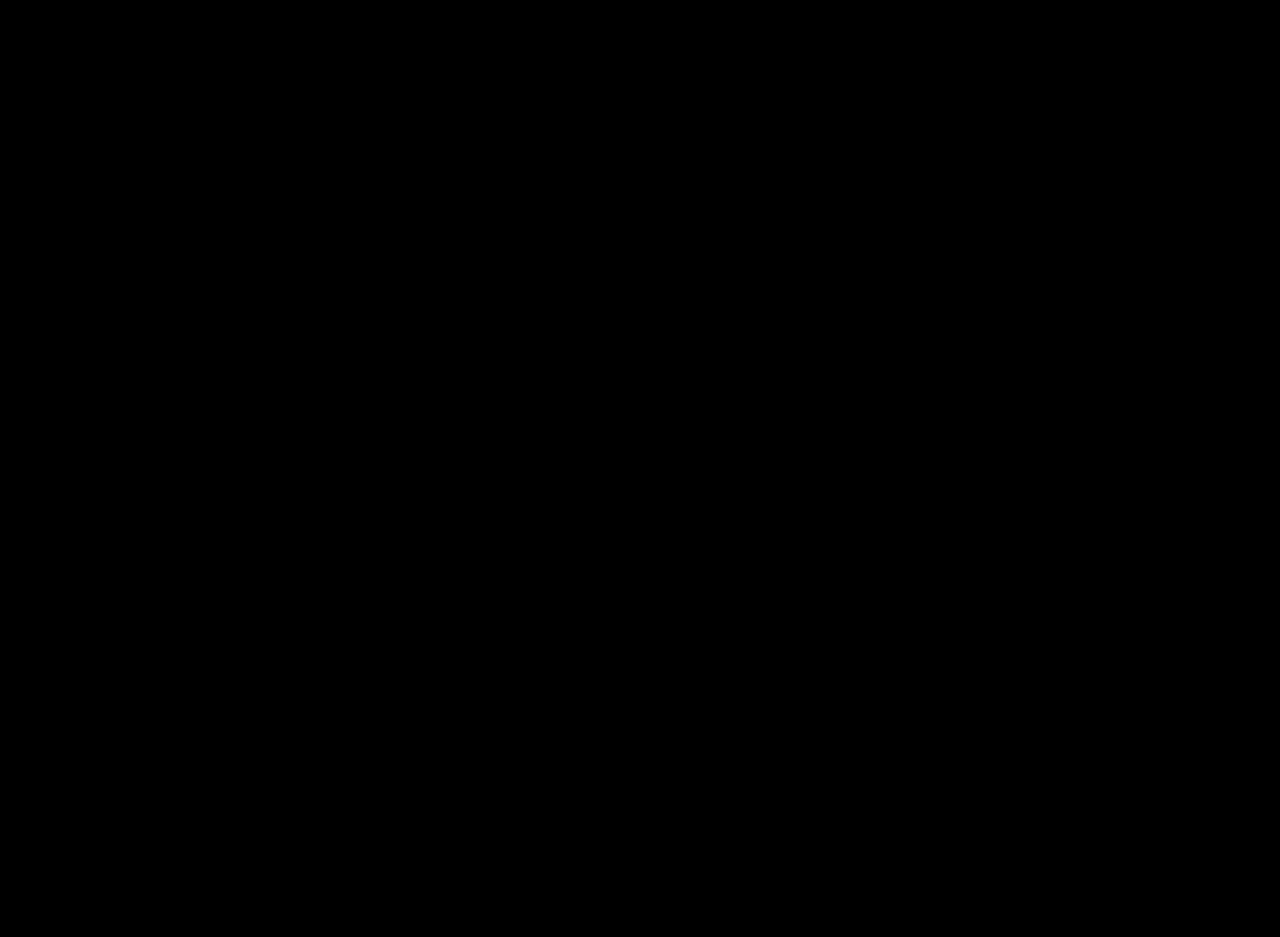
<file: service.html>
<!DOCTYPE html>
<html lang="en">

<head>
    <meta charset="UTF-8">
    <meta http-equiv="X-UA-Compatible" content="IE=edge">
    <meta name="viewport" content="width=device-width, initial-scale=1.0">
    <meta name="description" content="Growexa – 360° Digital Marketing, CRM & ERP Solutions in Pune">
    <meta name="author" content="Durgesh Sonar">

    <!-- Site Title -->
    <title> Growexa – 360° Digital Marketing, CRM & ERP Services in Pune </title>

    <!-- Site Favicon -->
    <link rel="shortcut icon" href="assets/images/logo/favicon.png" type="image/x-icon">

    <!-- All CSS Files -->
    <link rel="stylesheet" href="https://cdnjs.cloudflare.com/ajax/libs/font-awesome/6.5.1/css/all.min.css">
    <link rel="stylesheet" href="vendor/bootstrap/bootstrap.min.css">
    <link rel="stylesheet" href="vendor/meanmenu/meanmenu.min.css">
    <link rel="stylesheet" href="vendor/swiper/swiper-bundle.min.css">
    <link rel="stylesheet" href="vendor/magnific-popup/magnific-popup.css">
    <link rel="stylesheet" href="assets/css/actova-cursor.css">
    <link rel="stylesheet" href="assets/css/spacing.css">
    <link rel="stylesheet" href="assets/css/main-style.css">
    <link rel="stylesheet" href="assets/css/style.css">


</head>

<body>





    <!-- header placeholder -->
    <div id="header-placeholder"></div>


    <div id="smooth-wrapper">
        <div id="smooth-content">

            <!-- Hero area start -->
            <section class="tp-breadcrumb-area">
                <div class="tp-container">
                    <div class="tp-breadcrumb-wrapper">
                        <img src="assets/images/hero/service-bg.jpg" alt="Image">
                        <div class="tp-breadcrumb-content">
                            <h1 class="tp-breadcrumb-title">Growexa Services</h1>
                            <p class="tp-breadcrumb"><a href="index.html">Home</a> <span></span> Growexa Services</p>
                        </div>
                    </div>
                </div>
            </section>
            <!-- Hero area end -->

            <!-- Service area start -->
            <section class="tp-service-area-2 pt-120 pb-120">
                <div class="tp-container">
                    <div class="tp-service-inner">
                        <div class="title-wrap">
                            <h2 class="sub-title">Why Choose Growexa</h2>
                            <h2 class="sec-title-2 actova-lines">We Deliver Growth Systems</h2>
                            <p>We provide complete end-to-end digital growth solutions, including Digital Marketing,
                                CRM, and ERP software for business automation.
                            </p>
                        </div>
                        <div class="tp-service-grid-2">
                            <div class="tp-service-card-2 card-1 tp-fade-animation" data-fade-from="right"
                                style="background-image: url('assets/images/service/shape-7.png');">
                                <div class="content">
                                    <img src="assets/images/service/service-icon-11.png" alt="Image" class="icon">
                                    <h3 class="title"><a href="#">Digital Marketing Services</a></h3>
                                    <p>
                                        Growexa provides professional digital marketing services in Pune (SEO, SMM, Ads)
                                        to boost your online presence and generate high-quality leads.
                                    </p>
                                </div>
                                <div class="service-btn">
                                    <a href="#" class="actova-btn-light tp-btn-hover">
                                        View Details
                                        <svg width="9" height="13" viewBox="0 0 9 13"
                                            xmlns="http://www.w3.org/2000/svg">
                                            <path
                                                d="M7.18965 4.93104C6.32449 4.93104 5.62069 5.63484 5.62069 6.5C5.62069 7.36516 6.32449 8.06896 7.18965 8.06896C8.05481 8.06896 8.75861 7.36516 8.75861 6.5C8.75861 5.63484 8.05481 4.93104 7.18965 4.93104ZM4.5 5.60346C5.36516 5.60346 6.06896 4.89965 6.06896 4.03449C6.06896 3.16933 5.36516 2.46553 4.5 2.46553C3.63484 2.46553 2.93103 3.16933 2.93103 4.03449C2.93103 4.89965 3.63484 5.60346 4.5 5.60346ZM1.81034 3.13793C2.6755 3.13793 3.3793 2.43412 3.3793 1.56896C3.3793 0.703803 2.6755 0 1.81034 0C0.945181 0 0.241379 0.703803 0.241379 1.56896C0.241379 2.43412 0.945181 3.13793 1.81034 3.13793ZM4.5 7.39654C3.63484 7.39654 2.93103 8.10035 2.93103 8.96551C2.93103 9.83067 3.63484 10.5345 4.5 10.5345C5.36516 10.5345 6.06896 9.83067 6.06896 8.96551C6.06896 8.10035 5.36516 7.39654 4.5 7.39654ZM1.81034 9.86207C0.945181 9.86207 0.241379 10.5659 0.241379 11.431C0.241379 12.2962 0.945181 13 1.81034 13C2.6755 13 3.3793 12.2962 3.3793 11.431C3.3793 10.5659 2.6755 9.86207 1.81034 9.86207Z" />
                                        </svg>
                                        <span></span>
                                    </a>
                                </div>
                            </div>
                            <div class="tp-service-card-2 card-2 tp-fade-animation" data-fade-from="right"
                                data-delay="0.7" style="background-image: url('assets/images/service/shape-8.png');">
                                <div class="content">
                                    <h3 class="title"><a href="#">CRM Software Solutions</a></h3>
                                    <p>
                                        We offer advanced CRM software solutions to manage your leads, sales pipeline,
                                        and improve conversions effectively.
                                    </p>
                                </div>
                                <div class="service-btn">
                                    <a href="#" class="actova-btn">
                                        Get Free Strategy
                                        <svg width="9" height="13" viewBox="0 0 9 13"
                                            xmlns="http://www.w3.org/2000/svg">
                                            <path
                                                d="M7.18965 4.93104C6.32449 4.93104 5.62069 5.63484 5.62069 6.5C5.62069 7.36516 6.32449 8.06896 7.18965 8.06896C8.05481 8.06896 8.75861 7.36516 8.75861 6.5C8.75861 5.63484 8.05481 4.93104 7.18965 4.93104ZM4.5 5.60346C5.36516 5.60346 6.06896 4.89965 6.06896 4.03449C6.06896 3.16933 5.36516 2.46553 4.5 2.46553C3.63484 2.46553 2.93103 3.16933 2.93103 4.03449C2.93103 4.89965 3.63484 5.60346 4.5 5.60346ZM1.81034 3.13793C2.6755 3.13793 3.3793 2.43412 3.3793 1.56896C3.3793 0.703803 2.6755 0 1.81034 0C0.945181 0 0.241379 0.703803 0.241379 1.56896C0.241379 2.43412 0.945181 3.13793 1.81034 3.13793ZM4.5 7.39654C3.63484 7.39654 2.93103 8.10035 2.93103 8.96551C2.93103 9.83067 3.63484 10.5345 4.5 10.5345C5.36516 10.5345 6.06896 9.83067 6.06896 8.96551C6.06896 8.10035 5.36516 7.39654 4.5 7.39654ZM1.81034 9.86207C0.945181 9.86207 0.241379 10.5659 0.241379 11.431C0.241379 12.2962 0.945181 13 1.81034 13C2.6755 13 3.3793 12.2962 3.3793 11.431C3.3793 10.5659 2.6755 9.86207 1.81034 9.86207Z" />
                                        </svg>
                                    </a>
                                </div>
                            </div>
                            <div class="card-wrapper">
                                <div class="tp-service-card-2 card-3 tp-fade-animation" data-delay="0.9"
                                    style="background-image: url('assets/images/service/shape-4.png');">
                                    <div class="content">
                                        <h3 class="title"><a href="#">ERP Software Solutions</a></h3>
                                    </div>
                                    <div class="service-btn">
                                        <a href="#" class="actova-btn-light tp-btn-hover">
                                            View Details
                                            <svg width="9" height="13" viewBox="0 0 9 13"
                                                xmlns="http://www.w3.org/2000/svg">
                                                <path
                                                    d="M7.18965 4.93104C6.32449 4.93104 5.62069 5.63484 5.62069 6.5C5.62069 7.36516 6.32449 8.06896 7.18965 8.06896C8.05481 8.06896 8.75861 7.36516 8.75861 6.5C8.75861 5.63484 8.05481 4.93104 7.18965 4.93104ZM4.5 5.60346C5.36516 5.60346 6.06896 4.89965 6.06896 4.03449C6.06896 3.16933 5.36516 2.46553 4.5 2.46553C3.63484 2.46553 2.93103 3.16933 2.93103 4.03449C2.93103 4.89965 3.63484 5.60346 4.5 5.60346ZM1.81034 3.13793C2.6755 3.13793 3.3793 2.43412 3.3793 1.56896C3.3793 0.703803 2.6755 0 1.81034 0C0.945181 0 0.241379 0.703803 0.241379 1.56896C0.241379 2.43412 0.945181 3.13793 1.81034 3.13793ZM4.5 7.39654C3.63484 7.39654 2.93103 8.10035 2.93103 8.96551C2.93103 9.83067 3.63484 10.5345 4.5 10.5345C5.36516 10.5345 6.06896 9.83067 6.06896 8.96551C6.06896 8.10035 5.36516 7.39654 4.5 7.39654ZM1.81034 9.86207C0.945181 9.86207 0.241379 10.5659 0.241379 11.431C0.241379 12.2962 0.945181 13 1.81034 13C2.6755 13 3.3793 12.2962 3.3793 11.431C3.3793 10.5659 2.6755 9.86207 1.81034 9.86207Z" />
                                            </svg>

                                            <span></span>
                                        </a>
                                    </div>
                                </div>
                                <div class="tp-service-card-2 card-4 tp-fade-animation" data-delay="1"
                                    style="background-image: url('assets/images/service/shape-8.png');">
                                    <div class="content">
                                        <img src="assets/images/service/service-icon-6.png" alt="Image" class="shape">
                                        <h3 class="title"><a href="#">Website Development & Optimization</a></h3>
                                    </div>
                                </div>
                            </div>
                        </div>
                        <div class="tp-service-step">
                            <ul>
                                <li><a href="#">SEO & Performance Ads</a></li>
                                <li><a href="#">Lead Management Automation</a></li>
                                <li><a href="#">Custom ERP Development</a></li>
                            </ul>
                            <p>To get free consultation our growth expert <a href="contact.html">Get’s Started </a></p>
                        </div>
                    </div>
                </div>
            </section>
            <!-- Service area end -->

            <!-- How we work area start -->
            <section class="tp-how-work-area plr-50 pb-140">
                <div class="tp-how-work-inner">
                    <div class="title-wrap">
                        <h2 class="sub-title">How We Work</h2>
                        <h3 class="sec-title-2 esf actova-word">
                            Digital growth systems, delivered with <span>speed and clarity.</span>
                        </h3>
                    </div>
                    <div class="tp-how-work-steps">
                        <div class="tp-how-work-step">
                            <div class="step">Step-01</div>
                            <h3 class="title">Discovery & Strategy</h3>
                            <p>
                                We dive deep into your business goals, existing systems, and data readiness to define
                                the valuable AI use cases.
                            </p>
                        </div>
                        <div class="tp-how-work-step">
                            <div class="step">Step-02</div>
                            <h3 class="title">Full System Build</h3>
                            <p>
                                Once validated, we engineer the end-to-end solution — from data pipelines to model
                                training and front-end integration.
                            </p>
                        </div>
                        <div class="tp-how-work-step">
                            <div class="step">Step-03</div>
                            <h3 class="title">Deployment & Handoff</h3>
                            <p>
                                Post-launch, we stay involved to fine-tune, retrain, and improve performance as your
                                data and business evolve.
                            </p>
                        </div>
                    </div>
                  
                </div>
            </section>
            <!-- How we work area end -->

            <!-- Contact area start -->
            <section class="tp-contact-area service-page image-trail-animation">
                <div class="tp-container">
                    <div class="tp-contact-wrapper-service">
                        <div class="tp-contact-inner">
                            <div class="tp-content">
                                <h2 class="title">Let’s Collaborate & Grow!</h2>
                                <p>Looking for expert digital marketing services, CRM software, or ERP solutions in
                                    Pune, India? We’d love to hear from you.
                                </p>
                                <div class="tp-contact-btns tp-btn-animate">
                                    <a href="mailto:info@growexa.com" class="tp-btn-one">
                                        <span class="btn-wrap">
                                            <span class="text-one">info@growexa.com</span>
                                            <span class="text-two">info@growexa.com</span>
                                        </span>
                                    </a>
                                    <a href="tel:+91XXXXXXXXXX" class="tp-btn-one">
                                        <span class="btn-wrap">
                                            <span class="text-one">+91 XXXXX XXXXX</span>
                                            <span class="text-two">+91 XXXXX XXXXX</span>
                                        </span>
                                    </a>
                                </div>
                            </div>
                        </div>
                    </div>
                </div>
                <div class="image-trail-images">
                    <img class="content__img" src="assets/images/service/service-img-1.png" alt="Trail Image 1">
                    <img class="content__img" src="assets/images/service/service-img-2.png" alt="Trail Image 2">
                    <img class="content__img" src="assets/images/service/service-img-3.png" alt="Trail Image 3">
                    <img class="content__img" src="assets/images/service/service-img-4.png" alt="Trail Image 4">
                    <img class="content__img" src="assets/images/service/service-img-5.png" alt="Trail Image 4">
                </div>
            </section>
            <!-- Contact area end -->

            <!-- FAQ area start -->
            <section class="tp-faq-area-2 pt-140 pb-140">
                <div class="container">
                    <div class="tp-faq-inner-2">
                        <div class="title-wrap">
                            <p class="rating">
                                <svg width="14" height="14" viewBox="0 0 14 14" fill="none"
                                    xmlns="http://www.w3.org/2000/svg">
                                    <path
                                        d="M13.9634 5.09658C13.9185 4.95809 13.834 4.83583 13.7202 4.74498C13.6064 4.65413 13.4685 4.5987 13.3235 4.58557L9.2821 4.21867L7.68493 0.479344C7.56699 0.204616 7.29869 0.0273438 7.00004 0.0273438C6.70138 0.0273438 6.43297 0.204616 6.3158 0.479344L4.71863 4.21867L0.676602 4.58557C0.380273 4.61292 0.129362 4.81362 0.036665 5.09658C-0.0085039 5.2352 -0.0120174 5.38402 0.0265597 5.52461C0.0651368 5.6652 0.14411 5.79139 0.253696 5.88754L3.30868 8.56629L2.40793 12.5336C2.34203 12.8253 2.45523 13.127 2.69729 13.3019C2.82406 13.3941 2.97684 13.4438 3.13362 13.4437C3.26801 13.4437 3.39988 13.4072 3.51515 13.3381L7.00004 11.2544L10.4843 13.3381C10.6093 13.4129 10.7535 13.4493 10.899 13.4429C11.0445 13.4365 11.1849 13.3874 11.3028 13.3019C11.5448 13.127 11.6581 12.8253 11.5922 12.5336L10.6914 8.56632L13.7464 5.88757C13.856 5.79142 13.935 5.66524 13.9735 5.52464C14.0121 5.38405 14.0086 5.23522 13.9634 5.09661V5.09658Z"
                                        fill="#A1FF75" />
                                </svg> 4.5 Average Rating
                            </p>
                            <h2 class="sec-title-2">Frequently Ask & <br> Question</h2>
                        </div>
                        <div class="tp-faq-wrapper-2">
                            <div class="tp-faq-list">
                                <div class="tp-faq-item style-2">
                                    <h3 class="tp-faq-title">What is Growexa?</h3>
                                    <div class="tp-faq-body">
                                        <p>Growexa is a results-driven digital marketing agency in Pune, India,
                                            delivering powerful 360° digital marketing, CRM, and ERP solutions to help
                                            businesses scale faster and maximize revenue.</p>
                                    </div>
                                </div>
                                <div class="tp-faq-item style-2">
                                    <h3 class="tp-faq-title">Who can benefit from Growexa?</h3>
                                    <div class="tp-faq-body">
                                        <p>Any business looking to increase their digital authority, generate more
                                            leads, and automate their operations using CRM and ERP systems can benefit
                                            from Growexa.</p>
                                    </div>
                                </div>
                                <div class="tp-faq-item style-2">
                                    <h3 class="tp-faq-title">Can I upgrade or downgrade my plan later?</h3>
                                    <div class="tp-faq-body">
                                        <p>We design and develop <strong>CNNs,</strong> RNNs, LSTMs, GANs, Transformers,
                                            and custom hybrid architectures based on the use case—vision, speech,
                                            language, or forecasting.</p>
                                    </div>
                                </div>
                                <div class="tp-faq-item style-2">
                                    <h3 class="tp-faq-title">Do you offer custom pricing for enterprises?</h3>
                                    <div class="tp-faq-body">
                                        <p>Yes, we specialize in advanced CRM & ERP integrations, ensuring all your
                                            business systems work together seamlessly for maximum efficiency.</p>
                                    </div>
                                </div>
                                <div class="tp-faq-item style-2">
                                    <h3 class="tp-faq-title">Can Growexa integrate with my existing tools?</h3>
                                    <div class="tp-faq-body">
                                        <p>We design and develop <strong>CNNs,</strong> RNNs, LSTMs, GANs, Transformers,
                                            and custom hybrid architectures based on the use case—vision, speech,
                                            language, or forecasting.</p>
                                    </div>
                                </div>
                                <div class="tp-faq-item style-2">
                                    <h3 class="tp-faq-title">Where can I find tutorials and guides?</h3>
                                    <div class="tp-faq-body">
                                        <p>We design and develop <strong>CNNs,</strong> RNNs, LSTMs, GANs, Transformers,
                                            and custom hybrid architectures based on the use case—vision, speech,
                                            language, or forecasting.</p>
                                    </div>
                                </div>
                            </div>
                        </div>
                    </div>
                </div>
            </section>
            <!-- FAQ area end -->


            <!-- Footer placeholder -->
            <div id="footer-placeholder"></div>
        </div>
    </div>

    <!-- All JS Files -->
    <script src="vendor/jquery/jquery-3.7.1.min.js"></script>
    <script src="assets/js/header-loader.js"></script>
    <script src="assets/js/footer-loader.js"></script>
    <script src="vendor/bootstrap/bootstrap.bundle.min.js"></script>
    <script src="vendor/meanmenu/jquery.meanmenu.min.js"></script>
    <script src="vendor/swiper/swiper-bundle.min.js"></script>
    <script src="vendor/magnific-popup/jquery.magnific-popup.min.js"></script>
    <script src="assets/js/counter.js"></script>
    <script src="vendor/gsap/gsap.min.js"></script>
    <script src="vendor/gsap/ScrollSmoother.min.js"></script>
    <script src="vendor/gsap/ScrollTrigger.min.js"></script>
    <script src="vendor/gsap/ScrambleTextPlugin.min.js"></script>
    <script src="vendor/gsap/SplitText.min.js"></script>
    <script src="vendor/vanilla-tilt/vanilla-tilt.min.js"></script>
    <script src="assets/js/actova-cursor.js"></script>
    <script src="assets/js/main.js"></script>

</body>

</html>
</file>
<file: assets/css/actova-cursor.css>
html {
    line-height: 1.15;
    /* 1 */
    -ms-text-size-adjust: 100%;
    /* 2 */
    -webkit-text-size-adjust: 100%;
    /* 2 */
}

/* Sections
   ========================================================================== */

/**
 * Remove the margin in all browsers (opinionated).
 */

body {
    margin: 0;
}

/**
 * Add the correct display in IE 9-.
 */

article,
aside,
footer,
header,
nav,
section {
    display: block;
}

/**
 * Correct the font size and margin on `h1` elements within `section` and
 * `article` contexts in Chrome, Firefox, and Safari.
 */

h1 {
    font-size: 2em;
    margin: 0.67em 0;
}

/* Grouping content
   ========================================================================== */

/**
 * Add the correct display in IE 9-.
 * 1. Add the correct display in IE.
 */

figcaption,
figure,
main {
    /* 1 */
    display: block;
}

/**
 * Add the correct margin in IE 8.
 */

figure {
    margin: 1em 40px;
}

/**
 * 1. Add the correct box sizing in Firefox.
 * 2. Show the overflow in Edge and IE.
 */

hr {
    -webkit-box-sizing: content-box;
    -moz-box-sizing: content-box;
    box-sizing: content-box;
    /* 1 */
    height: 0;
    /* 1 */
    overflow: visible;
    /* 2 */
}

/**
 * 1. Correct the inheritance and scaling of font size in all browsers.
 * 2. Correct the odd `em` font sizing in all browsers.
 */

pre {
    font-family: monospace, monospace;
    /* 1 */
    font-size: 1em;
    /* 2 */
}

/* Text-level semantics
   ========================================================================== */

/**
 * 1. Remove the gray background on active links in IE 10.
 * 2. Remove gaps in links underline in iOS 8+ and Safari 8+.
 */

a {
    background-color: transparent;
    /* 1 */
    -webkit-text-decoration-skip: objects;
    /* 2 */
}

/**
 * 1. Remove the bottom border in Chrome 57- and Firefox 39-.
 * 2. Add the correct text decoration in Chrome, Edge, IE, Opera, and Safari.
 */

abbr[title] {
    border-bottom: none;
    /* 1 */
    text-decoration: underline;
    /* 2 */
    -webkit-text-decoration: underline dotted;
    -moz-text-decoration: underline dotted;
    text-decoration: underline dotted;
    /* 2 */
}

/**
 * Prevent the duplicate application of `bolder` by the next rule in Safari 6.
 */

b,
strong {
    font-weight: inherit;
}

/**
 * Add the correct font weight in Chrome, Edge, and Safari.
 */

b,
strong {
    font-weight: bolder;
}

/**
 * 1. Correct the inheritance and scaling of font size in all browsers.
 * 2. Correct the odd `em` font sizing in all browsers.
 */

code,
kbd,
samp {
    font-family: monospace, monospace;
    /* 1 */
    font-size: 1em;
    /* 2 */
}

/**
 * Add the correct font style in Android 4.3-.
 */

dfn {
    font-style: italic;
}

/**
 * Add the correct background and color in IE 9-.
 */

mark {
    background-color: #ff0;
    color: #000;
}

/**
 * Add the correct font size in all browsers.
 */

small {
    font-size: 80%;
}

/**
 * Prevent `sub` and `sup` elements from affecting the line height in
 * all browsers.
 */

sub,
sup {
    font-size: 75%;
    line-height: 0;
    position: relative;
    vertical-align: baseline;
}

sub {
    bottom: -0.25em;
}

sup {
    top: -0.5em;
}

/* Embedded content
   ========================================================================== */

/**
 * Add the correct display in IE 9-.
 */

audio,
video {
    display: inline-block;
}

/**
 * Add the correct display in iOS 4-7.
 */

audio:not([controls]) {
    display: none;
    height: 0;
}

/**
 * Remove the border on images inside links in IE 10-.
 */

img {
    border-style: none;
}

/**
 * Hide the overflow in IE.
 */

svg:not(:root) {
    overflow: hidden;
}

/* Forms
   ========================================================================== */

/**
 * 1. Change the font styles in all browsers (opinionated).
 * 2. Remove the margin in Firefox and Safari.
 */

button,
input,
optgroup,
select,
textarea {
    font-family: sans-serif;
    /* 1 */
    font-size: 100%;
    /* 1 */
    line-height: 1.15;
    /* 1 */
    margin: 0;
    /* 2 */
}

/**
 * Show the overflow in IE.
 * 1. Show the overflow in Edge.
 */

button,
input {
    /* 1 */
    overflow: visible;
}

/**
 * Remove the inheritance of text transform in Edge, Firefox, and IE.
 * 1. Remove the inheritance of text transform in Firefox.
 */

button,
select {
    /* 1 */
    text-transform: none;
}

/**
 * 1. Prevent a WebKit bug where (2) destroys native `audio` and `video`
 *    controls in Android 4.
 * 2. Correct the inability to style clickable types in iOS and Safari.
 */

button,
html [type="button"],
[type="reset"],
[type="submit"] {
    -webkit-appearance: button;
    /* 2 */
}

/**
 * Remove the inner border and padding in Firefox.
 */

button::-moz-focus-inner,
[type="button"]::-moz-focus-inner,
[type="reset"]::-moz-focus-inner,
[type="submit"]::-moz-focus-inner {
    border-style: none;
    padding: 0;
}

/**
 * Restore the focus styles unset by the previous rule.
 */

button:-moz-focusring,
[type="button"]:-moz-focusring,
[type="reset"]:-moz-focusring,
[type="submit"]:-moz-focusring {
    outline: 1px dotted ButtonText;
}

/**
 * Correct the padding in Firefox.
 */

fieldset {
    padding: 0.35em 0.75em 0.625em;
}

/**
 * 1. Correct the text wrapping in Edge and IE.
 * 2. Correct the color inheritance from `fieldset` elements in IE.
 * 3. Remove the padding so developers are not caught out when they zero out
 *    `fieldset` elements in all browsers.
 */

legend {
    -webkit-box-sizing: border-box;
    -moz-box-sizing: border-box;
    box-sizing: border-box;
    /* 1 */
    color: inherit;
    /* 2 */
    display: table;
    /* 1 */
    max-width: 100%;
    /* 1 */
    padding: 0;
    /* 3 */
    white-space: normal;
    /* 1 */
}

/**
 * 1. Add the correct display in IE 9-.
 * 2. Add the correct vertical alignment in Chrome, Firefox, and Opera.
 */

progress {
    display: inline-block;
    /* 1 */
    vertical-align: baseline;
    /* 2 */
}

/**
 * Remove the default vertical scrollbar in IE.
 */

textarea {
    overflow: auto;
}

/**
 * 1. Add the correct box sizing in IE 10-.
 * 2. Remove the padding in IE 10-.
 */

[type="checkbox"],
[type="radio"] {
    -webkit-box-sizing: border-box;
    -moz-box-sizing: border-box;
    box-sizing: border-box;
    /* 1 */
    padding: 0;
    /* 2 */
}

/**
 * Correct the cursor style of increment and decrement buttons in Chrome.
 */

[type="number"]::-webkit-inner-spin-button,
[type="number"]::-webkit-outer-spin-button {
    height: auto;
}

/**
 * 1. Correct the odd appearance in Chrome and Safari.
 * 2. Correct the outline style in Safari.
 */

[type="search"] {
    -webkit-appearance: textfield;
    /* 1 */
    outline-offset: -2px;
    /* 2 */
}

/**
 * Remove the inner padding and cancel buttons in Chrome and Safari on macOS.
 */

[type="search"]::-webkit-search-cancel-button,
[type="search"]::-webkit-search-decoration {
    -webkit-appearance: none;
}

/**
 * 1. Correct the inability to style clickable types in iOS and Safari.
 * 2. Change font properties to `inherit` in Safari.
 */

::-webkit-file-upload-button {
    -webkit-appearance: button;
    /* 1 */
    font: inherit;
    /* 2 */
}

/* Interactive
   ========================================================================== */

/*
 * Add the correct display in IE 9-.
 * 1. Add the correct display in Edge, IE, and Firefox.
 */

details,
menu {
    display: block;
}

/*
 * Add the correct display in all browsers.
 */

summary {
    display: list-item;
}

/* Scripting
   ========================================================================== */

/**
 * Add the correct display in IE 9-.
 */

canvas {
    display: inline-block;
}

/**
 * Add the correct display in IE.
 */

template {
    display: none;
}

/* Hidden
   ========================================================================== */

/**
 * Add the correct display in IE 10-.
 */

[hidden] {
    display: none;
}

html {
    height: 100%;
}

/* body {
  height: 100%;
  margin: 0;
  padding: 0;
  background: #fff;
  color: #000;
  font-family: "Montserrat", sans-serif;
  font-size: 14px;
  letter-spacing: normal;
  line-height: normal;
  text-align: left;
  -webkit-font-smoothing: antialiased;
  -moz-osx-font-smoothing: grayscale;
} */

* {
    -webkit-box-sizing: border-box;
    -moz-box-sizing: border-box;
    box-sizing: border-box;
}

*:before,
*:after {
    -webkit-box-sizing: border-box;
    -moz-box-sizing: border-box;
    box-sizing: border-box;
}

*:focus {
    outline: none !important;
}

*::-moz-selection {
    color: #fff;
    background: #000;
}

*::selection {
    color: #fff;
    background: #000;
}

a:hover,
a:focus {
    color: inherit;
    text-decoration: none;
}

a,
button,
label,
input {
    -webkit-tap-highlight-color: transparent;
}

img,
svg,
canvas,
audio,
video,
iframe {
    vertical-align: middle;
}

figure {
    margin: 0;
}

input,
button,
select,
textarea {
    font-family: inherit;
    font-size: inherit;
    line-height: inherit;
}

button:not(:disabled),
[type="button"]:not(:disabled),
[type="reset"]:not(:disabled),
[type="submit"]:not(:disabled) {
    cursor: pointer;
}

.actova-cursor {
    position: fixed;
    top: 0;
    left: 0;
    z-index: 150;
    contain: layout style size;
    pointer-events: none;
    will-change: transform;
    -webkit-transition: opacity 0.3s, color 0.4s;
    -o-transition: opacity 0.3s, color 0.4s;
    -moz-transition: opacity 0.3s, color 0.4s;
    transition: opacity 0.3s, color 0.4s;
}

.actova-cursor:before {
    content: "";
    position: absolute;
    top: -24px;
    left: -24px;
    display: block;
    width: 48px;
    height: 48px;
    -webkit-transform: scale(0);
    -moz-transform: scale(0);
    -ms-transform: scale(0);
    -o-transform: scale(0);
    transform: scale(0);
    background: currentColor;
    -webkit-border-radius: 50%;
    -moz-border-radius: 50%;
    border-radius: 50%;
    -webkit-transition: opacity 0.1s, -webkit-transform 0.3s ease-in-out;
    transition: opacity 0.1s, -webkit-transform 0.3s ease-in-out;
    -o-transition: opacity 0.1s, -o-transform 0.3s ease-in-out;
    -moz-transition: transform 0.3s ease-in-out, opacity 0.1s, -moz-transform 0.3s ease-in-out;
    transition: transform 0.3s ease-in-out, opacity 0.1s;
    transition: transform 0.3s ease-in-out, opacity 0.1s, -webkit-transform 0.3s ease-in-out, -moz-transform 0.3s ease-in-out, -o-transform 0.3s ease-in-out;
}

.actova-cursor-text {
    position: absolute;
    top: -18px;
    left: -18px;
    width: 36px;
    height: 36px;
    display: -webkit-box;
    display: -webkit-flex;
    display: -moz-box;
    display: -ms-flexbox;
    display: flex;
    -webkit-box-align: center;
    -webkit-align-items: center;
    -moz-box-align: center;
    -ms-flex-align: center;
    align-items: center;
    -webkit-box-pack: center;
    -webkit-justify-content: center;
    -moz-box-pack: center;
    -ms-flex-pack: center;
    justify-content: center;
    -webkit-transform: scale(0) rotate(10deg);
    -moz-transform: scale(0) rotate(10deg);
    -ms-transform: scale(0) rotate(10deg);
    -o-transform: scale(0) rotate(10deg);
    transform: scale(0) rotate(10deg);
    opacity: 0;
    color: var(--gold-primary);
    font-size: 15px;
    line-height: 20px;
    text-align: center;
    letter-spacing: -0.01em;
    -webkit-transition: opacity 0.4s, -webkit-transform 0.3s;
    transition: opacity 0.4s, -webkit-transform 0.3s;
    -o-transition: opacity 0.4s, -o-transform 0.3s;
    -moz-transition: opacity 0.4s, transform 0.3s, -moz-transform 0.3s;
    transition: opacity 0.4s, transform 0.3s;
    transition: opacity 0.4s, transform 0.3s, -webkit-transform 0.3s, -moz-transform 0.3s, -o-transform 0.3s;
}

@supports (mix-blend-mode: exclusion) {
    .actova-cursor.-exclusion,
    .actova-cursor.-opaque {
        mix-blend-mode: exclusion;
    }
}

@supports (mix-blend-mode: exclusion) {
    .actova-cursor.-exclusion:before,
    .actova-cursor.-opaque:before {
        background: var(--gold-primary);
    }
}

.actova-cursor.-normal,
.actova-cursor.-text {
    mix-blend-mode: normal;
}

.actova-cursor.-normal:before,
.actova-cursor.-text:before {
    background: var(--gold-primary);
}

.actova-cursor.-inverse {
    color: white;
}

/* .actova-cursor.-visible:before {
  -webkit-transform: scale(0.2);
  -moz-transform: scale(0.2);
  -ms-transform: scale(0.2);
  -o-transform: scale(0.2);
  transform: scale(0.2);
}

.actova-cursor.-visible.-active:before {
  -webkit-transform: scale(0.23);
  -moz-transform: scale(0.23);
  -ms-transform: scale(0.23);
  -o-transform: scale(0.23);
  transform: scale(0.23);
  -webkit-transition-duration: 0.2s;
  -moz-transition-duration: 0.2s;
  -o-transition-duration: 0.2s;
  transition-duration: 0.2s;
} */

.actova-cursor.-pointer:before {
    -webkit-transform: scale(0.15);
    -moz-transform: scale(0.15);
    -ms-transform: scale(0.15);
    -o-transform: scale(0.15);
    transform: scale(0.15);
}

.actova-cursor.-text:before {
    opacity: 1;
    -webkit-transform: scale(2.3);
    -moz-transform: scale(2.3);
    -ms-transform: scale(2.3);
    -o-transform: scale(2.3);
    transform: scale(2.3);
}

.actova-cursor.-text .actova-cursor-text {
    opacity: 1;
    -webkit-transform: scale(1);
    -moz-transform: scale(1);
    -ms-transform: scale(1);
    -o-transform: scale(1);
    transform: scale(1);
}

.actova-cursor.-text.-active:before {
    -webkit-transform: scale(1.6);
    -moz-transform: scale(1.6);
    -ms-transform: scale(1.6);
    -o-transform: scale(1.6);
    transform: scale(1.6);
    -webkit-transition-duration: 0.2s;
    -moz-transition-duration: 0.2s;
    -o-transition-duration: 0.2s;
    transition-duration: 0.2s;
}

.actova-cursor.-opaque:before {
    -webkit-transform: scale(1.32);
    -moz-transform: scale(1.32);
    -ms-transform: scale(1.32);
    -o-transform: scale(1.32);
    transform: scale(1.32);
}

.actova-cursor.-opaque.-active:before {
    -webkit-transform: scale(1.2);
    -moz-transform: scale(1.2);
    -ms-transform: scale(1.2);
    -o-transform: scale(1.2);
    transform: scale(1.2);
}

.actova-cursor.-lg:before {
    -webkit-transform: scale(2);
    -moz-transform: scale(2);
    -ms-transform: scale(2);
    -o-transform: scale(2);
    transform: scale(2);
}

.actova-cursor.-hidden:before {
    -webkit-transform: scale(0);
    -moz-transform: scale(0);
    -ms-transform: scale(0);
    -o-transform: scale(0);
    transform: scale(0);
}

.-color-red {
    color: red;
}

.-color-green {
    color: #51c67d;
}

.cb-demo {
    background: #fff;
}

.cb-demo-content {
    display: -webkit-box;
    display: -webkit-flex;
    display: -moz-box;
    display: -ms-flexbox;
    display: flex;
    -webkit-box-align: center;
    -webkit-align-items: center;
    -moz-box-align: center;
    -ms-flex-align: center;
    align-items: center;
    -webkit-box-pack: center;
    -webkit-justify-content: center;
    -moz-box-pack: center;
    -ms-flex-pack: center;
    justify-content: center;
    height: 100vh;
}

.cb-demo-container {
    padding: 0 20px;
}

@media (min-width: 1600px) {
    .cb-demo-container {
        padding: 0 120px;
    }
}

.cb-demo-row {
    display: -webkit-box;
    display: -webkit-flex;
    display: -moz-box;
    display: -ms-flexbox;
    display: flex;
    -webkit-box-pack: center;
    -webkit-justify-content: center;
    -moz-box-pack: center;
    -ms-flex-pack: center;
    justify-content: center;
    text-align: center;
    margin: 30px 0;
}

@media (min-width: 1600px) {
    .cb-demo-row {
        margin: 60px 0;
    }
}

.cb-demo-item {
    position: relative;
    -webkit-box-flex: 1;
    -webkit-flex: 1;
    -moz-box-flex: 1;
    -ms-flex: 1;
    flex: 1;
    padding: 50px 30px;
    margin: 0 20px;
    color: #000;
}

@media (min-width: 1600px) {
    .cb-demo-item {
        padding: 90px 30px;
        margin: 0 30px;
    }
}

.cb-demo-item-title {
    position: relative;
    margin: 0 0 25px 0;
    font-size: 30px;
    font-weight: bold;
}

.cb-demo-item-text {
    position: relative;
    max-width: 70%;
    margin: 0 auto;
    color: rgba(0, 0, 0, 0.5);
    font-size: 16px;
    font-weight: 300;
    line-height: 150%;
}

.cb-demo-item:before {
    content: "";
    display: block;
    position: absolute;
    top: 0;
    left: 0;
    right: 0;
    bottom: 0;
    -webkit-border-radius: 30px;
    -moz-border-radius: 30px;
    border-radius: 30px;
    background: #f8f8f8;
    -webkit-transition: -webkit-box-shadow 0.2s;
    transition: -webkit-box-shadow 0.2s;
    -o-transition: box-shadow 0.2s;
    -moz-transition: box-shadow 0.2s, -moz-box-shadow 0.2s;
    transition: box-shadow 0.2s;
    transition: box-shadow 0.2s, -webkit-box-shadow 0.2s, -moz-box-shadow 0.2s;
}
</file>
<file: assets/css/spacing.css>
.mt-5 {
    margin-top: 5px !important
}

.mt-10 {
    margin-top: 10px
}

.mt-15 {
    margin-top: 15px
}

.mt-20 {
    margin-top: 20px
}

.mt-25 {
    margin-top: 25px
}

.mt-30 {
    margin-top: 30px
}

.mt-35 {
    margin-top: 35px
}

.mt-40 {
    margin-top: 40px
}

.mt-45 {
    margin-top: 45px
}

.mt-50 {
    margin-top: 50px
}

.mt-55 {
    margin-top: 55px
}

.mt-60 {
    margin-top: 60px
}

.mt-65 {
    margin-top: 65px
}

.mt-70 {
    margin-top: 70px
}

.mt-75 {
    margin-top: 75px
}

.mt-80 {
    margin-top: 80px
}

.mt-85 {
    margin-top: 85px
}

.mt-90 {
    margin-top: 90px
}

.mt-95 {
    margin-top: 95px
}

.mt-100 {
    margin-top: 100px
}

.mt-105 {
    margin-top: 105px
}

.mt-110 {
    margin-top: 110px
}

.mt-115 {
    margin-top: 115px
}

.mt-120 {
    margin-top: 120px
}

.mt-125 {
    margin-top: 125px
}

.mt-130 {
    margin-top: 130px
}

.mt-135 {
    margin-top: 135px
}

.mt-140 {
    margin-top: 140px
}

.mt-145 {
    margin-top: 145px
}

.mt-150 {
    margin-top: 150px
}

.mt-155 {
    margin-top: 155px
}

.mt-160 {
    margin-top: 160px
}

.mt-165 {
    margin-top: 165px
}

.mt-170 {
    margin-top: 170px
}

.mt-175 {
    margin-top: 175px
}

.mt-180 {
    margin-top: 180px
}

.mt-185 {
    margin-top: 185px
}

.mt-190 {
    margin-top: 190px
}

.mt-195 {
    margin-top: 195px
}

.mt-200 {
    margin-top: 200px
}

.mb-5 {
    margin-bottom: 5px !important
}

.mb-10 {
    margin-bottom: 10px
}

.mb-15 {
    margin-bottom: 15px
}

.mb-20 {
    margin-bottom: 20px
}

.mb-25 {
    margin-bottom: 25px
}

.mb-30 {
    margin-bottom: 30px
}

.mb-35 {
    margin-bottom: 35px
}

.mb-40 {
    margin-bottom: 40px
}

.mb-45 {
    margin-bottom: 45px
}

.mb-50 {
    margin-bottom: 50px
}

.mb-55 {
    margin-bottom: 55px
}

.mb-60 {
    margin-bottom: 60px
}

.mb-65 {
    margin-bottom: 65px
}

.mb-70 {
    margin-bottom: 70px
}

.mb-75 {
    margin-bottom: 75px
}

.mb-80 {
    margin-bottom: 80px
}

.mb-85 {
    margin-bottom: 85px
}

.mb-90 {
    margin-bottom: 90px
}

.mb-95 {
    margin-bottom: 95px
}

.mb-100 {
    margin-bottom: 100px
}

.mb-105 {
    margin-bottom: 105px
}

.mb-110 {
    margin-bottom: 110px
}

.mb-115 {
    margin-bottom: 115px
}

.mb-120 {
    margin-bottom: 120px
}

.mb-125 {
    margin-bottom: 125px
}

.mb-130 {
    margin-bottom: 130px
}

.mb-135 {
    margin-bottom: 135px
}

.mb-140 {
    margin-bottom: 140px
}

.mb-145 {
    margin-bottom: 145px
}

.mb-150 {
    margin-bottom: 150px
}

.mb-155 {
    margin-bottom: 155px
}

.mb-160 {
    margin-bottom: 160px
}

.mb-165 {
    margin-bottom: 165px
}

.mb-170 {
    margin-bottom: 170px
}

.mb-175 {
    margin-bottom: 175px
}

.mb-180 {
    margin-bottom: 180px
}

.mb-185 {
    margin-bottom: 185px
}

.mb-190 {
    margin-bottom: 190px
}

.mb-195 {
    margin-bottom: 195px
}

.mb-200 {
    margin-bottom: 200px
}

.ml-0 {
    margin-left: 0px
}

.ml-5 {
    margin-left: 5px
}

.ml-10 {
    margin-left: 10px
}

.ml-15 {
    margin-left: 15px
}

.ml-20 {
    margin-left: 20px
}

.ml-25 {
    margin-left: 25px
}

.ml-30 {
    margin-left: 30px
}

.ml-35 {
    margin-left: 35px
}

.ml-40 {
    margin-left: 40px
}

.ml-45 {
    margin-left: 45px
}

.ml-50 {
    margin-left: 50px
}

.ml-55 {
    margin-left: 55px
}

.ml-60 {
    margin-left: 60px
}

.ml-65 {
    margin-left: 65px
}

.ml-70 {
    margin-left: 70px
}

.ml-75 {
    margin-left: 75px
}

.ml-80 {
    margin-left: 80px
}

.ml-85 {
    margin-left: 85px
}

.ml-90 {
    margin-left: 90px
}

.ml-95 {
    margin-left: 95px
}

.ml-100 {
    margin-left: 100px
}

.ml-105 {
    margin-left: 105px
}

.ml-110 {
    margin-left: 110px
}

.ml-115 {
    margin-left: 115px
}

.ml-120 {
    margin-left: 120px
}

.ml-125 {
    margin-left: 125px
}

.ml-130 {
    margin-left: 130px
}

.ml-135 {
    margin-left: 135px
}

.ml-140 {
    margin-left: 140px
}

.ml-145 {
    margin-left: 145px
}

.ml-150 {
    margin-left: 150px
}

.ml-155 {
    margin-left: 155px
}

.ml-160 {
    margin-left: 160px
}

.ml-165 {
    margin-left: 165px
}

.ml-170 {
    margin-left: 170px
}

.ml-175 {
    margin-left: 175px
}

.ml-180 {
    margin-left: 180px
}

.ml-185 {
    margin-left: 185px
}

.ml-190 {
    margin-left: 190px
}

.ml-195 {
    margin-left: 195px
}

.ml-200 {
    margin-left: 200px
}

.mr-5 {
    margin-right: 5px
}

.mr-10 {
    margin-right: 10px
}

.mr-15 {
    margin-right: 15px
}

.mr-20 {
    margin-right: 20px
}

.mr-25 {
    margin-right: 25px
}

.mr-30 {
    margin-right: 30px
}

.mr-35 {
    margin-right: 35px
}

.mr-40 {
    margin-right: 40px
}

.mr-45 {
    margin-right: 45px
}

.mr-50 {
    margin-right: 50px
}

.mr-55 {
    margin-right: 55px
}

.mr-60 {
    margin-right: 60px
}

.mr-65 {
    margin-right: 65px
}

.mr-70 {
    margin-right: 70px
}

.mr-75 {
    margin-right: 75px
}

.mr-80 {
    margin-right: 80px
}

.mr-85 {
    margin-right: 85px
}

.mr-90 {
    margin-right: 90px
}

.mr-95 {
    margin-right: 95px
}

.mr-100 {
    margin-right: 100px
}

.mr-105 {
    margin-right: 105px
}

.mr-110 {
    margin-right: 110px
}

.mr-115 {
    margin-right: 115px
}

.mr-120 {
    margin-right: 120px
}

.mr-125 {
    margin-right: 125px
}

.mr-130 {
    margin-right: 130px
}

.mr-135 {
    margin-right: 135px
}

.mr-140 {
    margin-right: 140px
}

.mr-145 {
    margin-right: 145px
}

.mr-150 {
    margin-right: 150px
}

.mr-155 {
    margin-right: 155px
}

.mr-160 {
    margin-right: 160px
}

.mr-165 {
    margin-right: 165px
}

.mr-170 {
    margin-right: 170px
}

.mr-175 {
    margin-right: 175px
}

.mr-180 {
    margin-right: 180px
}

.mr-185 {
    margin-right: 185px
}

.mr-190 {
    margin-right: 190px
}

.mr-195 {
    margin-right: 195px
}

.mr-200 {
    margin-right: 200px
}

.pt-5 {
    padding-top: 5px !important
}

.pt-10 {
    padding-top: 10px
}

.pt-15 {
    padding-top: 15px
}

.pt-20 {
    padding-top: 20px
}

.pt-25 {
    padding-top: 25px
}

.pt-30 {
    padding-top: 30px
}

.pt-35 {
    padding-top: 35px
}

.pt-40 {
    padding-top: 40px
}

.pt-45 {
    padding-top: 45px
}

.pt-50 {
    padding-top: 50px
}

.pt-55 {
    padding-top: 55px
}

.pt-60 {
    padding-top: 60px
}

.pt-65 {
    padding-top: 65px
}

.pt-70 {
    padding-top: 70px
}

.pt-75 {
    padding-top: 75px
}

.pt-80 {
    padding-top: 80px
}

.pt-85 {
    padding-top: 85px
}

.pt-90 {
    padding-top: 90px
}

.pt-95 {
    padding-top: 95px
}

.pt-100 {
    padding-top: 100px
}

.pt-105 {
    padding-top: 105px
}

.pt-110 {
    padding-top: 110px
}

.pt-115 {
    padding-top: 115px
}

.pt-120 {
    padding-top: 120px
}

.pt-125 {
    padding-top: 125px
}

.pt-130 {
    padding-top: 130px
}

.pt-135 {
    padding-top: 135px
}

.pt-140 {
    padding-top: 140px
}

.pt-145 {
    padding-top: 145px
}

.pt-150 {
    padding-top: 150px
}

.pt-155 {
    padding-top: 155px
}

.pt-160 {
    padding-top: 160px
}

.pt-165 {
    padding-top: 165px
}

.pt-170 {
    padding-top: 170px
}

.pt-175 {
    padding-top: 175px
}

.pt-180 {
    padding-top: 180px
}

.pt-185 {
    padding-top: 185px
}

.pt-190 {
    padding-top: 190px
}

.pt-195 {
    padding-top: 195px
}

.pt-200 {
    padding-top: 200px
}

.pb-5 {
    padding-bottom: 5px !important
}

.pb-10 {
    padding-bottom: 10px
}

.pb-15 {
    padding-bottom: 15px
}

.pb-20 {
    padding-bottom: 20px
}

.pb-25 {
    padding-bottom: 25px
}

.pb-30 {
    padding-bottom: 30px
}

.pb-35 {
    padding-bottom: 35px
}

.pb-40 {
    padding-bottom: 40px
}

.pb-45 {
    padding-bottom: 45px
}

.pb-50 {
    padding-bottom: 50px
}

.pb-55 {
    padding-bottom: 55px
}

.pb-60 {
    padding-bottom: 60px
}

.pb-65 {
    padding-bottom: 65px
}

.pb-70 {
    padding-bottom: 70px
}

.pb-75 {
    padding-bottom: 75px
}

.pb-80 {
    padding-bottom: 80px
}

.pb-85 {
    padding-bottom: 85px
}

.pb-90 {
    padding-bottom: 90px
}

.pb-95 {
    padding-bottom: 95px
}

.pb-100 {
    padding-bottom: 100px
}

.pb-105 {
    padding-bottom: 105px
}

.pb-110 {
    padding-bottom: 110px
}

.pb-115 {
    padding-bottom: 115px
}

.pb-120 {
    padding-bottom: 120px
}

.pb-125 {
    padding-bottom: 125px
}

.pb-130 {
    padding-bottom: 130px
}

.pb-135 {
    padding-bottom: 135px
}

.pb-140 {
    padding-bottom: 140px
}

.pb-145 {
    padding-bottom: 145px
}

.pb-150 {
    padding-bottom: 150px
}

.pb-155 {
    padding-bottom: 155px
}

.pb-160 {
    padding-bottom: 160px
}

.pb-165 {
    padding-bottom: 165px
}

.pb-170 {
    padding-bottom: 170px
}

.pb-175 {
    padding-bottom: 175px
}

.pb-180 {
    padding-bottom: 180px
}

.pb-185 {
    padding-bottom: 185px
}

.pb-190 {
    padding-bottom: 190px
}

.pb-195 {
    padding-bottom: 195px
}

.pb-200 {
    padding-bottom: 200px
}

.pl-5 {
    padding-left: 5px
}

.pl-10 {
    padding-left: 10px
}

.pl-15 {
    padding-left: 15px
}

.pl-20 {
    padding-left: 20px
}

.pl-25 {
    padding-left: 25px
}

.pl-30 {
    padding-left: 30px
}

.pl-35 {
    padding-left: 35px
}

.pl-40 {
    padding-left: 40px
}

.pl-45 {
    padding-left: 45px
}

.pl-50 {
    padding-left: 50px
}

.pl-55 {
    padding-left: 55px
}

.pl-60 {
    padding-left: 60px
}

.pl-65 {
    padding-left: 65px
}

.pl-70 {
    padding-left: 70px
}

.pl-75 {
    padding-left: 75px
}

.pl-80 {
    padding-left: 80px
}

.pl-85 {
    padding-left: 85px
}

.pl-90 {
    padding-left: 90px
}

.pl-95 {
    padding-left: 95px
}

.pl-100 {
    padding-left: 100px
}

.pl-105 {
    padding-left: 105px
}

.pl-110 {
    padding-left: 110px
}

.pl-115 {
    padding-left: 115px
}

.pl-120 {
    padding-left: 120px
}

.pl-125 {
    padding-left: 125px
}

.pl-130 {
    padding-left: 130px
}

.pl-135 {
    padding-left: 135px
}

.pl-140 {
    padding-left: 140px
}

.pl-145 {
    padding-left: 145px
}

.pl-150 {
    padding-left: 150px
}

.pl-155 {
    padding-left: 155px
}

.pl-160 {
    padding-left: 160px
}

.pl-165 {
    padding-left: 165px
}

.pl-170 {
    padding-left: 170px
}

.pl-175 {
    padding-left: 175px
}

.pl-180 {
    padding-left: 180px
}

.pl-185 {
    padding-left: 185px
}

.pl-190 {
    padding-left: 190px
}

.pl-195 {
    padding-left: 195px
}

.pl-200 {
    padding-left: 200px
}

.pr-5 {
    padding-right: 5px
}

.pr-10 {
    padding-right: 10px
}

.pr-15 {
    padding-right: 15px
}

.pr-20 {
    padding-right: 20px
}

.pr-25 {
    padding-right: 25px
}

.pr-30 {
    padding-right: 30px
}

.pr-35 {
    padding-right: 35px
}

.pr-40 {
    padding-right: 40px
}

.pr-45 {
    padding-right: 45px
}

.pr-50 {
    padding-right: 50px
}

.pr-55 {
    padding-right: 55px
}

.pr-60 {
    padding-right: 60px
}

.pr-65 {
    padding-right: 65px
}

.pr-70 {
    padding-right: 70px
}

.pr-75 {
    padding-right: 75px
}

.pr-80 {
    padding-right: 80px
}

.pr-85 {
    padding-right: 85px
}

.pr-90 {
    padding-right: 90px
}

.pr-95 {
    padding-right: 95px
}

.pr-100 {
    padding-right: 100px
}

.pr-105 {
    padding-right: 105px
}

.pr-110 {
    padding-right: 110px
}

.pr-115 {
    padding-right: 115px
}

.pr-120 {
    padding-right: 120px
}

.pr-125 {
    padding-right: 125px
}

.pr-130 {
    padding-right: 130px
}

.pr-135 {
    padding-right: 135px
}

.pr-140 {
    padding-right: 140px
}

.pr-145 {
    padding-right: 145px
}

.pr-150 {
    padding-right: 150px
}

.pr-155 {
    padding-right: 155px
}

.pr-160 {
    padding-right: 160px
}

.pr-165 {
    padding-right: 165px
}

.pr-170 {
    padding-right: 170px
}

.pr-175 {
    padding-right: 175px
}

.pr-180 {
    padding-right: 180px
}

.pr-185 {
    padding-right: 185px
}

.pr-190 {
    padding-right: 190px
}

.pr-195 {
    padding-right: 195px
}

.pr-200 {
    padding-right: 200px
}
</file>
